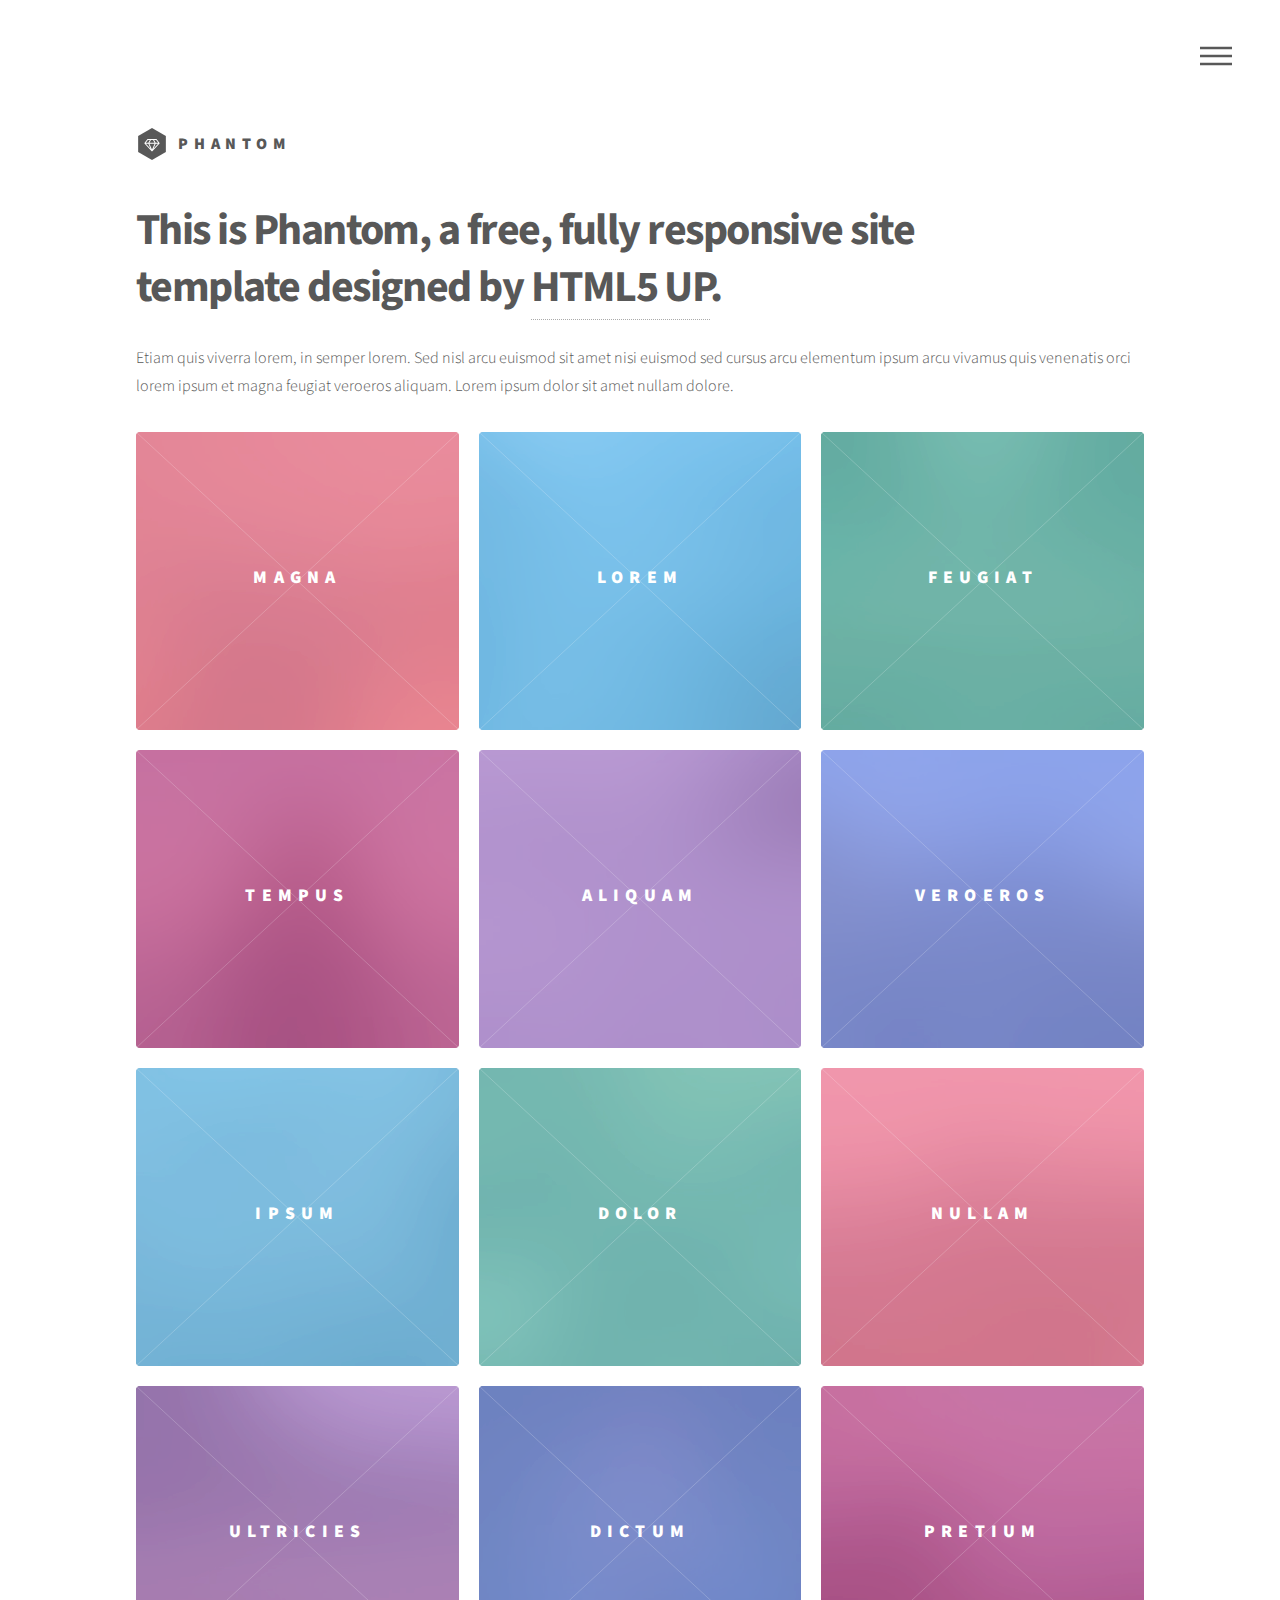
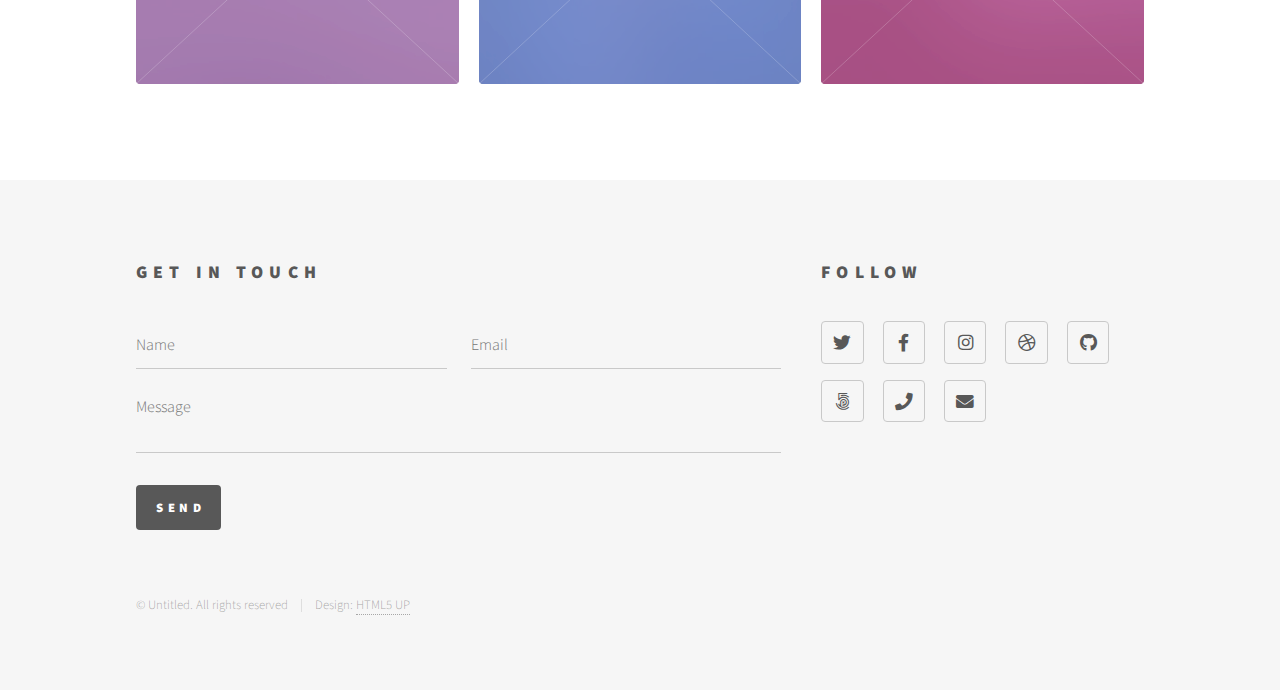
<file: index.html>
<!DOCTYPE HTML>
<!--
	Phantom by HTML5 UP
	html5up.net | @ajlkn
	Free for personal and commercial use under the CCA 3.0 license (html5up.net/license)
-->
<html>
	<head>
		<title>Phantom by HTML5 UP</title>
		<meta charset="utf-8" />
		<meta name="viewport" content="width=device-width, initial-scale=1, user-scalable=no" />
		<link rel="stylesheet" href="assets/css/main.css" />
		<noscript><link rel="stylesheet" href="assets/css/noscript.css" /></noscript>
	</head>
	<body class="is-preload">
		<!-- Wrapper -->
			<div id="wrapper">

				<!-- Header -->
					<header id="header">
						<div class="inner">

							<!-- Logo -->
								<a href="index.html" class="logo">
									<span class="symbol"><img src="images/logo.svg" alt="" /></span><span class="title">Phantom</span>
								</a>

							<!-- Nav -->
								<nav>
									<ul>
										<li><a href="#menu">Menu</a></li>
									</ul>
								</nav>

						</div>
					</header>

				<!-- Menu -->
					<nav id="menu">
						<h2>Menu</h2>
						<ul>
							<li><a href="index.html">Home</a></li>
							<li><a href="generic.html">Ipsum veroeros</a></li>
							<li><a href="generic.html">Tempus etiam</a></li>
							<li><a href="generic.html">Consequat dolor</a></li>
							<li><a href="elements.html">Elements</a></li>
						</ul>
					</nav>

				<!-- Main -->
					<div id="main">
						<div class="inner">
							<header>
								<h1>This is Phantom, a free, fully responsive site<br />
								template designed by <a href="http://html5up.net">HTML5 UP</a>.</h1>
								<p>Etiam quis viverra lorem, in semper lorem. Sed nisl arcu euismod sit amet nisi euismod sed cursus arcu elementum ipsum arcu vivamus quis venenatis orci lorem ipsum et magna feugiat veroeros aliquam. Lorem ipsum dolor sit amet nullam dolore.</p>
							</header>
							<section class="tiles">
								<article class="style1">
									<span class="image">
										<img src="images/pic01.jpg" alt="" />
									</span>
									<a href="generic.html">
										<h2>Magna</h2>
										<div class="content">
											<p>Sed nisl arcu euismod sit amet nisi lorem etiam dolor veroeros et feugiat.</p>
										</div>
									</a>
								</article>
								<article class="style2">
									<span class="image">
										<img src="images/pic02.jpg" alt="" />
									</span>
									<a href="generic.html">
										<h2>Lorem</h2>
										<div class="content">
											<p>Sed nisl arcu euismod sit amet nisi lorem etiam dolor veroeros et feugiat.</p>
										</div>
									</a>
								</article>
								<article class="style3">
									<span class="image">
										<img src="images/pic03.jpg" alt="" />
									</span>
									<a href="generic.html">
										<h2>Feugiat</h2>
										<div class="content">
											<p>Sed nisl arcu euismod sit amet nisi lorem etiam dolor veroeros et feugiat.</p>
										</div>
									</a>
								</article>
								<article class="style4">
									<span class="image">
										<img src="images/pic04.jpg" alt="" />
									</span>
									<a href="generic.html">
										<h2>Tempus</h2>
										<div class="content">
											<p>Sed nisl arcu euismod sit amet nisi lorem etiam dolor veroeros et feugiat.</p>
										</div>
									</a>
								</article>
								<article class="style5">
									<span class="image">
										<img src="images/pic05.jpg" alt="" />
									</span>
									<a href="generic.html">
										<h2>Aliquam</h2>
										<div class="content">
											<p>Sed nisl arcu euismod sit amet nisi lorem etiam dolor veroeros et feugiat.</p>
										</div>
									</a>
								</article>
								<article class="style6">
									<span class="image">
										<img src="images/pic06.jpg" alt="" />
									</span>
									<a href="generic.html">
										<h2>Veroeros</h2>
										<div class="content">
											<p>Sed nisl arcu euismod sit amet nisi lorem etiam dolor veroeros et feugiat.</p>
										</div>
									</a>
								</article>
								<article class="style2">
									<span class="image">
										<img src="images/pic07.jpg" alt="" />
									</span>
									<a href="generic.html">
										<h2>Ipsum</h2>
										<div class="content">
											<p>Sed nisl arcu euismod sit amet nisi lorem etiam dolor veroeros et feugiat.</p>
										</div>
									</a>
								</article>
								<article class="style3">
									<span class="image">
										<img src="images/pic08.jpg" alt="" />
									</span>
									<a href="generic.html">
										<h2>Dolor</h2>
										<div class="content">
											<p>Sed nisl arcu euismod sit amet nisi lorem etiam dolor veroeros et feugiat.</p>
										</div>
									</a>
								</article>
								<article class="style1">
									<span class="image">
										<img src="images/pic09.jpg" alt="" />
									</span>
									<a href="generic.html">
										<h2>Nullam</h2>
										<div class="content">
											<p>Sed nisl arcu euismod sit amet nisi lorem etiam dolor veroeros et feugiat.</p>
										</div>
									</a>
								</article>
								<article class="style5">
									<span class="image">
										<img src="images/pic10.jpg" alt="" />
									</span>
									<a href="generic.html">
										<h2>Ultricies</h2>
										<div class="content">
											<p>Sed nisl arcu euismod sit amet nisi lorem etiam dolor veroeros et feugiat.</p>
										</div>
									</a>
								</article>
								<article class="style6">
									<span class="image">
										<img src="images/pic11.jpg" alt="" />
									</span>
									<a href="generic.html">
										<h2>Dictum</h2>
										<div class="content">
											<p>Sed nisl arcu euismod sit amet nisi lorem etiam dolor veroeros et feugiat.</p>
										</div>
									</a>
								</article>
								<article class="style4">
									<span class="image">
										<img src="images/pic12.jpg" alt="" />
									</span>
									<a href="generic.html">
										<h2>Pretium</h2>
										<div class="content">
											<p>Sed nisl arcu euismod sit amet nisi lorem etiam dolor veroeros et feugiat.</p>
										</div>
									</a>
								</article>
							</section>
						</div>
					</div>

				<!-- Footer -->
					<footer id="footer">
						<div class="inner">
							<section>
								<h2>Get in touch</h2>
								<form method="post" action="#">
									<div class="fields">
										<div class="field half">
											<input type="text" name="name" id="name" placeholder="Name" />
										</div>
										<div class="field half">
											<input type="email" name="email" id="email" placeholder="Email" />
										</div>
										<div class="field">
											<textarea name="message" id="message" placeholder="Message"></textarea>
										</div>
									</div>
									<ul class="actions">
										<li><input type="submit" value="Send" class="primary" /></li>
									</ul>
								</form>
							</section>
							<section>
								<h2>Follow</h2>
								<ul class="icons">
									<li><a href="#" class="icon brands style2 fa-twitter"><span class="label">Twitter</span></a></li>
									<li><a href="#" class="icon brands style2 fa-facebook-f"><span class="label">Facebook</span></a></li>
									<li><a href="#" class="icon brands style2 fa-instagram"><span class="label">Instagram</span></a></li>
									<li><a href="#" class="icon brands style2 fa-dribbble"><span class="label">Dribbble</span></a></li>
									<li><a href="#" class="icon brands style2 fa-github"><span class="label">GitHub</span></a></li>
									<li><a href="#" class="icon brands style2 fa-500px"><span class="label">500px</span></a></li>
									<li><a href="#" class="icon solid style2 fa-phone"><span class="label">Phone</span></a></li>
									<li><a href="#" class="icon solid style2 fa-envelope"><span class="label">Email</span></a></li>
								</ul>
							</section>
							<ul class="copyright">
								<li>&copy; Untitled. All rights reserved</li><li>Design: <a href="http://html5up.net">HTML5 UP</a></li>
							</ul>
						</div>
					</footer>

			</div>

		<!-- Scripts -->
			<script src="assets/js/jquery.min.js"></script>
			<script src="assets/js/browser.min.js"></script>
			<script src="assets/js/breakpoints.min.js"></script>
			<script src="assets/js/util.js"></script>
			<script src="assets/js/main.js"></script>

	</body>
</html>
</file>
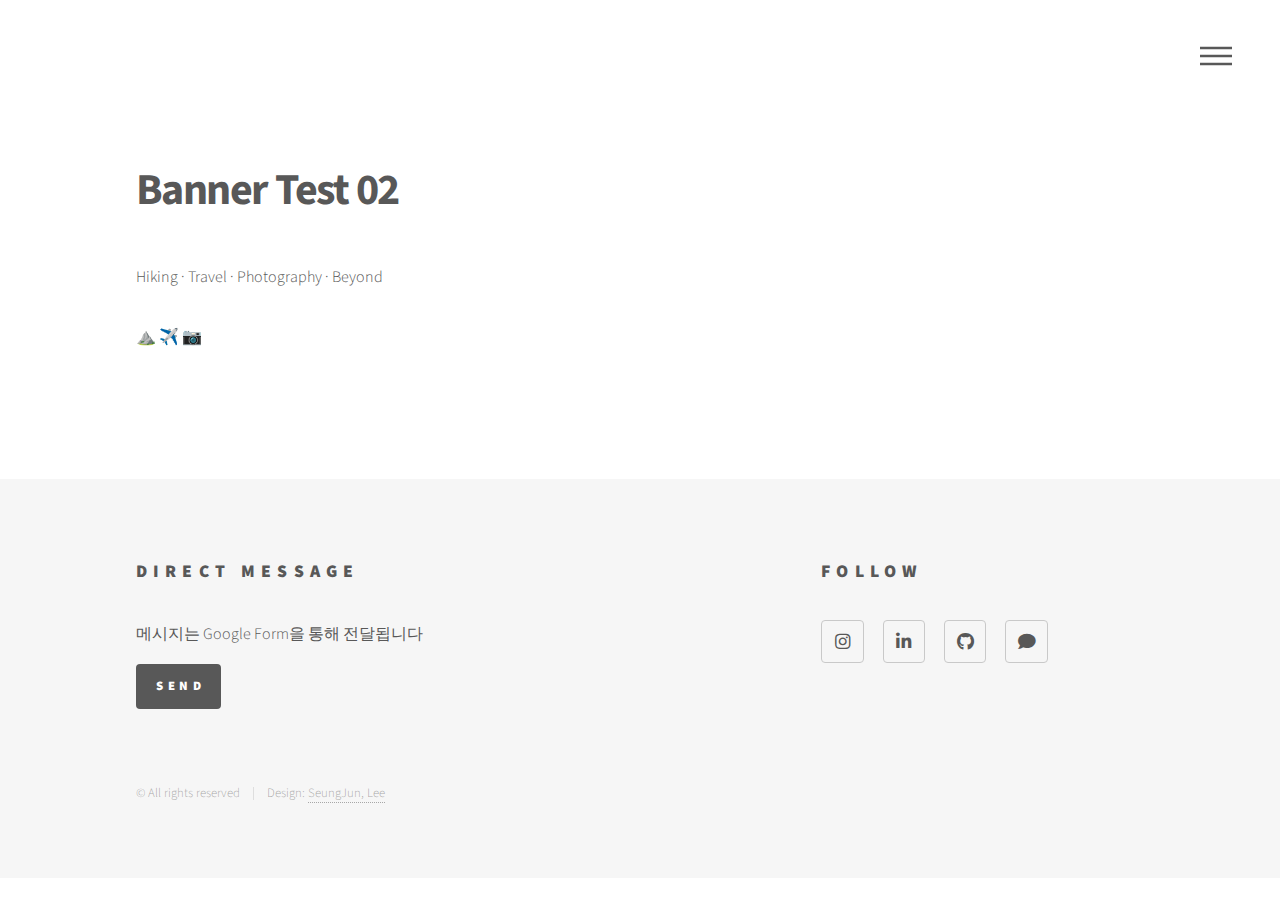
<file: 02.html>
<!DOCTYPE HTML>
<!--
	Created by. SeungJun Lee
-->
<html>
	<head>
		<title>Seungjun Notes & Archive</title>
		<meta property="og:description" content="개인 기록 · 사진 · 일상" />
		<meta charset="utf-8" />
		<meta name="viewport" content="width=device-width, initial-scale=1, user-scalable=no" />
		<link rel="stylesheet" href="assets/css/main.css" />
		<noscript><link rel="stylesheet" href="assets/css/noscript.css" /></noscript>
	</head>
	<body class="is-preload">
		<!-- Wrapper -->
			<div id="wrapper">

				<!-- Header -->
					<header id="header">
						<div class="inner">

							<!-- Nav -->
								<nav>
									<ul>
										<li><a href="#menu">Menu</a></li>
									</ul>
								</nav>

						</div>
					</header>

				<!-- Menu -->
				<nav id="menu">
					<h2>Menu</h2>
					<ul>
						<li><a href="index.html">Home</a></li>
						<li><a href="generic.html">사진관</a></li>
						<li><a href="elements.html">제작 과정</a></li>
					</ul>
				</nav>


				<!-- Main -->
					<div id="main">
						<div class="inner">
							<p></p>
							<h1>Banner Test 02</h1>
							<!-- <span class="image main"><img src="images/pic13.jpg" alt="" /></span> -->


							
							<!-- YouTube Shorts Embed
<div class="ytshorts-wrap">
	<iframe
	  src="https://www.youtube.com/embed/HM4TfnlJttU"
	  title="YouTube Shorts player"
	  frameborder="0"
	  allow="accelerometer; autoplay; clipboard-write; encrypted-media; gyroscope; picture-in-picture; web-share"
	  allowfullscreen>
	</iframe>
  </div> -->

							<p>Hiking · Travel · Photography · Beyond</p>
							<p>⛰️ ✈️ 📷</p>
						</div>
					</div>

								<!-- Footer -->
								<footer id="footer">
									<div class="inner">
										<section>
											<h2>Direct Message</h2>
										  
											<p style="margin: 0 0 1em 0;">
												메시지는 Google Form을 통해 전달됩니다
											</p>
										  
											<ul class="actions">
											  <li>
												<a class="button primary"
												   href="https://docs.google.com/forms/d/e/1FAIpQLSdHrK2CmoPkn7yE1XjXq_ISMcgC1-8AOyc9SgyMsTlmx_Phew/viewform?usp=dialog"
												   target="_blank"
												   rel="noopener">
												  Send
												</a>
											  </li>
											</ul>
										  </section>
										  
										<section>
											<h2>Follow</h2>
											<ul class="icons">
												<li>
													<a href="https://www.instagram.com/jjuuun_l/" 
													   class="icon brands style2 fa-instagram"
													   target="_blank"
													   rel="noopener noreferrer">
													  <span class="label">Instagram</span>
													</a>
												  </li>
												<li>
			
													<a href="https://www.linkedin.com/in/seung-jun-lee-504a942b9/?trk=opento_sprofile_topcard"
													   class="icon brands style2 fa-linkedin-in"
													   target="_blank"
													   rel="noopener">
													  <span class="label">LinkedIn</span>
													</a>
												  </li>
			
												<li>
													<a href="https://github.com/seungjun960/seungjun960.github.io/tree/main"
													   class="icon brands style2 fa-github"
													   target="_blank"
													   rel="noopener">
													  <span class="label">GitHub</span>
													</a>
												  </li>
			
												  <li>
													<a href="https://open.kakao.com/o/s7YCuF1h"
													   class="icon solid style2 fa-comment"
													   target="_blank">
													  <span class="label">KakaoTalk</span>
													</a>
												  </li>
			
											</ul>
										</section>
										<ul class="copyright">
											<li>&copy; All rights reserved</li><li>Design: <a href="">SeungJun, Lee</a></li>
										</ul>
									</div>
								</footer>
			
						</div>

		<!-- Scripts -->
			<script src="assets/js/jquery.min.js"></script>
			<script src="assets/js/browser.min.js"></script>
			<script src="assets/js/breakpoints.min.js"></script>
			<script src="assets/js/util.js"></script>
			<script src="assets/js/main.js"></script>

	</body>
</html>
</file>
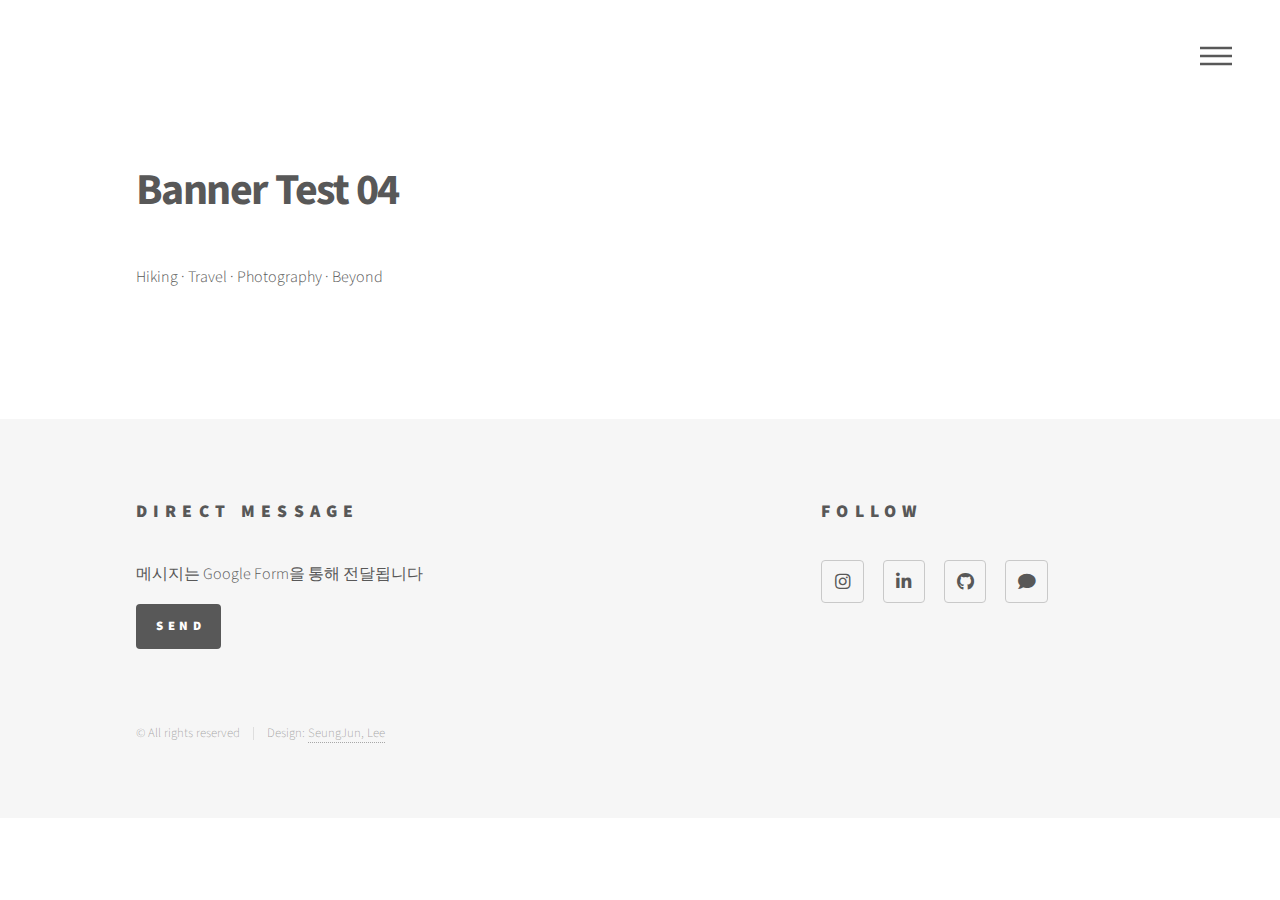
<file: 04.html>
<!DOCTYPE HTML>
<!--
	Created by. SeungJun Lee
-->
<html>
	<head>
		<title>Seungjun Notes & Archive</title>
		<meta property="og:description" content="개인 기록 · 사진 · 일상" />
		<meta charset="utf-8" />
		<meta name="viewport" content="width=device-width, initial-scale=1, user-scalable=no" />
		<link rel="stylesheet" href="assets/css/main.css" />
		<noscript><link rel="stylesheet" href="assets/css/noscript.css" /></noscript>
	</head>
	<body class="is-preload">
		<!-- Wrapper -->
			<div id="wrapper">

				<!-- Header -->
					<header id="header">
						<div class="inner">


							<!-- Nav -->
								<nav>
									<ul>
										<li><a href="#menu">Menu</a></li>
									</ul>
								</nav>

						</div>
					</header>

				<!-- Menu -->
				<nav id="menu">
					<h2>Menu</h2>
					<ul>
						<li><a href="index.html">Home</a></li>
						<li><a href="generic.html">사진관</a></li>
						<li><a href="elements.html">제작 과정</a></li>
					</ul>
				</nav>


				<!-- Main -->
					<div id="main">
						<div class="inner">
							<p></p>
							<h1>Banner Test 04</h1>
							<!-- <span class="image main"><img src="images/pic13.jpg" alt="" /></span> -->


							
							<!-- YouTube Shorts Embed
<div class="ytshorts-wrap">
	<iframe
	  src="https://www.youtube.com/embed/HM4TfnlJttU"
	  title="YouTube Shorts player"
	  frameborder="0"
	  allow="accelerometer; autoplay; clipboard-write; encrypted-media; gyroscope; picture-in-picture; web-share"
	  allowfullscreen>
	</iframe>
  </div>  -->

							<p>Hiking · Travel · Photography · Beyond</p>
							<p></p>
						</div>
					</div>

								<!-- Footer -->
								<footer id="footer">
									<div class="inner">
										<section>
											<h2>Direct Message</h2>
										  
											<p style="margin: 0 0 1em 0;">
												메시지는 Google Form을 통해 전달됩니다
											</p>
										  
											<ul class="actions">
											  <li>
												<a class="button primary"
												   href="https://docs.google.com/forms/d/e/1FAIpQLSdHrK2CmoPkn7yE1XjXq_ISMcgC1-8AOyc9SgyMsTlmx_Phew/viewform?usp=dialog"
												   target="_blank"
												   rel="noopener">
												  Send
												</a>
											  </li>
											</ul>
										  </section>
										  
										<section>
											<h2>Follow</h2>
											<ul class="icons">
												<li>
													<a href="https://www.instagram.com/jjuuun_l/" 
													   class="icon brands style2 fa-instagram"
													   target="_blank"
													   rel="noopener noreferrer">
													  <span class="label">Instagram</span>
													</a>
												  </li>
												<li>
			
													<a href="https://www.linkedin.com/in/seung-jun-lee-504a942b9/?trk=opento_sprofile_topcard"
													   class="icon brands style2 fa-linkedin-in"
													   target="_blank"
													   rel="noopener">
													  <span class="label">LinkedIn</span>
													</a>
												  </li>
			
												<li>
													<a href="https://github.com/seungjun960/seungjun960.github.io/tree/main"
													   class="icon brands style2 fa-github"
													   target="_blank"
													   rel="noopener">
													  <span class="label">GitHub</span>
													</a>
												  </li>
			
												  <li>
													<a href="https://open.kakao.com/o/s7YCuF1h"
													   class="icon solid style2 fa-comment"
													   target="_blank">
													  <span class="label">KakaoTalk</span>
													</a>
												  </li>
			
											</ul>
										</section>
										<ul class="copyright">
											<li>&copy; All rights reserved</li><li>Design: <a href="">SeungJun, Lee</a></li>
										</ul>
									</div>
								</footer>
			
						</div>

		<!-- Scripts -->
			<script src="assets/js/jquery.min.js"></script>
			<script src="assets/js/browser.min.js"></script>
			<script src="assets/js/breakpoints.min.js"></script>
			<script src="assets/js/util.js"></script>
			<script src="assets/js/main.js"></script>

	</body>
</html>
</file>
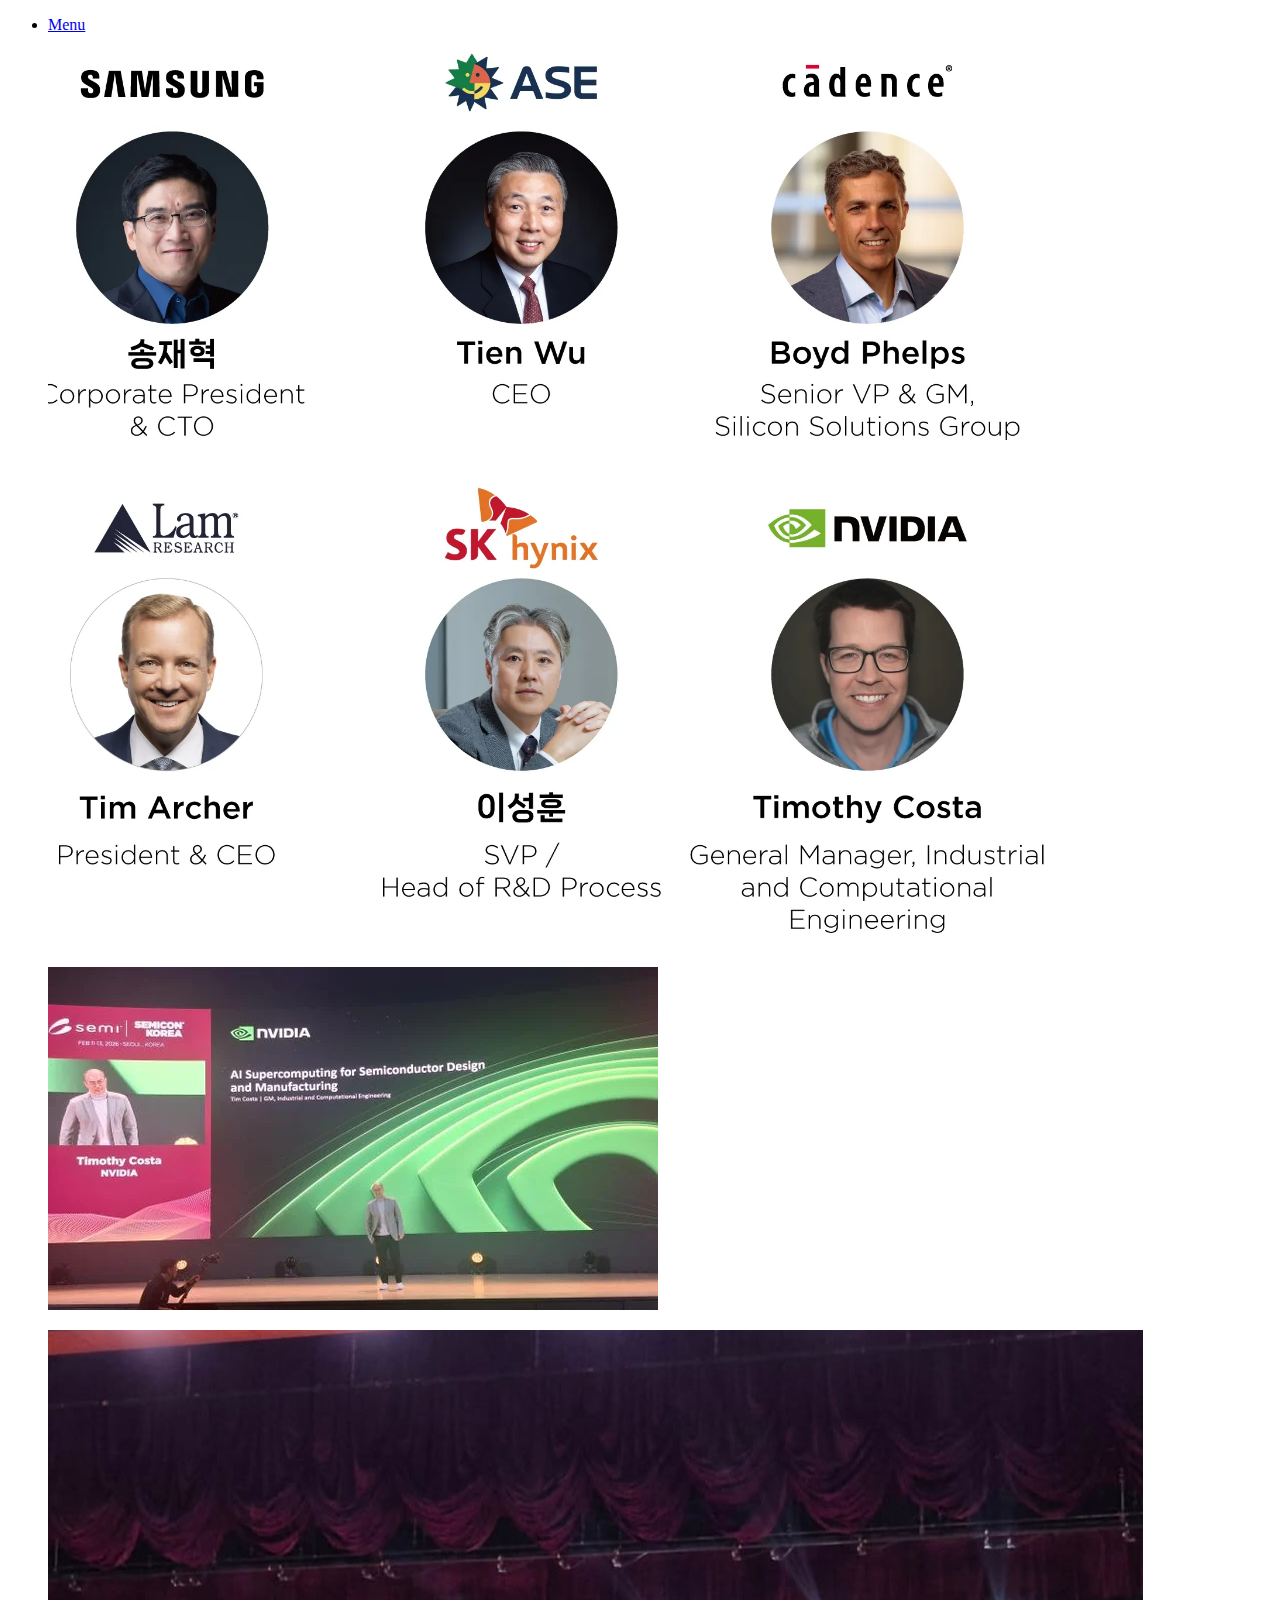
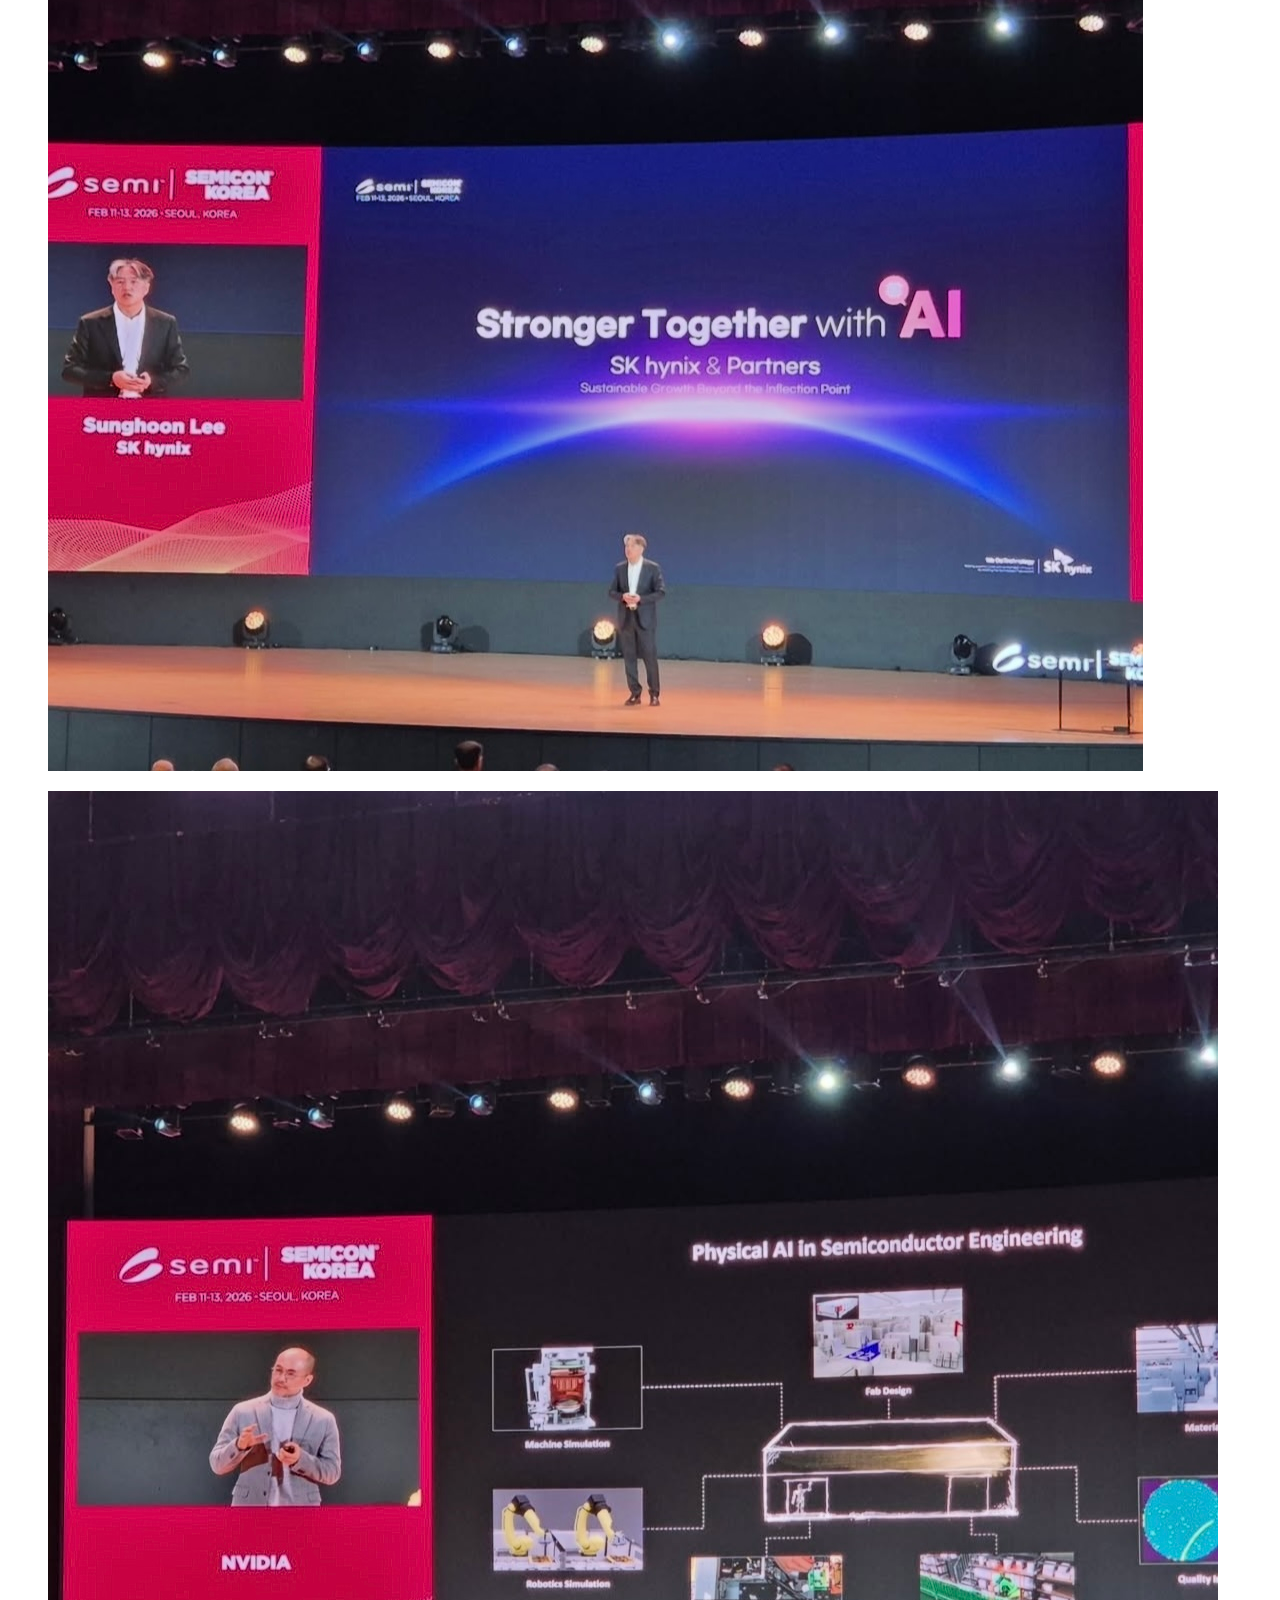
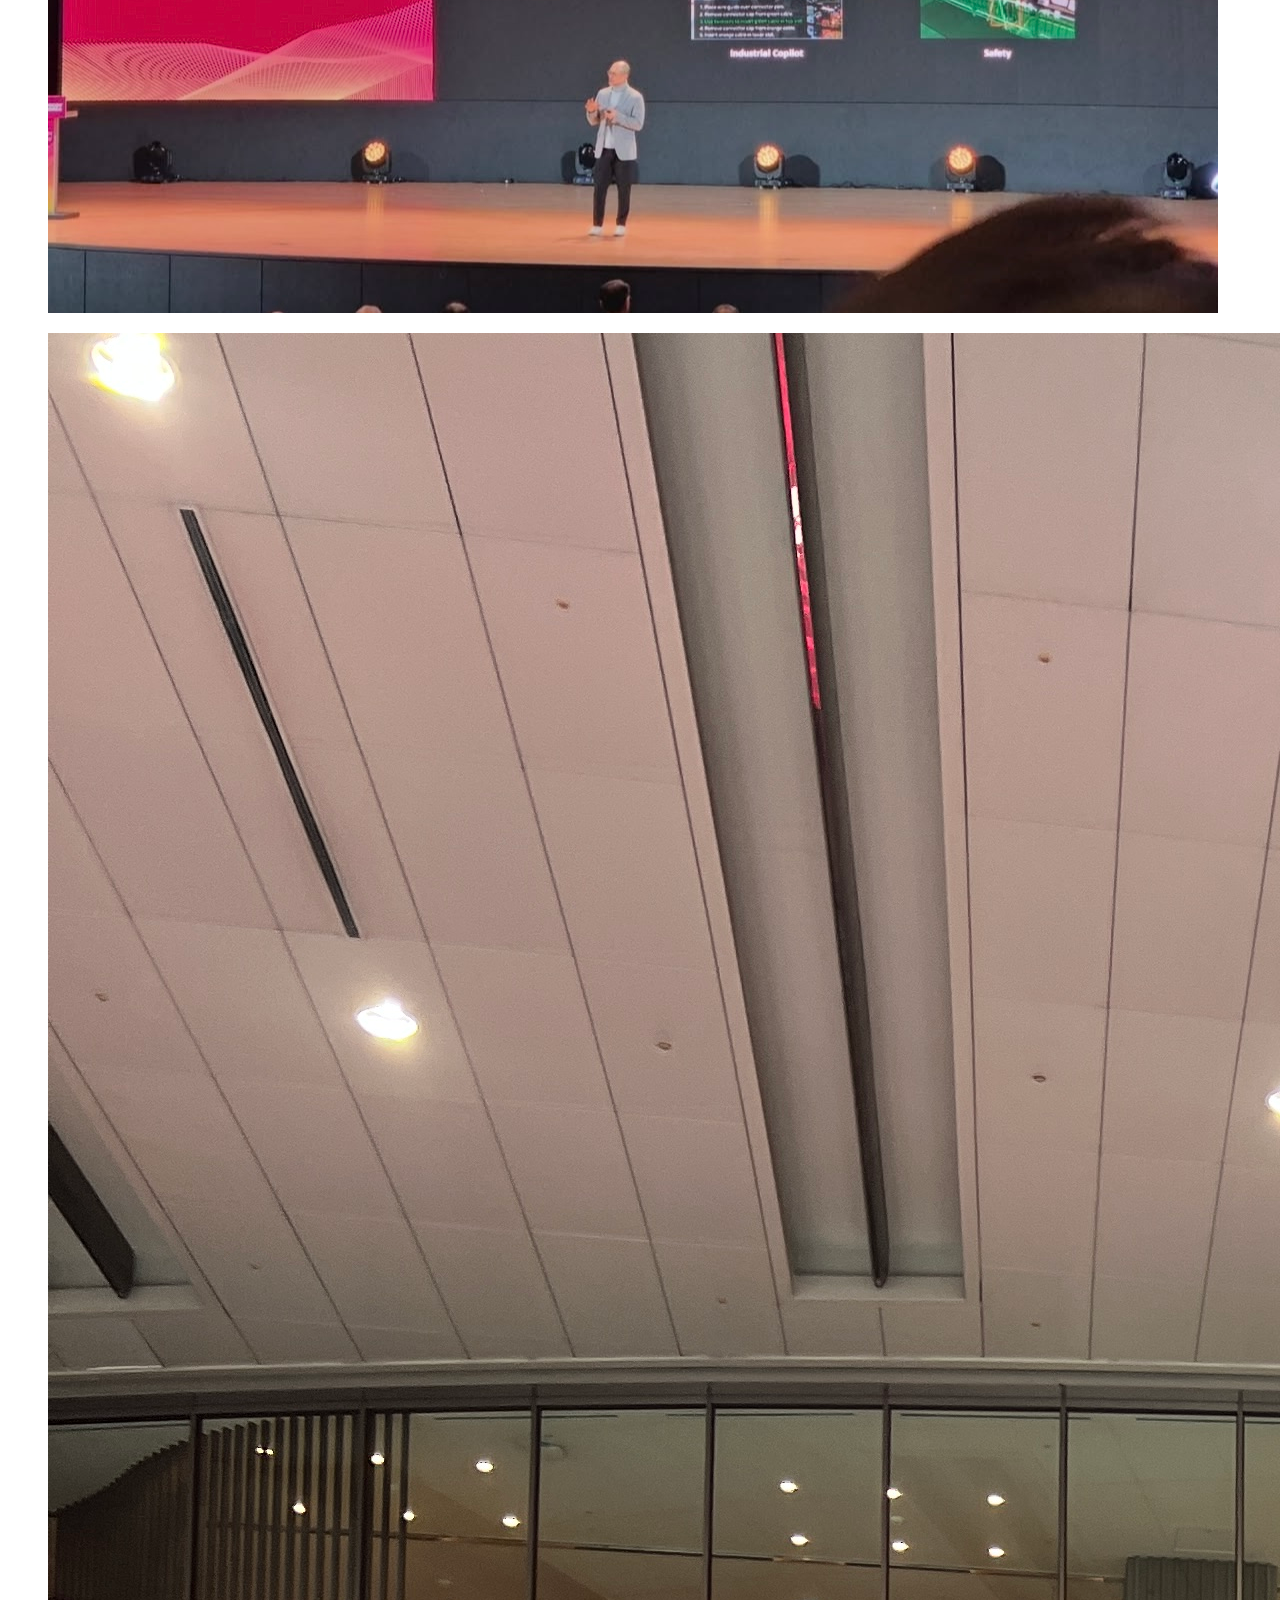
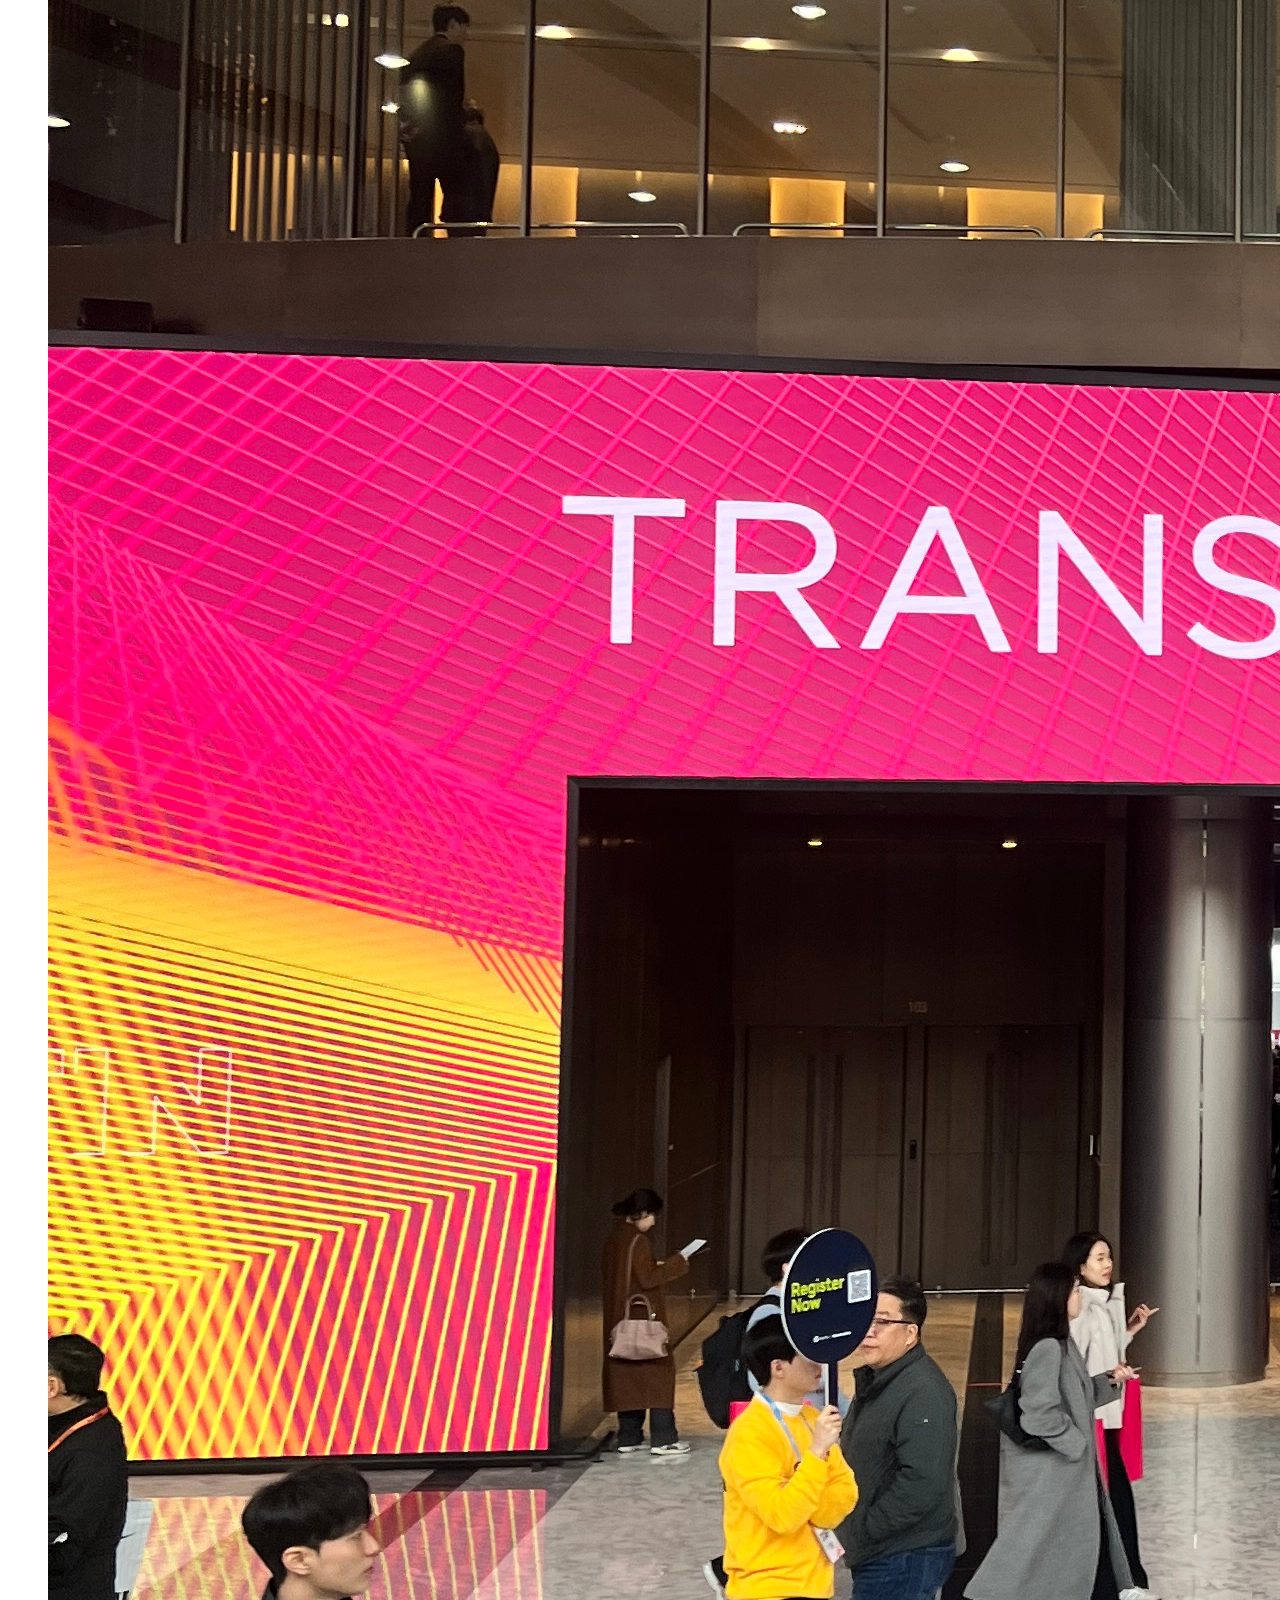
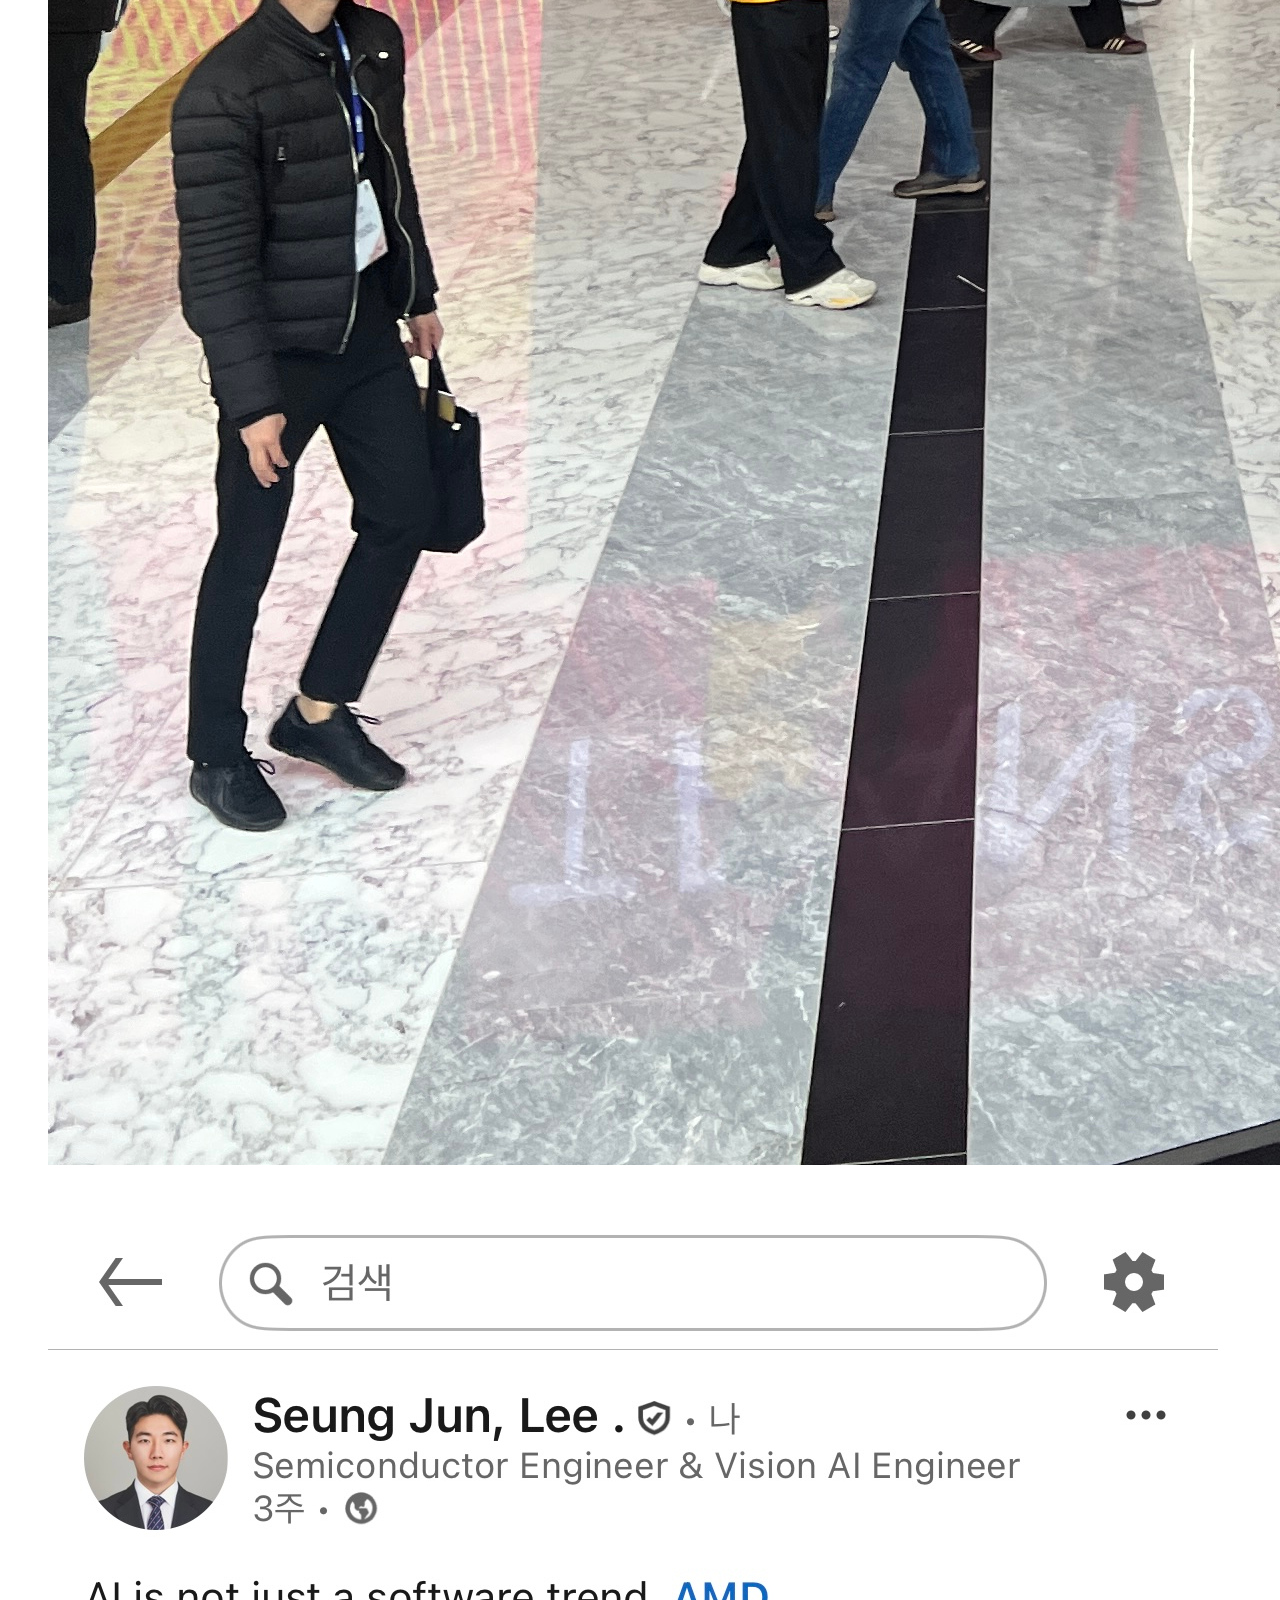
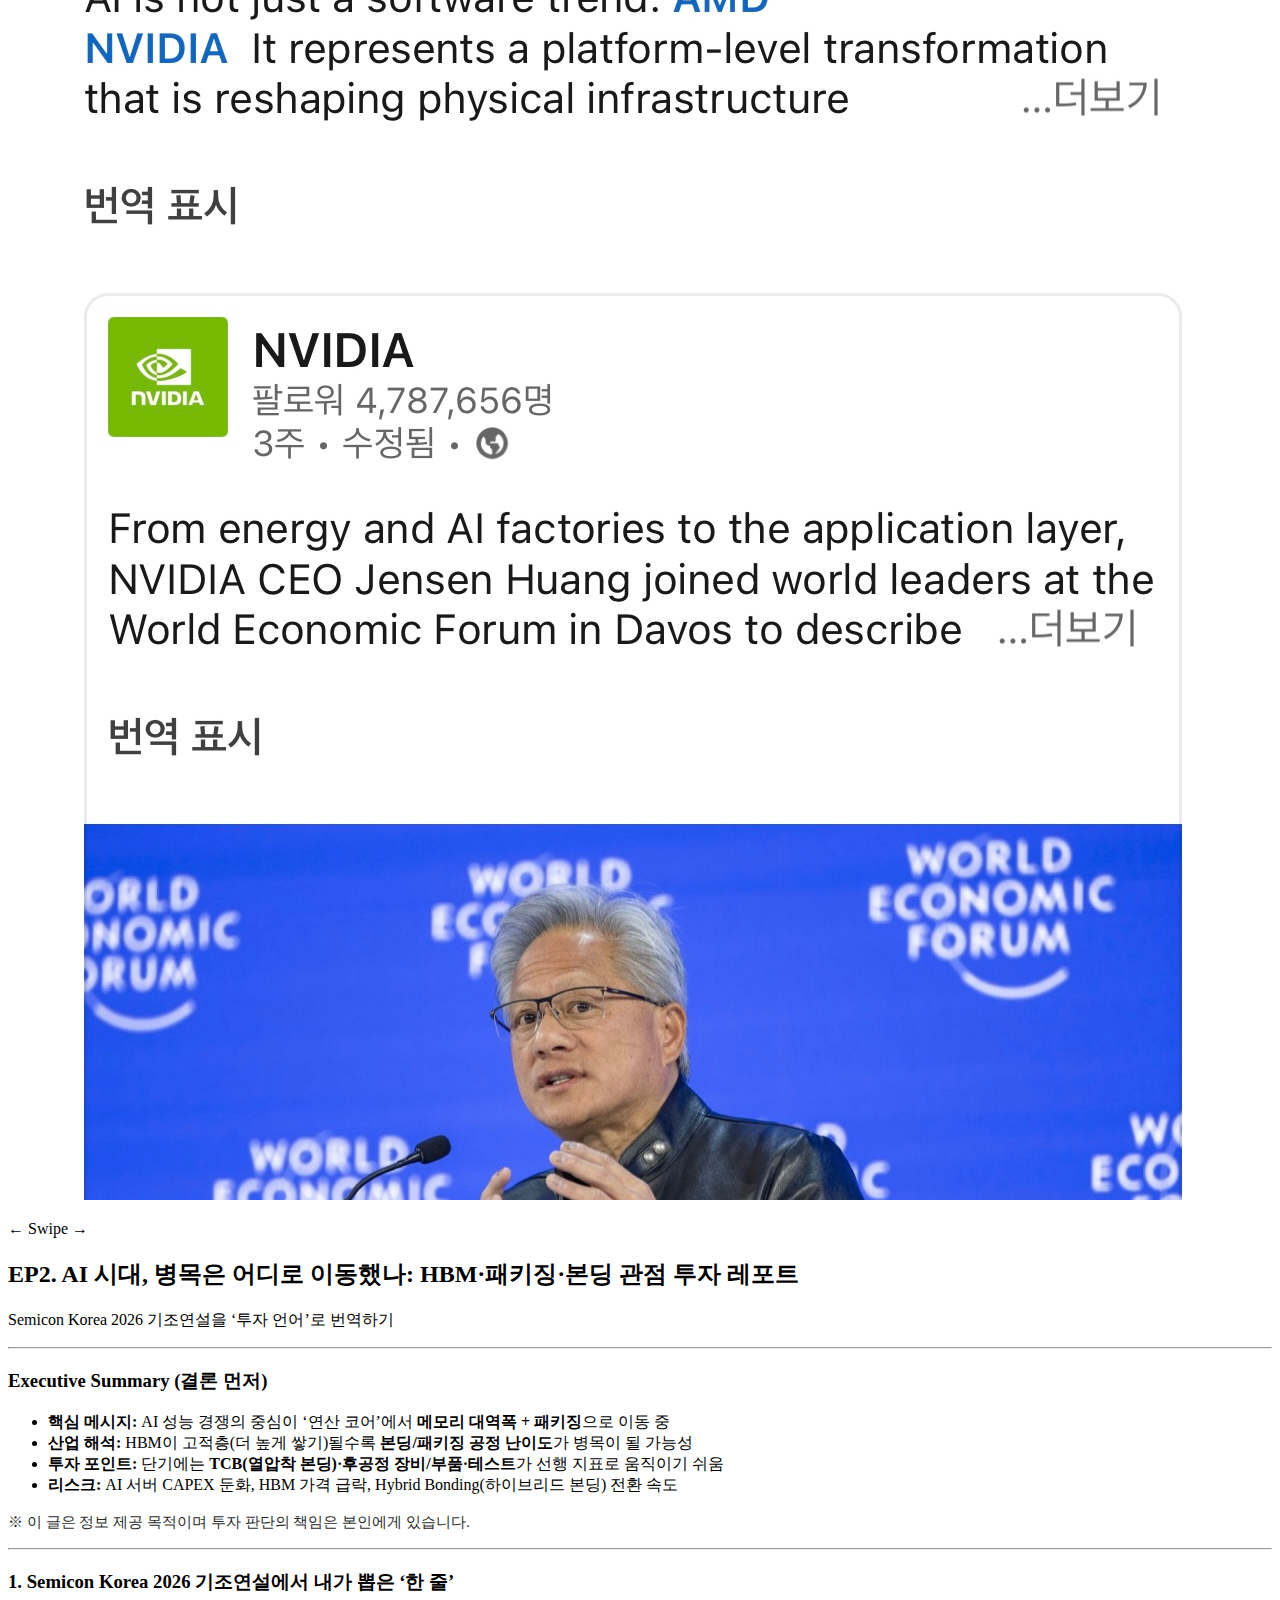
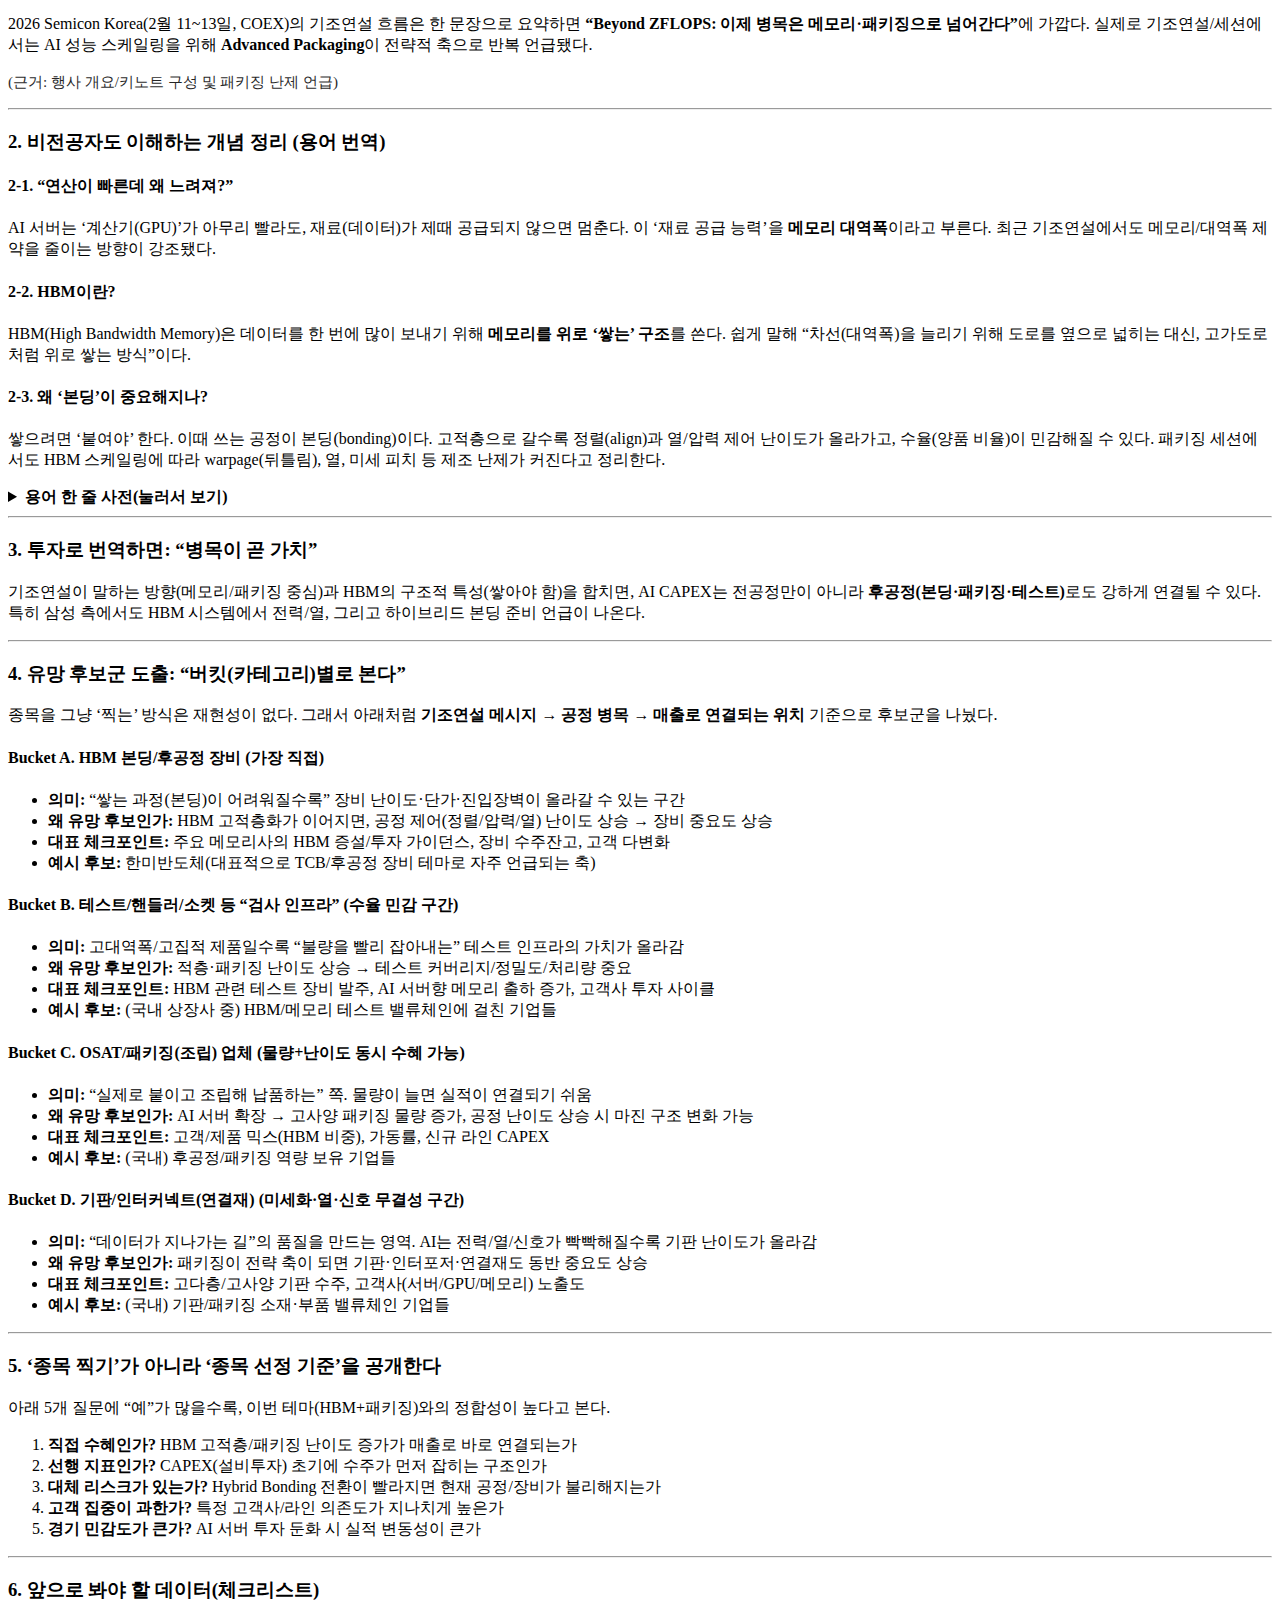
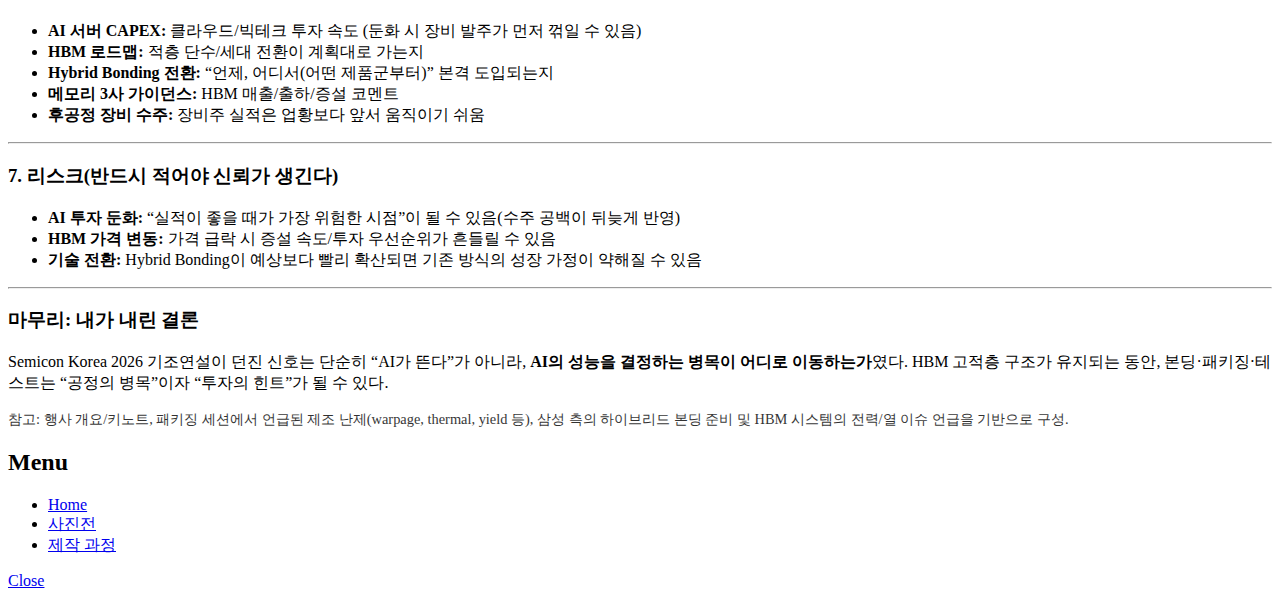
<file: 05.html>
<!DOCTYPE HTML>
  <html>

  <body class="is-preload">
    <div id="wrapper">

      <!-- 헤더는 "Menu 버튼만" (index에서 헤더 고정하고 싶다면 최소화가 안전) -->
      <header id="header">
        <div class="inner">
          <nav>
            <ul><li><a href="#menu">Menu</a></li></ul>
          </nav>
        </div>
      </header>

      <nav id="menu">
        <h2>Menu</h2>
        <ul>
          <li><a href="index.html">Home</a></li>
          <li><a href="generic.html">사진전</a></li>
          <li><a href="elements.html">제작 과정</a></li>
        </ul>
      </nav>

      <div id="main">
        <div class="inner">
      
          <div class="post">
            <div class="ig-slider" aria-label="post images">
              <div class="ig-track">
				<figure class="ig-slide"><img src="images/05.html/1.jpg" alt="post5-1" loading="lazy"></figure>
				<figure class="ig-slide"><img src="images/05.html/2.jpg" alt="post5-2" loading="lazy"></figure>
				<figure class="ig-slide"><img src="images/05.html/3.jpg" alt="post5-3" loading="lazy"></figure>
				<figure class="ig-slide"><img src="images/05.html/4.jpg" alt="post5-4" loading="lazy"></figure>
				<figure class="ig-slide"><img src="images/05.html/5.jpg" alt="post5-5" loading="lazy"></figure>
				<figure class="ig-slide"><img src="images/05.html/6.jpg" alt="post5-6" loading="lazy"></figure>
              </div>
            </div>

              
            <div class="ig-swipe-hint" aria-hidden="true">
              <span class="arrow">←</span>
              <span class="word">Swipe</span>
              <span class="arrow">→</span>
            </div>


            <div class="ig-dots" aria-hidden="true"></div>
      
            <div class="post-body">
              <h2 class="post-title">EP2. AI 시대, 병목은 어디로 이동했나: HBM·패키징·본딩 관점 투자 레포트</h2>
              <p class="sub-title">Semicon Korea 2026 기조연설을 ‘투자 언어’로 번역하기</p>
            
              <hr />
            
              <h3>Executive Summary (결론 먼저)</h3>
              <ul>
                <li><b>핵심 메시지:</b> AI 성능 경쟁의 중심이 ‘연산 코어’에서 <b>메모리 대역폭 + 패키징</b>으로 이동 중</li>
                <li><b>산업 해석:</b> HBM이 고적층(더 높게 쌓기)될수록 <b>본딩/패키징 공정 난이도</b>가 병목이 될 가능성</li>
                <li><b>투자 포인트:</b> 단기에는 <b>TCB(열압착 본딩)·후공정 장비/부품·테스트</b>가 선행 지표로 움직이기 쉬움</li>
                <li><b>리스크:</b> AI 서버 CAPEX 둔화, HBM 가격 급락, Hybrid Bonding(하이브리드 본딩) 전환 속도</li>
              </ul>
            
              <p style="font-size: 0.95em; opacity: 0.85;">
                ※ 이 글은 정보 제공 목적이며 투자 판단의 책임은 본인에게 있습니다.
              </p>
            
              <hr />
            
              <h3>1. Semicon Korea 2026 기조연설에서 내가 뽑은 ‘한 줄’</h3>
              <p>
                2026 Semicon Korea(2월 11~13일, COEX)의 기조연설 흐름은 한 문장으로 요약하면
                <b>“Beyond ZFLOPS: 이제 병목은 메모리·패키징으로 넘어간다”</b>에 가깝다.
                실제로 기조연설/세션에서는 AI 성능 스케일링을 위해 <b>Advanced Packaging</b>이 전략적 축으로 반복 언급됐다.
              </p>
              <p style="font-size:0.95em; opacity:0.85;">
                (근거: 행사 개요/키노트 구성 및 패키징 난제 언급) 
                </p>
            
              <hr />
            
              <h3>2. 비전공자도 이해하는 개념 정리 (용어 번역)</h3>
            
              <h4>2-1. “연산이 빠른데 왜 느려져?”</h4>
              <p>
                AI 서버는 ‘계산기(GPU)’가 아무리 빨라도, 재료(데이터)가 제때 공급되지 않으면 멈춘다.
                이 ‘재료 공급 능력’을 <b>메모리 대역폭</b>이라고 부른다.
                최근 기조연설에서도 메모리/대역폭 제약을 줄이는 방향이 강조됐다.
              </p>
            
              <h4>2-2. HBM이란?</h4>
              <p>
                HBM(High Bandwidth Memory)은 데이터를 한 번에 많이 보내기 위해
                <b>메모리를 위로 ‘쌓는’ 구조</b>를 쓴다.
                쉽게 말해 “차선(대역폭)을 늘리기 위해 도로를 옆으로 넓히는 대신, 고가도로처럼 위로 쌓는 방식”이다.
              </p>
            
              <h4>2-3. 왜 ‘본딩’이 중요해지나?</h4>
              <p>
                쌓으려면 ‘붙여야’ 한다. 이때 쓰는 공정이 본딩(bonding)이다.
                고적층으로 갈수록 정렬(align)과 열/압력 제어 난이도가 올라가고,
                수율(양품 비율)이 민감해질 수 있다.
                패키징 세션에서도 HBM 스케일링에 따라 warpage(뒤틀림), 열, 미세 피치 등 제조 난제가 커진다고 정리한다.
              </p>
            
              <details>
                <summary><b>용어 한 줄 사전(눌러서 보기)</b></summary>
                <ul>
                  <li><b>TCB(Thermo-Compression Bonding):</b> 열+압력으로 칩/다이를 붙이는 방식. “뜨겁게 눌러서 붙이는” 개념</li>
                  <li><b>Hybrid Bonding:</b> 범프를 줄이고(또는 없애고) 더 미세하게 직접 연결하는 차세대 본딩 접근</li>
                  <li><b>Warpage(뒤틀림):</b> 얇아진 웨이퍼/적층 구조가 열/응력으로 휘는 현상</li>
                  <li><b>CAPEX:</b> 설비투자(공장/장비에 돈 쓰는 것). 반도체는 CAPEX가 업황을 선행하는 경우가 많음</li>
                  <li><b>UPH:</b> 시간당 처리량(장비 생산성). “정밀도 vs 속도” 싸움의 대표 지표</li>
                </ul>
              </details>
            
              <hr />
            
              <h3>3. 투자로 번역하면: “병목이 곧 가치”</h3>
              <p>
                기조연설이 말하는 방향(메모리/패키징 중심)과 HBM의 구조적 특성(쌓아야 함)을 합치면,
                AI CAPEX는 전공정만이 아니라 <b>후공정(본딩·패키징·테스트)</b>로도 강하게 연결될 수 있다.
                특히 삼성 측에서도 HBM 시스템에서 전력/열, 그리고 하이브리드 본딩 준비 언급이 나온다.
              </p>
            
              <hr />
            
              <h3>4. 유망 후보군 도출: “버킷(카테고리)별로 본다”</h3>
              <p>
                종목을 그냥 ‘찍는’ 방식은 재현성이 없다.
                그래서 아래처럼 <b>기조연설 메시지 → 공정 병목 → 매출로 연결되는 위치</b> 기준으로 후보군을 나눴다.
              </p>
            
              <h4>Bucket A. HBM 본딩/후공정 장비 (가장 직접)</h4>
              <ul>
                <li><b>의미:</b> “쌓는 과정(본딩)이 어려워질수록” 장비 난이도·단가·진입장벽이 올라갈 수 있는 구간</li>
                <li><b>왜 유망 후보인가:</b> HBM 고적층화가 이어지면, 공정 제어(정렬/압력/열) 난이도 상승 → 장비 중요도 상승</li>
                <li><b>대표 체크포인트:</b> 주요 메모리사의 HBM 증설/투자 가이던스, 장비 수주잔고, 고객 다변화</li>
                <li><b>예시 후보:</b> 한미반도체(대표적으로 TCB/후공정 장비 테마로 자주 언급되는 축)</li>
              </ul>
            
              <h4>Bucket B. 테스트/핸들러/소켓 등 “검사 인프라” (수율 민감 구간)</h4>
              <ul>
                <li><b>의미:</b> 고대역폭/고집적 제품일수록 “불량을 빨리 잡아내는” 테스트 인프라의 가치가 올라감</li>
                <li><b>왜 유망 후보인가:</b> 적층·패키징 난이도 상승 → 테스트 커버리지/정밀도/처리량 중요</li>
                <li><b>대표 체크포인트:</b> HBM 관련 테스트 장비 발주, AI 서버향 메모리 출하 증가, 고객사 투자 사이클</li>
                <li><b>예시 후보:</b> (국내 상장사 중) HBM/메모리 테스트 밸류체인에 걸친 기업들</li>
              </ul>
            
              <h4>Bucket C. OSAT/패키징(조립) 업체 (물량+난이도 동시 수혜 가능)</h4>
              <ul>
                <li><b>의미:</b> “실제로 붙이고 조립해 납품하는” 쪽. 물량이 늘면 실적이 연결되기 쉬움</li>
                <li><b>왜 유망 후보인가:</b> AI 서버 확장 → 고사양 패키징 물량 증가, 공정 난이도 상승 시 마진 구조 변화 가능</li>
                <li><b>대표 체크포인트:</b> 고객/제품 믹스(HBM 비중), 가동률, 신규 라인 CAPEX</li>
                <li><b>예시 후보:</b> (국내) 후공정/패키징 역량 보유 기업들</li>
              </ul>
            
              <h4>Bucket D. 기판/인터커넥트(연결재) (미세화·열·신호 무결성 구간)</h4>
              <ul>
                <li><b>의미:</b> “데이터가 지나가는 길”의 품질을 만드는 영역. AI는 전력/열/신호가 빡빡해질수록 기판 난이도가 올라감</li>
                <li><b>왜 유망 후보인가:</b> 패키징이 전략 축이 되면 기판·인터포저·연결재도 동반 중요도 상승</li>
                <li><b>대표 체크포인트:</b> 고다층/고사양 기판 수주, 고객사(서버/GPU/메모리) 노출도</li>
                <li><b>예시 후보:</b> (국내) 기판/패키징 소재·부품 밸류체인 기업들</li>
              </ul>
            
              <hr />
            
              <h3>5. ‘종목 찍기’가 아니라 ‘종목 선정 기준’을 공개한다</h3>
              <p>아래 5개 질문에 “예”가 많을수록, 이번 테마(HBM+패키징)와의 정합성이 높다고 본다.</p>
              <ol>
                <li><b>직접 수혜인가?</b> HBM 고적층/패키징 난이도 증가가 매출로 바로 연결되는가</li>
                <li><b>선행 지표인가?</b> CAPEX(설비투자) 초기에 수주가 먼저 잡히는 구조인가</li>
                <li><b>대체 리스크가 있는가?</b> Hybrid Bonding 전환이 빨라지면 현재 공정/장비가 불리해지는가</li>
                <li><b>고객 집중이 과한가?</b> 특정 고객사/라인 의존도가 지나치게 높은가</li>
                <li><b>경기 민감도가 큰가?</b> AI 서버 투자 둔화 시 실적 변동성이 큰가</li>
              </ol>
            
              <hr />
            
              <h3>6. 앞으로 봐야 할 데이터(체크리스트)</h3>
              <ul>
                <li><b>AI 서버 CAPEX:</b> 클라우드/빅테크 투자 속도 (둔화 시 장비 발주가 먼저 꺾일 수 있음)</li>
                <li><b>HBM 로드맵:</b> 적층 단수/세대 전환이 계획대로 가는지</li>
                <li><b>Hybrid Bonding 전환:</b> “언제, 어디서(어떤 제품군부터)” 본격 도입되는지</li>
                <li><b>메모리 3사 가이던스:</b> HBM 매출/출하/증설 코멘트</li>
                <li><b>후공정 장비 수주:</b> 장비주 실적은 업황보다 앞서 움직이기 쉬움</li>
              </ul>
            
              <hr />
            
              <h3>7. 리스크(반드시 적어야 신뢰가 생긴다)</h3>
              <ul>
                <li><b>AI 투자 둔화:</b> “실적이 좋을 때가 가장 위험한 시점”이 될 수 있음(수주 공백이 뒤늦게 반영)</li>
                <li><b>HBM 가격 변동:</b> 가격 급락 시 증설 속도/투자 우선순위가 흔들릴 수 있음</li>
                <li><b>기술 전환:</b> Hybrid Bonding이 예상보다 빨리 확산되면 기존 방식의 성장 가정이 약해질 수 있음</li>
              </ul>
            
              <hr />
            
              <h3>마무리: 내가 내린 결론</h3>
              <p>
                Semicon Korea 2026 기조연설이 던진 신호는 단순히 “AI가 뜬다”가 아니라,
                <b>AI의 성능을 결정하는 병목이 어디로 이동하는가</b>였다.
                HBM 고적층 구조가 유지되는 동안,
                본딩·패키징·테스트는 “공정의 병목”이자 “투자의 힌트”가 될 수 있다.
              </p>
            
              <p style="font-size:0.9em; opacity:0.8;">
                참고: 행사 개요/키노트, 패키징 세션에서 언급된 제조 난제(warpage, thermal, yield 등), 
                삼성 측의 하이브리드 본딩 준비 및 HBM 시스템의 전력/열 이슈 언급을 기반으로 구성.
              </p>            
            </div>
          </div>
        </div>
      </div>

    <!-- scripts: footer는 index에만 있어도, 각 페이지도 main.js는 있어야 메뉴 동작 정상 -->
    <script src="assets/js/jquery.min.js"></script>
    <script src="assets/js/browser.min.js"></script>
    <script src="assets/js/breakpoints.min.js"></script>
    <script src="assets/js/util.js"></script>
    <script src="assets/js/main.js"></script>
  </body>
  </html>
</file>
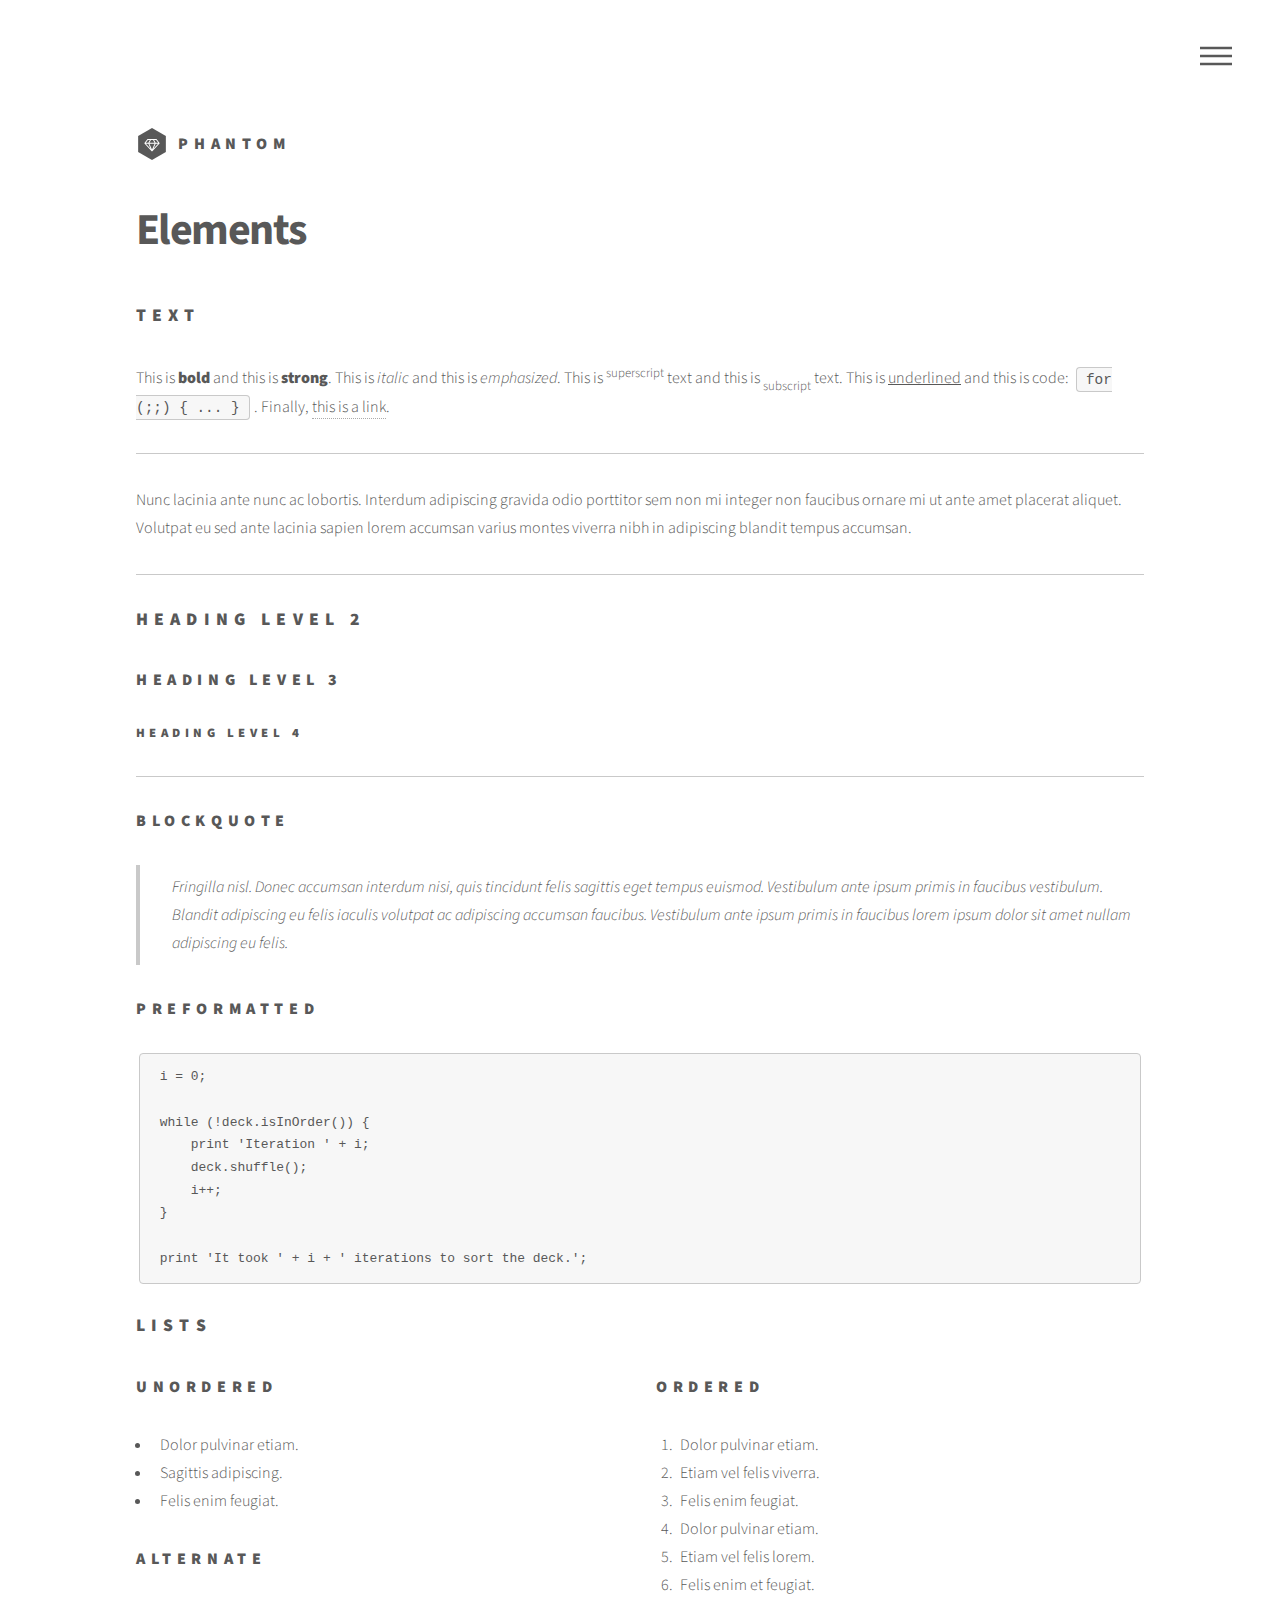
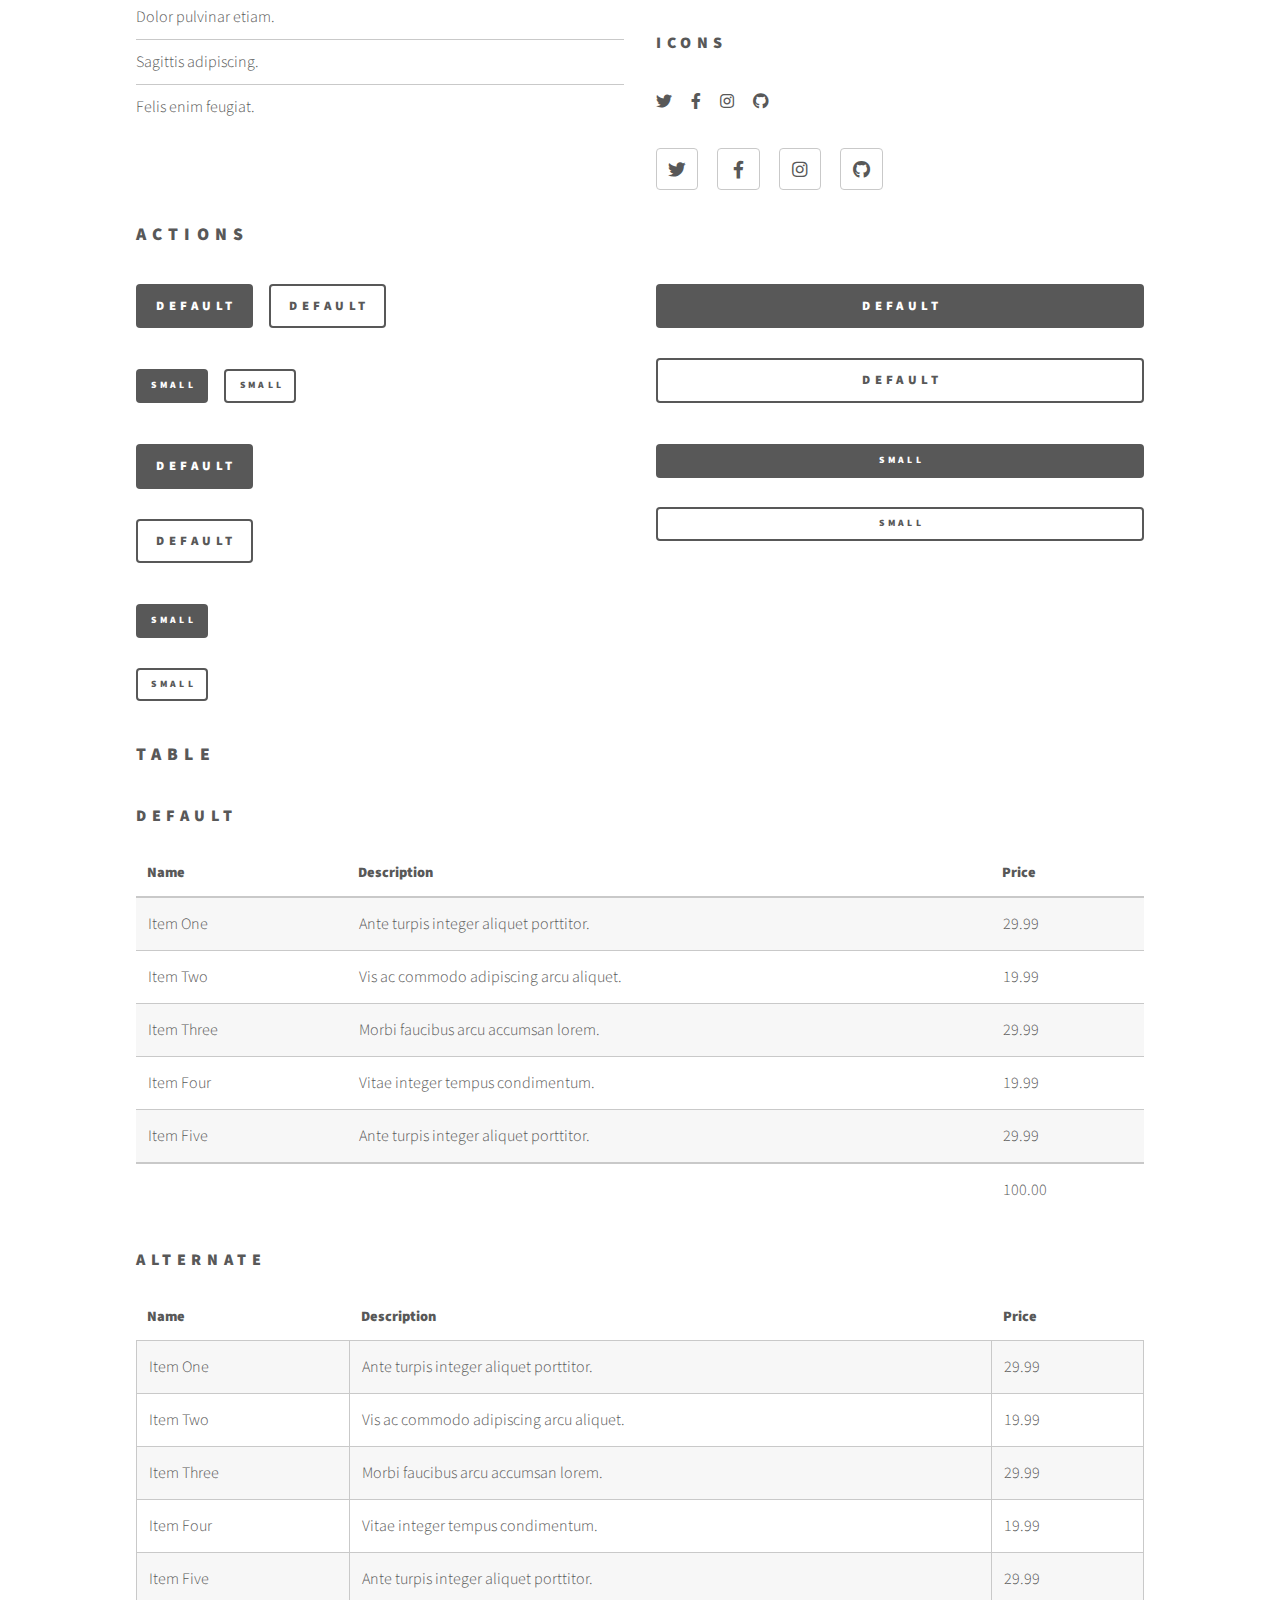
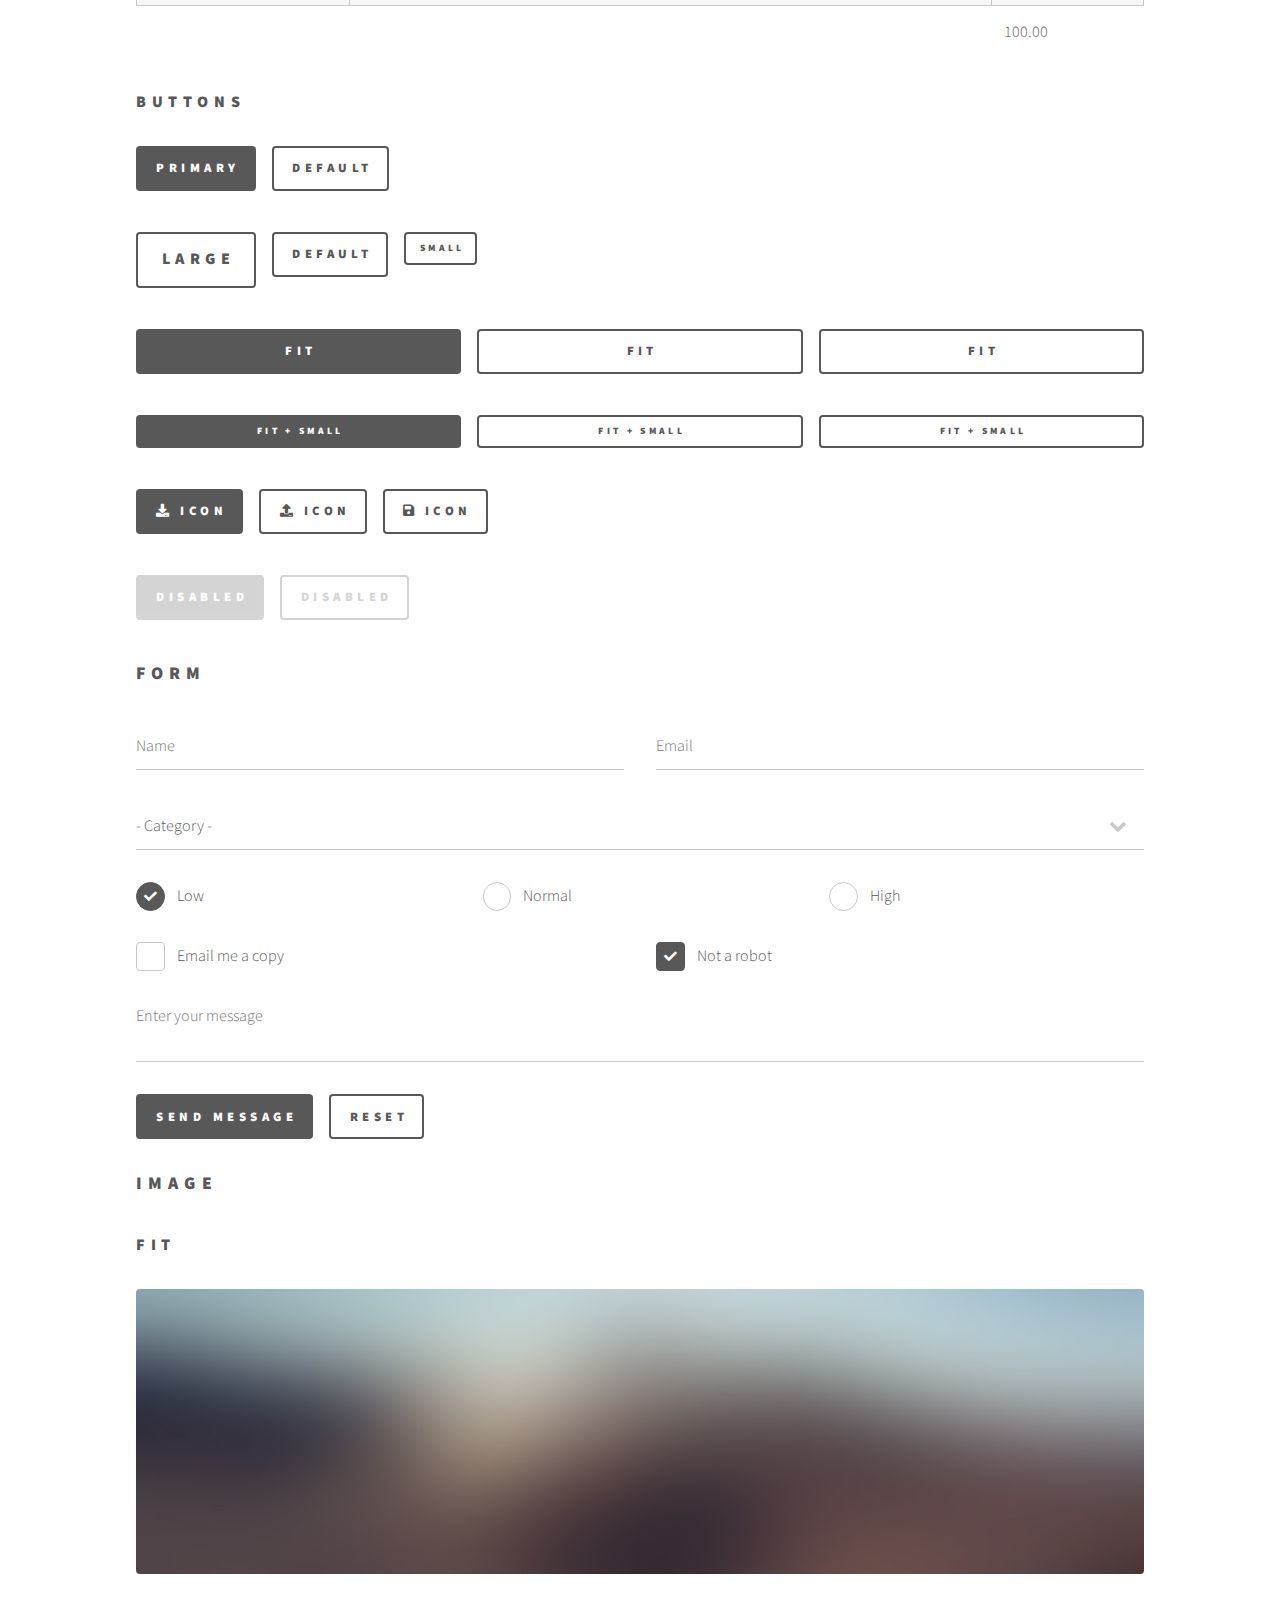
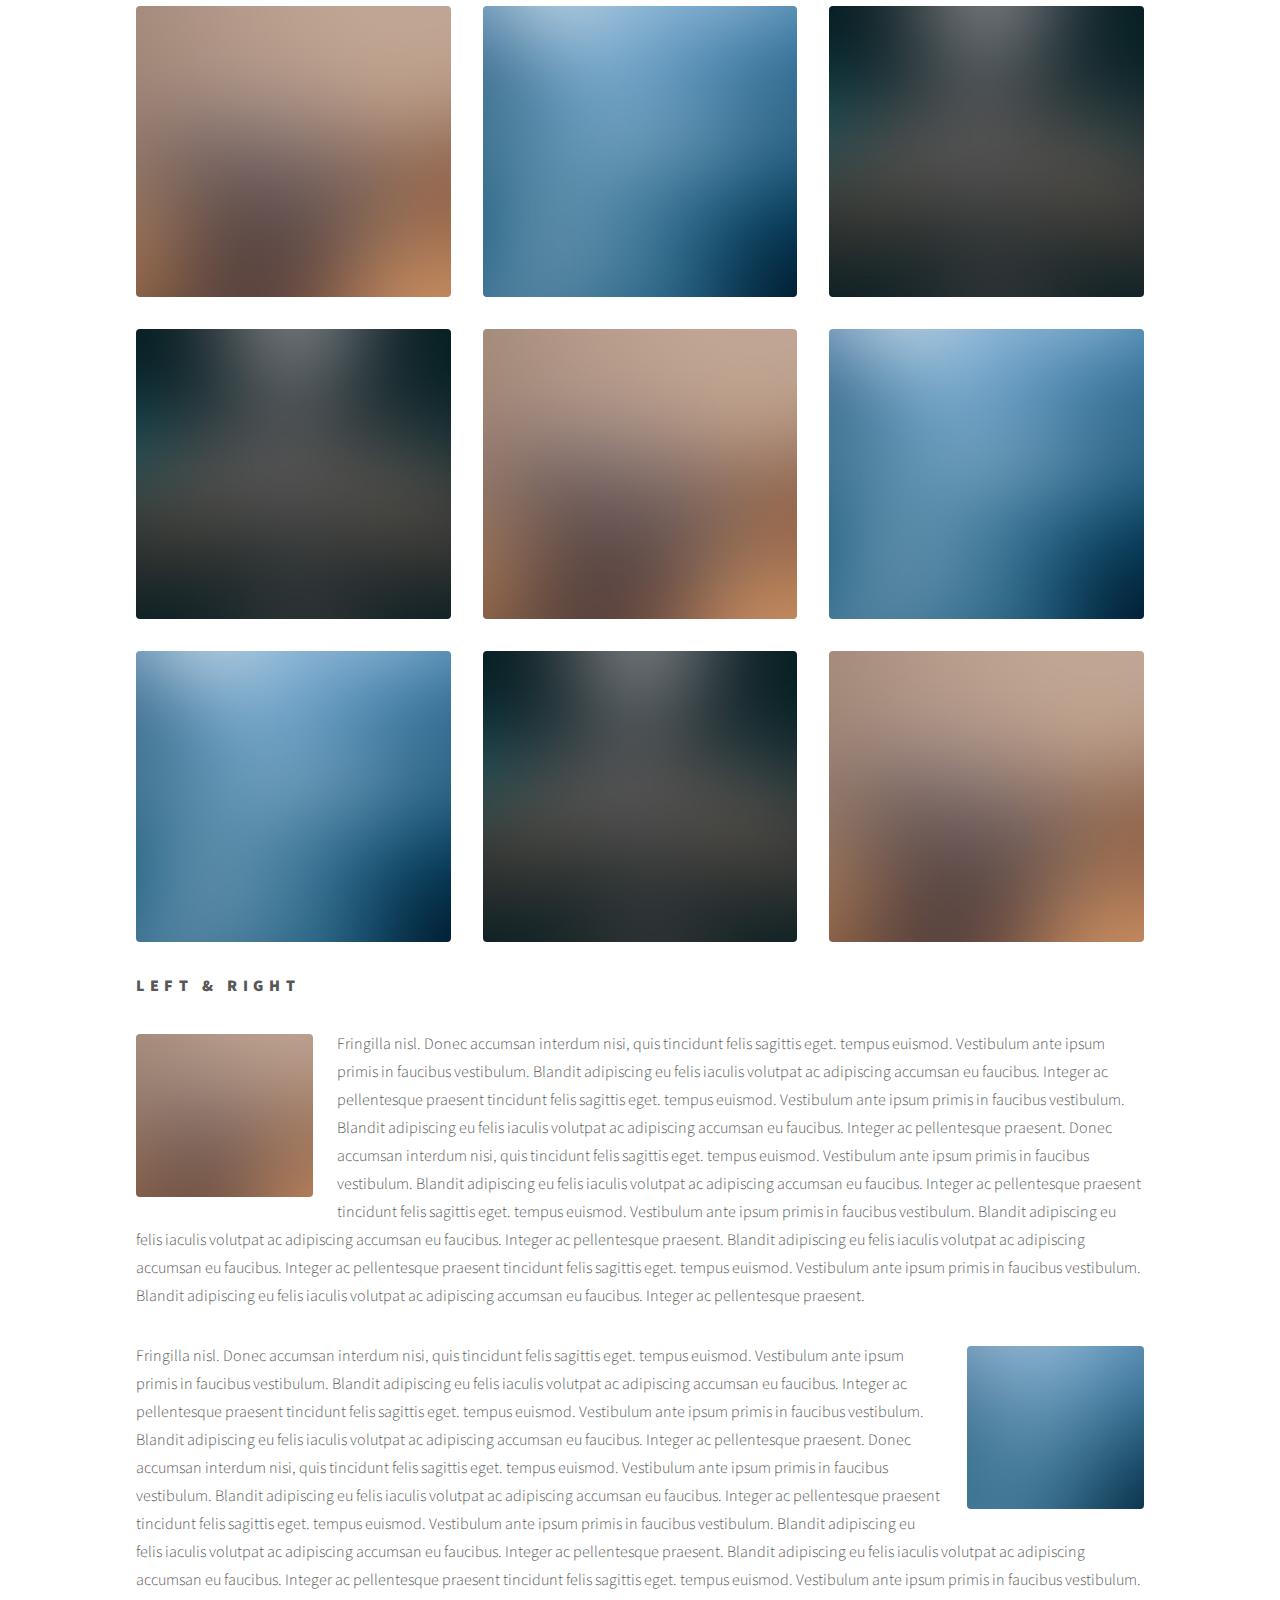
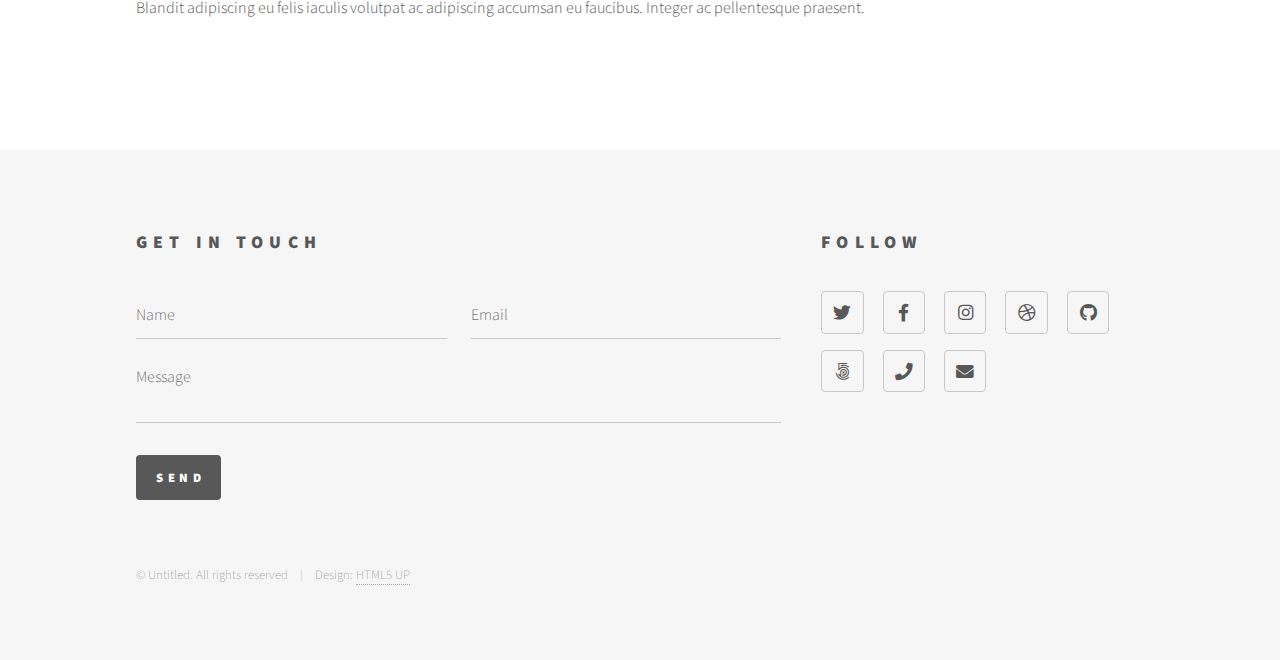
<file: elements.html>
<!DOCTYPE HTML>
<!--
	Phantom by HTML5 UP
	html5up.net | @ajlkn
	Free for personal and commercial use under the CCA 3.0 license (html5up.net/license)
-->
<html>
	<head>
		<title>Elements - Phantom by HTML5 UP</title>
		<meta charset="utf-8" />
		<meta name="viewport" content="width=device-width, initial-scale=1, user-scalable=no" />
		<link rel="stylesheet" href="assets/css/main.css" />
		<noscript><link rel="stylesheet" href="assets/css/noscript.css" /></noscript>
	</head>
	<body class="is-preload">
		<!-- Wrapper -->
			<div id="wrapper">

				<!-- Header -->
					<header id="header">
						<div class="inner">

							<!-- Logo -->
								<a href="index.html" class="logo">
									<span class="symbol"><img src="images/logo.svg" alt="" /></span><span class="title">Phantom</span>
								</a>

							<!-- Nav -->
								<nav>
									<ul>
										<li><a href="#menu">Menu</a></li>
									</ul>
								</nav>

						</div>
					</header>

				<!-- Menu -->
					<nav id="menu">
						<h2>Menu</h2>
						<ul>
							<li><a href="index.html">Home</a></li>
							<li><a href="generic.html">Ipsum veroeros</a></li>
							<li><a href="generic.html">Tempus etiam</a></li>
							<li><a href="generic.html">Consequat dolor</a></li>
							<li><a href="elements.html">Elements</a></li>
						</ul>
					</nav>

				<!-- Main -->
					<div id="main">
						<div class="inner">
							<h1>Elements</h1>

							<!-- Text -->
								<section>
									<h2>Text</h2>
									<p>This is <b>bold</b> and this is <strong>strong</strong>. This is <i>italic</i> and this is <em>emphasized</em>.
									This is <sup>superscript</sup> text and this is <sub>subscript</sub> text.
									This is <u>underlined</u> and this is code: <code>for (;;) { ... }</code>. Finally, <a href="#">this is a link</a>.</p>
									<hr />
									<p>Nunc lacinia ante nunc ac lobortis. Interdum adipiscing gravida odio porttitor sem non mi integer non faucibus ornare mi ut ante amet placerat aliquet. Volutpat eu sed ante lacinia sapien lorem accumsan varius montes viverra nibh in adipiscing blandit tempus accumsan.</p>
									<hr />
									<h2>Heading Level 2</h2>
									<h3>Heading Level 3</h3>
									<h4>Heading Level 4</h4>
									<hr />
									<h3>Blockquote</h3>
									<blockquote>Fringilla nisl. Donec accumsan interdum nisi, quis tincidunt felis sagittis eget tempus euismod. Vestibulum ante ipsum primis in faucibus vestibulum. Blandit adipiscing eu felis iaculis volutpat ac adipiscing accumsan faucibus. Vestibulum ante ipsum primis in faucibus lorem ipsum dolor sit amet nullam adipiscing eu felis.</blockquote>
									<h3>Preformatted</h3>
									<pre><code>i = 0;

while (!deck.isInOrder()) {
    print 'Iteration ' + i;
    deck.shuffle();
    i++;
}

print 'It took ' + i + ' iterations to sort the deck.';</code></pre>
								</section>

							<!-- Lists -->
								<section>
									<h2>Lists</h2>
									<div class="row">
										<div class="col-6 col-12-medium">
											<h3>Unordered</h3>
											<ul>
												<li>Dolor pulvinar etiam.</li>
												<li>Sagittis adipiscing.</li>
												<li>Felis enim feugiat.</li>
											</ul>
											<h3>Alternate</h3>
											<ul class="alt">
												<li>Dolor pulvinar etiam.</li>
												<li>Sagittis adipiscing.</li>
												<li>Felis enim feugiat.</li>
											</ul>
										</div>
										<div class="col-6 col-12-medium">
											<h3>Ordered</h3>
											<ol>
												<li>Dolor pulvinar etiam.</li>
												<li>Etiam vel felis viverra.</li>
												<li>Felis enim feugiat.</li>
												<li>Dolor pulvinar etiam.</li>
												<li>Etiam vel felis lorem.</li>
												<li>Felis enim et feugiat.</li>
											</ol>
											<h3>Icons</h3>
											<ul class="icons">
												<li><a href="#" class="icon brands style1 fa-twitter"><span class="label">Twitter</span></a></li>
												<li><a href="#" class="icon brands style1 fa-facebook-f"><span class="label">Facebook</span></a></li>
												<li><a href="#" class="icon brands style1 fa-instagram"><span class="label">Instagram</span></a></li>
												<li><a href="#" class="icon brands style1 fa-github"><span class="label">Github</span></a></li>
											</ul>
											<ul class="icons">
												<li><a href="#" class="icon brands style2 fa-twitter"><span class="label">Twitter</span></a></li>
												<li><a href="#" class="icon brands style2 fa-facebook-f"><span class="label">Facebook</span></a></li>
												<li><a href="#" class="icon brands style2 fa-instagram"><span class="label">Instagram</span></a></li>
												<li><a href="#" class="icon brands style2 fa-github"><span class="label">Github</span></a></li>
											</ul>
										</div>
									</div>
									<h2>Actions</h2>
									<div class="row">
										<div class="col-6 col-12-medium">
											<ul class="actions">
												<li><a href="#" class="button primary">Default</a></li>
												<li><a href="#" class="button">Default</a></li>
											</ul>
											<ul class="actions small">
												<li><a href="#" class="button primary small">Small</a></li>
												<li><a href="#" class="button small">Small</a></li>
											</ul>
											<ul class="actions stacked">
												<li><a href="#" class="button primary">Default</a></li>
												<li><a href="#" class="button">Default</a></li>
											</ul>
											<ul class="actions stacked">
												<li><a href="#" class="button primary small">Small</a></li>
												<li><a href="#" class="button small">Small</a></li>
											</ul>
										</div>
										<div class="col-6 col-12-medium">
											<ul class="actions stacked">
												<li><a href="#" class="button primary fit">Default</a></li>
												<li><a href="#" class="button fit">Default</a></li>
											</ul>
											<ul class="actions stacked">
												<li><a href="#" class="button primary small fit">Small</a></li>
												<li><a href="#" class="button small fit">Small</a></li>
											</ul>
										</div>
									</div>
								</section>

							<!-- Table -->
								<section>
									<h2>Table</h2>
									<h3>Default</h3>
									<div class="table-wrapper">
										<table>
											<thead>
												<tr>
													<th>Name</th>
													<th>Description</th>
													<th>Price</th>
												</tr>
											</thead>
											<tbody>
												<tr>
													<td>Item One</td>
													<td>Ante turpis integer aliquet porttitor.</td>
													<td>29.99</td>
												</tr>
												<tr>
													<td>Item Two</td>
													<td>Vis ac commodo adipiscing arcu aliquet.</td>
													<td>19.99</td>
												</tr>
												<tr>
													<td>Item Three</td>
													<td> Morbi faucibus arcu accumsan lorem.</td>
													<td>29.99</td>
												</tr>
												<tr>
													<td>Item Four</td>
													<td>Vitae integer tempus condimentum.</td>
													<td>19.99</td>
												</tr>
												<tr>
													<td>Item Five</td>
													<td>Ante turpis integer aliquet porttitor.</td>
													<td>29.99</td>
												</tr>
											</tbody>
											<tfoot>
												<tr>
													<td colspan="2"></td>
													<td>100.00</td>
												</tr>
											</tfoot>
										</table>
									</div>

									<h3>Alternate</h3>
									<div class="table-wrapper">
										<table class="alt">
											<thead>
												<tr>
													<th>Name</th>
													<th>Description</th>
													<th>Price</th>
												</tr>
											</thead>
											<tbody>
												<tr>
													<td>Item One</td>
													<td>Ante turpis integer aliquet porttitor.</td>
													<td>29.99</td>
												</tr>
												<tr>
													<td>Item Two</td>
													<td>Vis ac commodo adipiscing arcu aliquet.</td>
													<td>19.99</td>
												</tr>
												<tr>
													<td>Item Three</td>
													<td> Morbi faucibus arcu accumsan lorem.</td>
													<td>29.99</td>
												</tr>
												<tr>
													<td>Item Four</td>
													<td>Vitae integer tempus condimentum.</td>
													<td>19.99</td>
												</tr>
												<tr>
													<td>Item Five</td>
													<td>Ante turpis integer aliquet porttitor.</td>
													<td>29.99</td>
												</tr>
											</tbody>
											<tfoot>
												<tr>
													<td colspan="2"></td>
													<td>100.00</td>
												</tr>
											</tfoot>
										</table>
									</div>
								</section>

							<!-- Buttons -->
								<section>
									<h3>Buttons</h3>
									<ul class="actions">
										<li><a href="#" class="button primary">Primary</a></li>
										<li><a href="#" class="button">Default</a></li>
									</ul>
									<ul class="actions">
										<li><a href="#" class="button large">Large</a></li>
										<li><a href="#" class="button">Default</a></li>
										<li><a href="#" class="button small">Small</a></li>
									</ul>
									<ul class="actions fit">
										<li><a href="#" class="button primary fit">Fit</a></li>
										<li><a href="#" class="button fit">Fit</a></li>
										<li><a href="#" class="button fit">Fit</a></li>
									</ul>
									<ul class="actions fit small">
										<li><a href="#" class="button primary fit small">Fit + Small</a></li>
										<li><a href="#" class="button fit small">Fit + Small</a></li>
										<li><a href="#" class="button fit small">Fit + Small</a></li>
									</ul>
									<ul class="actions">
										<li><a href="#" class="button primary icon solid fa-download">Icon</a></li>
										<li><a href="#" class="button icon solid fa-upload">Icon</a></li>
										<li><a href="#" class="button icon solid fa-save">Icon</a></li>
									</ul>
									<ul class="actions">
										<li><span class="button primary disabled">Disabled</span></li>
										<li><span class="button disabled">Disabled</span></li>
									</ul>
								</section>

							<!-- Form -->
								<section>
									<h2>Form</h2>
									<form method="post" action="#">
										<div class="row gtr-uniform">
											<div class="col-6 col-12-xsmall">
												<input type="text" name="demo-name" id="demo-name" value="" placeholder="Name" />
											</div>
											<div class="col-6 col-12-xsmall">
												<input type="email" name="demo-email" id="demo-email" value="" placeholder="Email" />
											</div>
											<div class="col-12">
												<select name="demo-category" id="demo-category">
													<option value="">- Category -</option>
													<option value="1">Manufacturing</option>
													<option value="1">Shipping</option>
													<option value="1">Administration</option>
													<option value="1">Human Resources</option>
												</select>
											</div>
											<div class="col-4 col-12-small">
												<input type="radio" id="demo-priority-low" name="demo-priority" checked>
												<label for="demo-priority-low">Low</label>
											</div>
											<div class="col-4 col-12-small">
												<input type="radio" id="demo-priority-normal" name="demo-priority">
												<label for="demo-priority-normal">Normal</label>
											</div>
											<div class="col-4 col-12-small">
												<input type="radio" id="demo-priority-high" name="demo-priority">
												<label for="demo-priority-high">High</label>
											</div>
											<div class="col-6 col-12-small">
												<input type="checkbox" id="demo-copy" name="demo-copy">
												<label for="demo-copy">Email me a copy</label>
											</div>
											<div class="col-6 col-12-small">
												<input type="checkbox" id="demo-human" name="demo-human" checked>
												<label for="demo-human">Not a robot</label>
											</div>
											<div class="col-12">
												<textarea name="demo-message" id="demo-message" placeholder="Enter your message" rows="6"></textarea>
											</div>
											<div class="col-12">
												<ul class="actions">
													<li><input type="submit" value="Send Message" class="primary" /></li>
													<li><input type="reset" value="Reset" /></li>
												</ul>
											</div>
										</div>
									</form>
								</section>

							<!-- Image -->
								<section>
									<h2>Image</h2>
									<h3>Fit</h3>
									<div class="box alt">
										<div class="row gtr-uniform">
											<div class="col-12"><span class="image fit"><img src="images/pic13.jpg" alt="" /></span></div>
											<div class="col-4"><span class="image fit"><img src="images/pic01.jpg" alt="" /></span></div>
											<div class="col-4"><span class="image fit"><img src="images/pic02.jpg" alt="" /></span></div>
											<div class="col-4"><span class="image fit"><img src="images/pic03.jpg" alt="" /></span></div>
											<div class="col-4"><span class="image fit"><img src="images/pic03.jpg" alt="" /></span></div>
											<div class="col-4"><span class="image fit"><img src="images/pic01.jpg" alt="" /></span></div>
											<div class="col-4"><span class="image fit"><img src="images/pic02.jpg" alt="" /></span></div>
											<div class="col-4"><span class="image fit"><img src="images/pic02.jpg" alt="" /></span></div>
											<div class="col-4"><span class="image fit"><img src="images/pic03.jpg" alt="" /></span></div>
											<div class="col-4"><span class="image fit"><img src="images/pic01.jpg" alt="" /></span></div>
										</div>
									</div>
									<h3>Left &amp; Right</h3>
									<p><span class="image left"><img src="images/pic14.jpg" alt="" /></span>Fringilla nisl. Donec accumsan interdum nisi, quis tincidunt felis sagittis eget. tempus euismod. Vestibulum ante ipsum primis in faucibus vestibulum. Blandit adipiscing eu felis iaculis volutpat ac adipiscing accumsan eu faucibus. Integer ac pellentesque praesent tincidunt felis sagittis eget. tempus euismod. Vestibulum ante ipsum primis in faucibus vestibulum. Blandit adipiscing eu felis iaculis volutpat ac adipiscing accumsan eu faucibus. Integer ac pellentesque praesent. Donec accumsan interdum nisi, quis tincidunt felis sagittis eget. tempus euismod. Vestibulum ante ipsum primis in faucibus vestibulum. Blandit adipiscing eu felis iaculis volutpat ac adipiscing accumsan eu faucibus. Integer ac pellentesque praesent tincidunt felis sagittis eget. tempus euismod. Vestibulum ante ipsum primis in faucibus vestibulum. Blandit adipiscing eu felis iaculis volutpat ac adipiscing accumsan eu faucibus. Integer ac pellentesque praesent. Blandit adipiscing eu felis iaculis volutpat ac adipiscing accumsan eu faucibus. Integer ac pellentesque praesent tincidunt felis sagittis eget. tempus euismod. Vestibulum ante ipsum primis in faucibus vestibulum. Blandit adipiscing eu felis iaculis volutpat ac adipiscing accumsan eu faucibus. Integer ac pellentesque praesent.</p>
									<p><span class="image right"><img src="images/pic15.jpg" alt="" /></span>Fringilla nisl. Donec accumsan interdum nisi, quis tincidunt felis sagittis eget. tempus euismod. Vestibulum ante ipsum primis in faucibus vestibulum. Blandit adipiscing eu felis iaculis volutpat ac adipiscing accumsan eu faucibus. Integer ac pellentesque praesent tincidunt felis sagittis eget. tempus euismod. Vestibulum ante ipsum primis in faucibus vestibulum. Blandit adipiscing eu felis iaculis volutpat ac adipiscing accumsan eu faucibus. Integer ac pellentesque praesent. Donec accumsan interdum nisi, quis tincidunt felis sagittis eget. tempus euismod. Vestibulum ante ipsum primis in faucibus vestibulum. Blandit adipiscing eu felis iaculis volutpat ac adipiscing accumsan eu faucibus. Integer ac pellentesque praesent tincidunt felis sagittis eget. tempus euismod. Vestibulum ante ipsum primis in faucibus vestibulum. Blandit adipiscing eu felis iaculis volutpat ac adipiscing accumsan eu faucibus. Integer ac pellentesque praesent. Blandit adipiscing eu felis iaculis volutpat ac adipiscing accumsan eu faucibus. Integer ac pellentesque praesent tincidunt felis sagittis eget. tempus euismod. Vestibulum ante ipsum primis in faucibus vestibulum. Blandit adipiscing eu felis iaculis volutpat ac adipiscing accumsan eu faucibus. Integer ac pellentesque praesent.</p>
								</section>

						</div>
					</div>

				<!-- Footer -->
					<footer id="footer">
						<div class="inner">
							<section>
								<h2>Get in touch</h2>
								<form method="post" action="#">
									<div class="fields">
										<div class="field half">
											<input type="text" name="name" id="name" placeholder="Name" />
										</div>
										<div class="field half">
											<input type="email" name="email" id="email" placeholder="Email" />
										</div>
										<div class="field">
											<textarea name="message" id="message" placeholder="Message"></textarea>
										</div>
									</div>
									<ul class="actions">
										<li><input type="submit" value="Send" class="primary" /></li>
									</ul>
								</form>
							</section>
							<section>
								<h2>Follow</h2>
								<ul class="icons">
									<li><a href="#" class="icon brands style2 fa-twitter"><span class="label">Twitter</span></a></li>
									<li><a href="#" class="icon brands style2 fa-facebook-f"><span class="label">Facebook</span></a></li>
									<li><a href="#" class="icon brands style2 fa-instagram"><span class="label">Instagram</span></a></li>
									<li><a href="#" class="icon brands style2 fa-dribbble"><span class="label">Dribbble</span></a></li>
									<li><a href="#" class="icon brands style2 fa-github"><span class="label">GitHub</span></a></li>
									<li><a href="#" class="icon brands style2 fa-500px"><span class="label">500px</span></a></li>
									<li><a href="#" class="icon solid style2 fa-phone"><span class="label">Phone</span></a></li>
									<li><a href="#" class="icon solid style2 fa-envelope"><span class="label">Email</span></a></li>
								</ul>
							</section>
							<ul class="copyright">
								<li>&copy; Untitled. All rights reserved</li><li>Design: <a href="http://html5up.net">HTML5 UP</a></li>
							</ul>
						</div>
					</footer>

			</div>

		<!-- Scripts -->
			<script src="assets/js/jquery.min.js"></script>
			<script src="assets/js/browser.min.js"></script>
			<script src="assets/js/breakpoints.min.js"></script>
			<script src="assets/js/util.js"></script>
			<script src="assets/js/main.js"></script>

	</body>
</html>
</file>
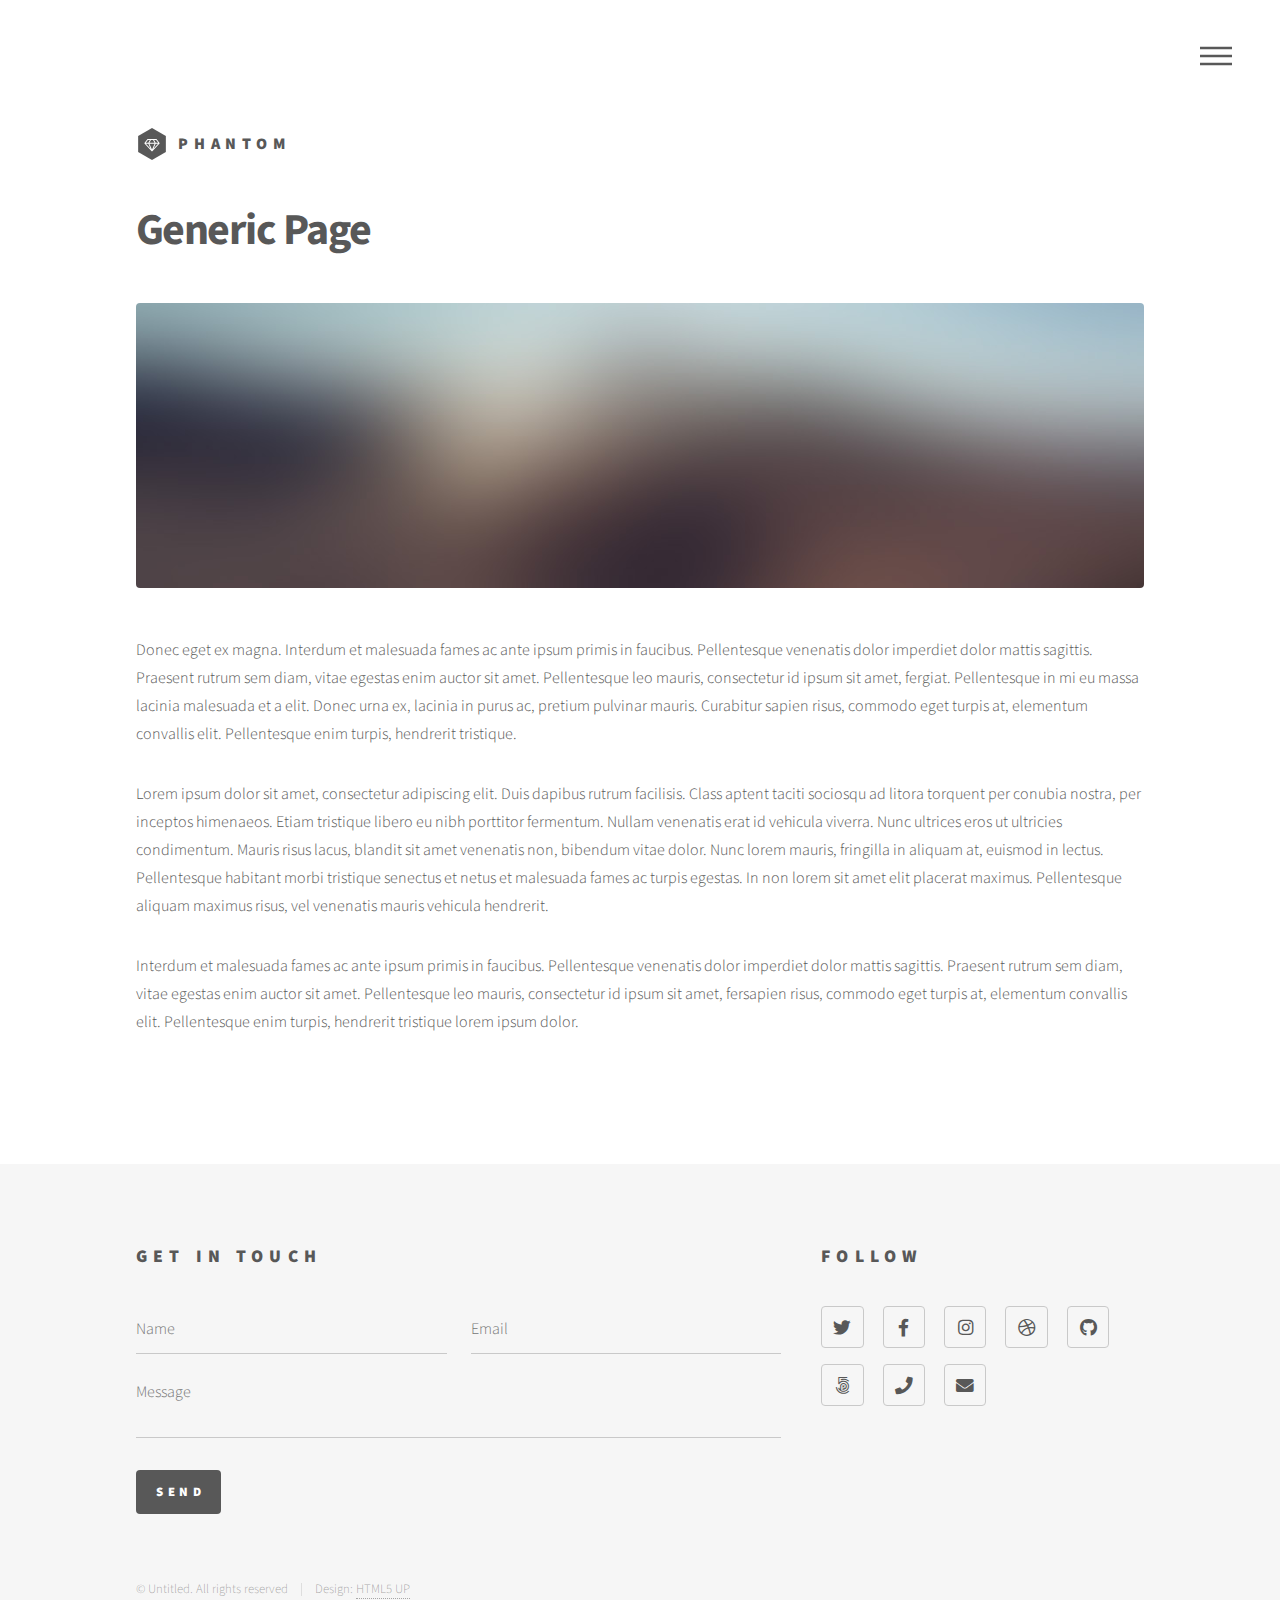
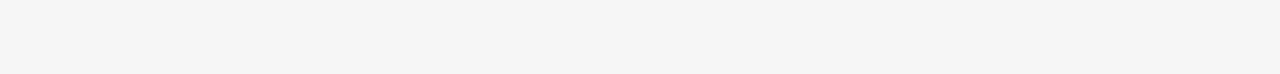
<file: generic.html>
<!DOCTYPE HTML>
<!--
	Phantom by HTML5 UP
	html5up.net | @ajlkn
	Free for personal and commercial use under the CCA 3.0 license (html5up.net/license)
-->
<html>
	<head>
		<title>Generic - Phantom by HTML5 UP</title>
		<meta charset="utf-8" />
		<meta name="viewport" content="width=device-width, initial-scale=1, user-scalable=no" />
		<link rel="stylesheet" href="assets/css/main.css" />
		<noscript><link rel="stylesheet" href="assets/css/noscript.css" /></noscript>
	</head>
	<body class="is-preload">
		<!-- Wrapper -->
			<div id="wrapper">

				<!-- Header -->
					<header id="header">
						<div class="inner">

							<!-- Logo -->
								<a href="index.html" class="logo">
									<span class="symbol"><img src="images/logo.svg" alt="" /></span><span class="title">Phantom</span>
								</a>

							<!-- Nav -->
								<nav>
									<ul>
										<li><a href="#menu">Menu</a></li>
									</ul>
								</nav>

						</div>
					</header>

				<!-- Menu -->
					<nav id="menu">
						<h2>Menu</h2>
						<ul>
							<li><a href="index.html">Home</a></li>
							<li><a href="generic.html">Ipsum veroeros</a></li>
							<li><a href="generic.html">Tempus etiam</a></li>
							<li><a href="generic.html">Consequat dolor</a></li>
							<li><a href="elements.html">Elements</a></li>
						</ul>
					</nav>

				<!-- Main -->
					<div id="main">
						<div class="inner">
							<h1>Generic Page</h1>
							<span class="image main"><img src="images/pic13.jpg" alt="" /></span>
							<p>Donec eget ex magna. Interdum et malesuada fames ac ante ipsum primis in faucibus. Pellentesque venenatis dolor imperdiet dolor mattis sagittis. Praesent rutrum sem diam, vitae egestas enim auctor sit amet. Pellentesque leo mauris, consectetur id ipsum sit amet, fergiat. Pellentesque in mi eu massa lacinia malesuada et a elit. Donec urna ex, lacinia in purus ac, pretium pulvinar mauris. Curabitur sapien risus, commodo eget turpis at, elementum convallis elit. Pellentesque enim turpis, hendrerit tristique.</p>
							<p>Lorem ipsum dolor sit amet, consectetur adipiscing elit. Duis dapibus rutrum facilisis. Class aptent taciti sociosqu ad litora torquent per conubia nostra, per inceptos himenaeos. Etiam tristique libero eu nibh porttitor fermentum. Nullam venenatis erat id vehicula viverra. Nunc ultrices eros ut ultricies condimentum. Mauris risus lacus, blandit sit amet venenatis non, bibendum vitae dolor. Nunc lorem mauris, fringilla in aliquam at, euismod in lectus. Pellentesque habitant morbi tristique senectus et netus et malesuada fames ac turpis egestas. In non lorem sit amet elit placerat maximus. Pellentesque aliquam maximus risus, vel venenatis mauris vehicula hendrerit.</p>
							<p>Interdum et malesuada fames ac ante ipsum primis in faucibus. Pellentesque venenatis dolor imperdiet dolor mattis sagittis. Praesent rutrum sem diam, vitae egestas enim auctor sit amet. Pellentesque leo mauris, consectetur id ipsum sit amet, fersapien risus, commodo eget turpis at, elementum convallis elit. Pellentesque enim turpis, hendrerit tristique lorem ipsum dolor.</p>
						</div>
					</div>

				<!-- Footer -->
					<footer id="footer">
						<div class="inner">
							<section>
								<h2>Get in touch</h2>
								<form method="post" action="#">
									<div class="fields">
										<div class="field half">
											<input type="text" name="name" id="name" placeholder="Name" />
										</div>
										<div class="field half">
											<input type="email" name="email" id="email" placeholder="Email" />
										</div>
										<div class="field">
											<textarea name="message" id="message" placeholder="Message"></textarea>
										</div>
									</div>
									<ul class="actions">
										<li><input type="submit" value="Send" class="primary" /></li>
									</ul>
								</form>
							</section>
							<section>
								<h2>Follow</h2>
								<ul class="icons">
									<li><a href="#" class="icon brands style2 fa-twitter"><span class="label">Twitter</span></a></li>
									<li><a href="#" class="icon brands style2 fa-facebook-f"><span class="label">Facebook</span></a></li>
									<li><a href="#" class="icon brands style2 fa-instagram"><span class="label">Instagram</span></a></li>
									<li><a href="#" class="icon brands style2 fa-dribbble"><span class="label">Dribbble</span></a></li>
									<li><a href="#" class="icon brands style2 fa-github"><span class="label">GitHub</span></a></li>
									<li><a href="#" class="icon brands style2 fa-500px"><span class="label">500px</span></a></li>
									<li><a href="#" class="icon solid style2 fa-phone"><span class="label">Phone</span></a></li>
									<li><a href="#" class="icon solid style2 fa-envelope"><span class="label">Email</span></a></li>
								</ul>
							</section>
							<ul class="copyright">
								<li>&copy; Untitled. All rights reserved</li><li>Design: <a href="http://html5up.net">HTML5 UP</a></li>
							</ul>
						</div>
					</footer>

			</div>

		<!-- Scripts -->
			<script src="assets/js/jquery.min.js"></script>
			<script src="assets/js/browser.min.js"></script>
			<script src="assets/js/breakpoints.min.js"></script>
			<script src="assets/js/util.js"></script>
			<script src="assets/js/main.js"></script>

	</body>
</html>
</file>
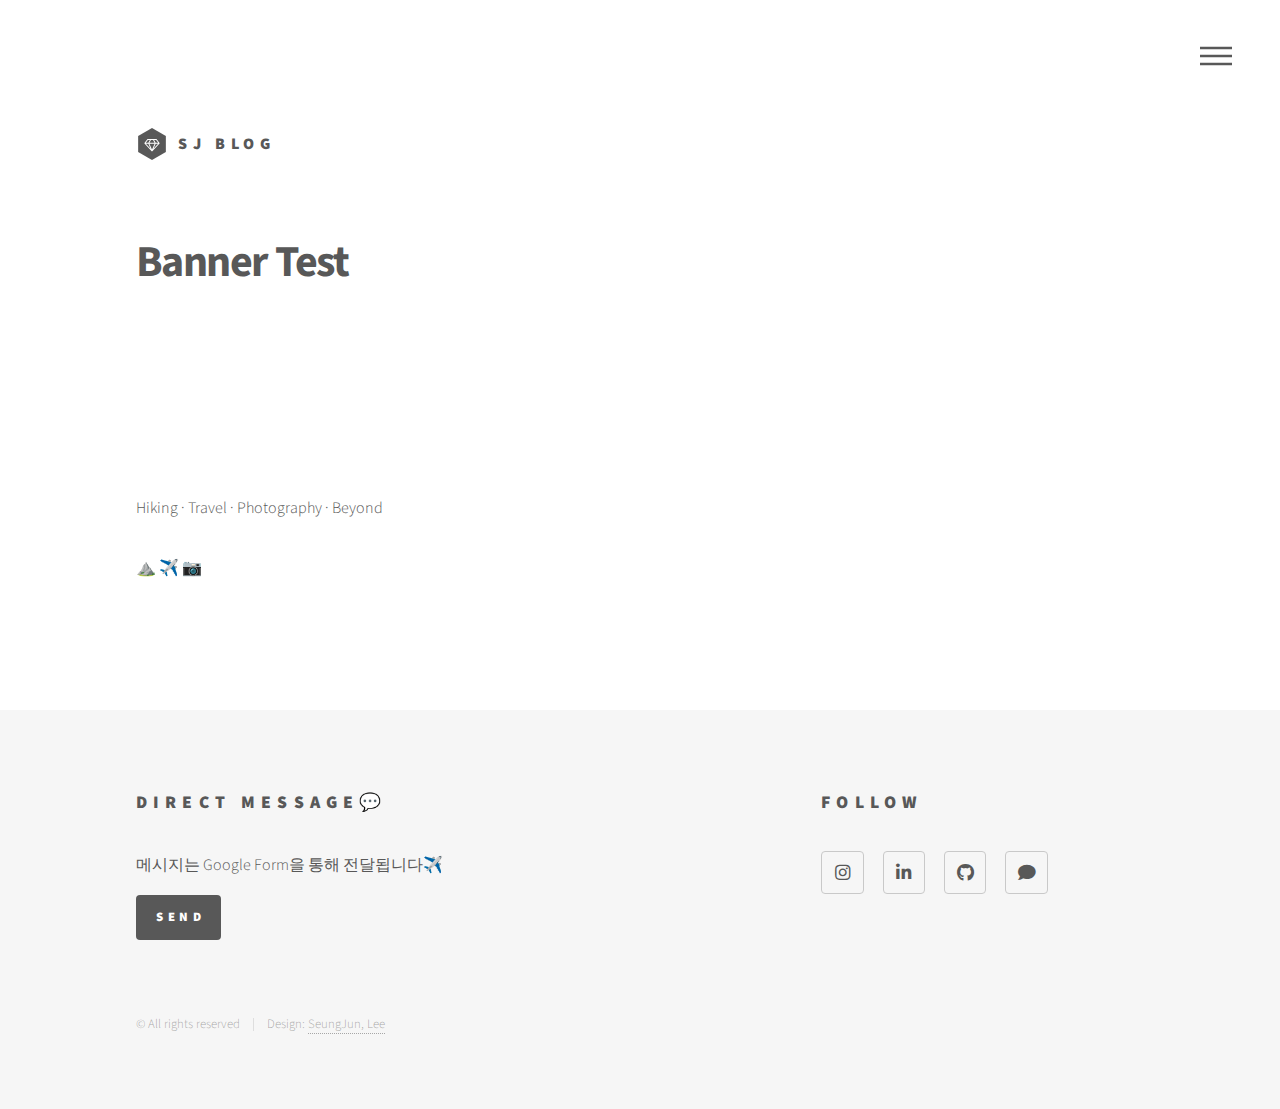
<file: generic1.html>
<!DOCTYPE HTML>
<!--
	Created by. SeungJun Lee
-->
<html>
	<head>
		<title>Seungjun Notes & Archive</title>
		<meta property="og:description" content="개인 기록 · 사진 · 일상" />
		<meta charset="utf-8" />
		<meta name="viewport" content="width=device-width, initial-scale=1, user-scalable=no" />
		<link rel="stylesheet" href="assets/css/main.css" />
		<noscript><link rel="stylesheet" href="assets/css/noscript.css" /></noscript>
	</head>
	<body class="is-preload">
		<!-- Wrapper -->
			<div id="wrapper">

				<!-- Header -->
					<header id="header">
						<div class="inner">

							<!-- Logo -->
								<a href="index.html" class="logo">
									<span class="symbol"><img src="images/logo.svg" alt="" /></span><span class="title">SJ Blog</span>
								</a>

							<!-- Nav -->
								<nav>
									<ul>
										<li><a href="#menu">Menu</a></li>
									</ul>
								</nav>

						</div>
					</header>

				<!-- Menu -->
				<nav id="menu">
					<h2>Menu</h2>
					<ul>
						<li><a href="index.html">Home</a></li>
						<li><a href="generic.html">Contents</a></li>
						<li><a href="generic1.html">기록</a></li>
						<li><a href="generic2.html">기록1</a></li>
						<li><a href="elements.html">Web Build Process</a></li>
					</ul>
				</nav>


				<!-- Main -->
					<div id="main">
						<div class="inner">
							<p></p>
							<h1>Banner Test</h1>
							<!-- <span class="image main"><img src="images/pic13.jpg" alt="" /></span> -->


							
							<!-- YouTube Shorts Embed -->
<div class="ytshorts-wrap">
	<iframe
	  src="https://www.youtube.com/embed/HM4TfnlJttU"
	  title="YouTube Shorts player"
	  frameborder="0"
	  allow="accelerometer; autoplay; clipboard-write; encrypted-media; gyroscope; picture-in-picture; web-share"
	  allowfullscreen>
	</iframe>
  </div>

							<p>Hiking · Travel · Photography · Beyond</p>
							<p>⛰️ ✈️ 📷</p>
						</div>
					</div>

								<!-- Footer -->
								<footer id="footer">
									<div class="inner">
										<section>
											<h2>Direct Message💬</h2>
										  
											<p style="margin: 0 0 1em 0;">
												메시지는 Google Form을 통해 전달됩니다✈️
											</p>
										  
											<ul class="actions">
											  <li>
												<a class="button primary"
												   href="https://docs.google.com/forms/d/e/1FAIpQLSdHrK2CmoPkn7yE1XjXq_ISMcgC1-8AOyc9SgyMsTlmx_Phew/viewform?usp=dialog"
												   target="_blank"
												   rel="noopener">
												  Send
												</a>
											  </li>
											</ul>
										  </section>
										  
										<section>
											<h2>Follow</h2>
											<ul class="icons">
												<li>
													<a href="https://www.instagram.com/jjuuun_l/" 
													   class="icon brands style2 fa-instagram"
													   target="_blank"
													   rel="noopener noreferrer">
													  <span class="label">Instagram</span>
													</a>
												  </li>
												<li>
			
													<a href="https://www.linkedin.com/in/seung-jun-lee-504a942b9/?trk=opento_sprofile_topcard"
													   class="icon brands style2 fa-linkedin-in"
													   target="_blank"
													   rel="noopener">
													  <span class="label">LinkedIn</span>
													</a>
												  </li>
			
												<li>
													<a href="https://github.com/seungjun960/seungjun960.github.io/tree/main"
													   class="icon brands style2 fa-github"
													   target="_blank"
													   rel="noopener">
													  <span class="label">GitHub</span>
													</a>
												  </li>
			
												  <li>
													<a href="https://open.kakao.com/o/s7YCuF1h"
													   class="icon solid style2 fa-comment"
													   target="_blank">
													  <span class="label">KakaoTalk</span>
													</a>
												  </li>
			
											</ul>
										</section>
										<ul class="copyright">
											<li>&copy; All rights reserved</li><li>Design: <a href="">SeungJun, Lee</a></li>
										</ul>
									</div>
								</footer>
			
						</div>

		<!-- Scripts -->
			<script src="assets/js/jquery.min.js"></script>
			<script src="assets/js/browser.min.js"></script>
			<script src="assets/js/breakpoints.min.js"></script>
			<script src="assets/js/util.js"></script>
			<script src="assets/js/main.js"></script>

	</body>
</html>
</file>
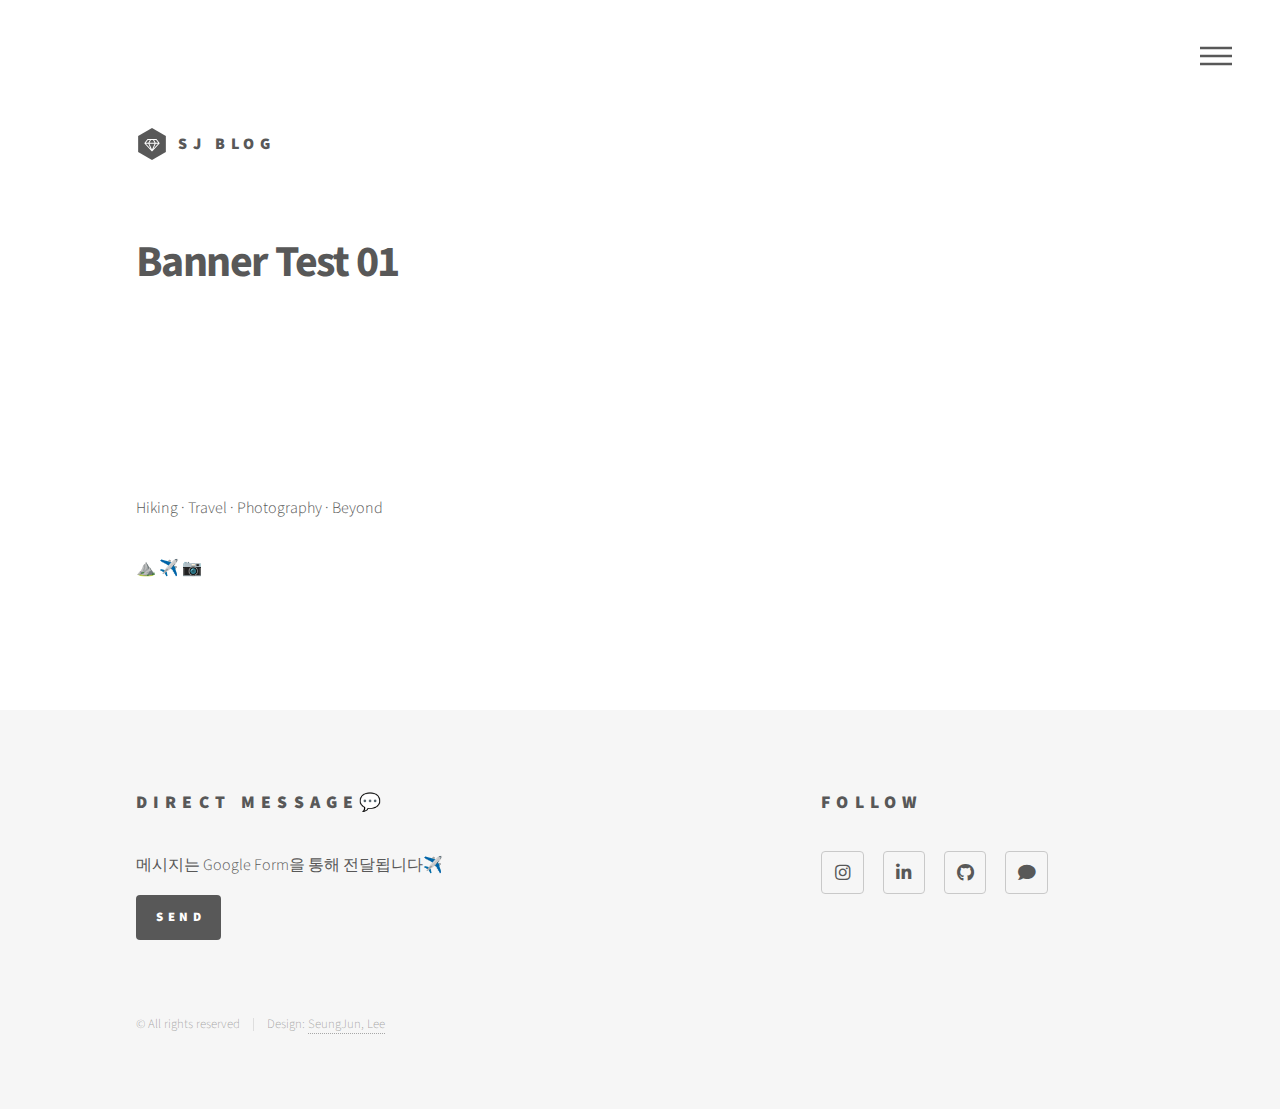
<file: generic2.html>
<!DOCTYPE HTML>
<!--
	Created by. SeungJun Lee
-->
<html>
	<head>
		<title>Seungjun Notes & Archive</title>
		<meta property="og:description" content="개인 기록 · 사진 · 일상" />
		<meta charset="utf-8" />
		<meta name="viewport" content="width=device-width, initial-scale=1, user-scalable=no" />
		<link rel="stylesheet" href="assets/css/main.css" />
		<noscript><link rel="stylesheet" href="assets/css/noscript.css" /></noscript>
	</head>
	<body class="is-preload">
		<!-- Wrapper -->
			<div id="wrapper">

				<!-- Header -->
					<header id="header">
						<div class="inner">

							<!-- Logo -->
								<a href="index.html" class="logo">
									<span class="symbol"><img src="images/logo.svg" alt="" /></span><span class="title">SJ Blog</span>
								</a>

							<!-- Nav -->
								<nav>
									<ul>
										<li><a href="#menu">Menu</a></li>
									</ul>
								</nav>

						</div>
					</header>

				<!-- Menu -->
				<nav id="menu">
					<h2>Menu</h2>
					<ul>
						<li><a href="index.html">Home</a></li>
						<li><a href="generic.html">Contents</a></li>
						<li><a href="generic1.html">기록</a></li>
						<li><a href="generic2.html">기록1</a></li>
						<li><a href="elements.html">제작 과정</a></li>
					</ul>
				</nav>


				<!-- Main -->
					<div id="main">
						<div class="inner">
							<p></p>
							<h1>Banner Test 01</h1>
							<!-- <span class="image main"><img src="images/pic13.jpg" alt="" /></span> -->


							
							<!-- YouTube Shorts Embed -->
<div class="ytshorts-wrap">
	<iframe
	  src="https://www.youtube.com/embed/HM4TfnlJttU"
	  title="YouTube Shorts player"
	  frameborder="0"
	  allow="accelerometer; autoplay; clipboard-write; encrypted-media; gyroscope; picture-in-picture; web-share"
	  allowfullscreen>
	</iframe>
  </div>

							<p>Hiking · Travel · Photography · Beyond</p>
							<p>⛰️ ✈️ 📷</p>
						</div>
					</div>

								<!-- Footer -->
								<footer id="footer">
									<div class="inner">
										<section>
											<h2>Direct Message💬</h2>
										  
											<p style="margin: 0 0 1em 0;">
												메시지는 Google Form을 통해 전달됩니다✈️
											</p>
										  
											<ul class="actions">
											  <li>
												<a class="button primary"
												   href="https://docs.google.com/forms/d/e/1FAIpQLSdHrK2CmoPkn7yE1XjXq_ISMcgC1-8AOyc9SgyMsTlmx_Phew/viewform?usp=dialog"
												   target="_blank"
												   rel="noopener">
												  Send
												</a>
											  </li>
											</ul>
										  </section>
										  
										<section>
											<h2>Follow</h2>
											<ul class="icons">
												<li>
													<a href="https://www.instagram.com/jjuuun_l/" 
													   class="icon brands style2 fa-instagram"
													   target="_blank"
													   rel="noopener noreferrer">
													  <span class="label">Instagram</span>
													</a>
												  </li>
												<li>
			
													<a href="https://www.linkedin.com/in/seung-jun-lee-504a942b9/?trk=opento_sprofile_topcard"
													   class="icon brands style2 fa-linkedin-in"
													   target="_blank"
													   rel="noopener">
													  <span class="label">LinkedIn</span>
													</a>
												  </li>
			
												<li>
													<a href="https://github.com/seungjun960/seungjun960.github.io/tree/main"
													   class="icon brands style2 fa-github"
													   target="_blank"
													   rel="noopener">
													  <span class="label">GitHub</span>
													</a>
												  </li>
			
												  <li>
													<a href="https://open.kakao.com/o/s7YCuF1h"
													   class="icon solid style2 fa-comment"
													   target="_blank">
													  <span class="label">KakaoTalk</span>
													</a>
												  </li>
			
											</ul>
										</section>
										<ul class="copyright">
											<li>&copy; All rights reserved</li><li>Design: <a href="">SeungJun, Lee</a></li>
										</ul>
									</div>
								</footer>
			
						</div>

		<!-- Scripts -->
			<script src="assets/js/jquery.min.js"></script>
			<script src="assets/js/browser.min.js"></script>
			<script src="assets/js/breakpoints.min.js"></script>
			<script src="assets/js/util.js"></script>
			<script src="assets/js/main.js"></script>

	</body>
</html>
</file>
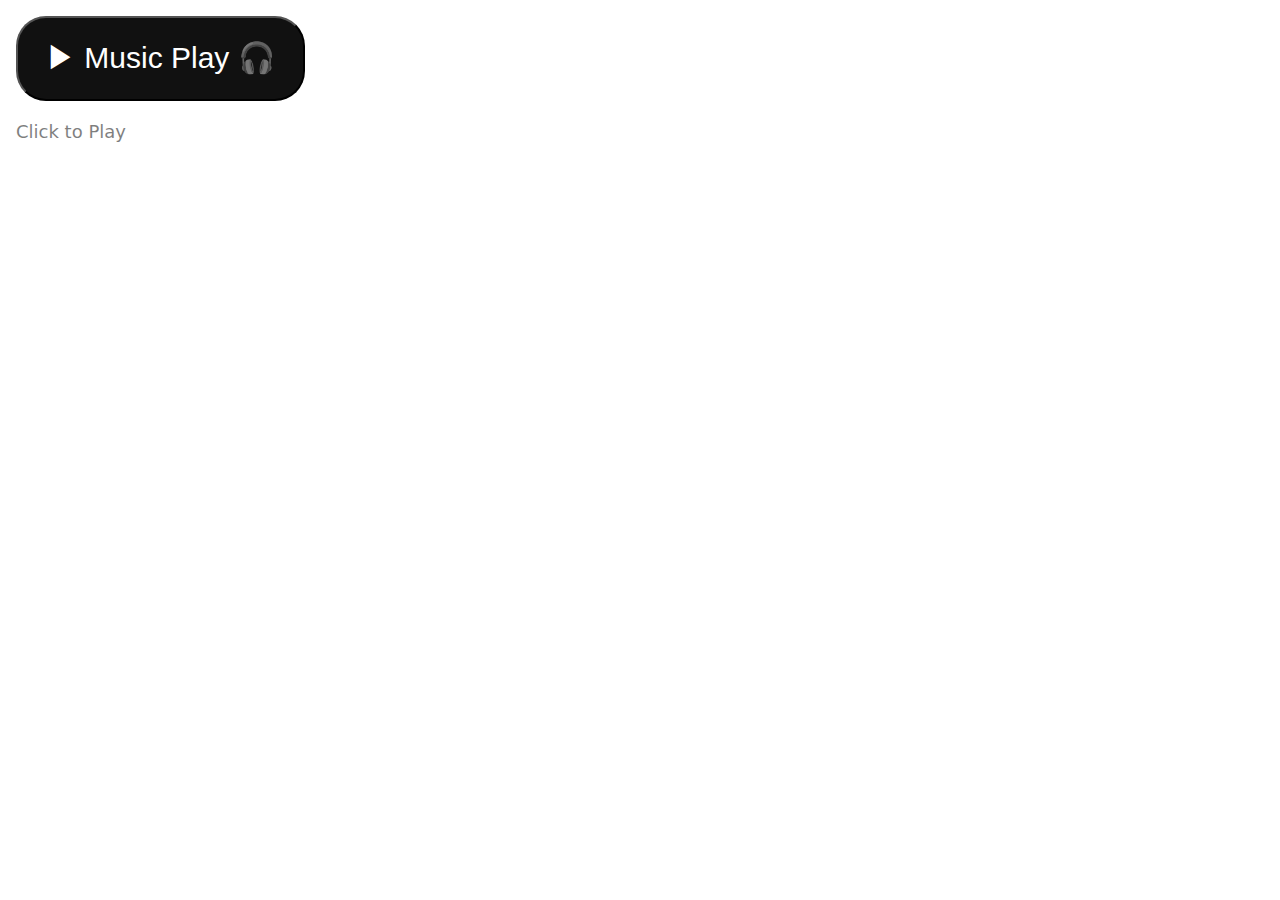
<file: player.html>
<!doctype html>
<html lang="ko">
<head>
  <meta charset="utf-8" />
  <meta name="viewport" content="width=device-width,initial-scale=1" />
  <title>BGM Player</title>
  <style>
    body { font-family: system-ui, -apple-system, sans-serif; margin: 16px; }
    #toggle {
      font-size: 30px;           /* 글자 크기 */
      padding: 20px 28px;        /* 버튼 안쪽 여백(세로, 가로) */
      border-radius: 30px;       /* 모서리 둥글기 */
      border: 50;
      background: #111;
      color: #fff;
      cursor: pointer;
    }
    .hint { margin-top: 20px; opacity: .5; font-size: 18px; }
  </style>
</head>
<body>

  <button id="toggle">▶︎ Music Play 🎧</button>
  <div class="hint">Click to Play</div>

  <audio id="bgm" loop preload="none">
    <source src="assets/audio/bgm.mp3" type="audio/mpeg">
  </audio>

  <script>
  (function () {
    // =========================
    // 1) 단일 인스턴스 락(중복 창 자동 종료)
    // =========================
    const TAB_ID = sessionStorage.getItem('BGM_TAB_ID') || (Math.random().toString(36).slice(2));
    sessionStorage.setItem('BGM_TAB_ID', TAB_ID);

    const LOCK_KEY = 'BGM_PLAYER_LOCK';
    const HEARTBEAT_MS = 800;
    const STALE_MS = 2500;

    function now() { return Date.now(); }

    function readLock() {
      try { return JSON.parse(localStorage.getItem(LOCK_KEY) || 'null'); }
      catch { return null; }
    }

    function writeLock(obj) {
      localStorage.setItem(LOCK_KEY, JSON.stringify(obj));
    }

    // 기존 락이 살아있으면(최근 heartbeat) -> 이 창은 중복이므로 닫는다.
    const lock = readLock();
    if (lock && lock.id && lock.id !== TAB_ID && (now() - lock.ts) < STALE_MS) {
      // 중복 창: 자동 종료
      window.close();
      // window.close가 막히는 환경이면, 사용자에게 안내 문구라도 보여주고 재생 안 하게 막는다.
      document.body.innerHTML = '<p style="font-family:system-ui; padding:16px;">이미 플레이어가 열려 있어 이 창은 중복입니다. 이 탭을 닫아주세요.</p>';
      return;
    }

    // 내가 리더가 됨
    writeLock({ id: TAB_ID, ts: now() });

    // heartbeat로 락 갱신
    const hb = setInterval(() => {
      const cur = readLock();
      // 다른 탭이 락을 가져갔으면(내가 리더 아님) -> 재생 멈추고 종료
      if (cur && cur.id && cur.id !== TAB_ID && (now() - cur.ts) < STALE_MS) {
        clearInterval(hb);
        try { audio.pause(); } catch {}
        window.close();
        return;
      }
      writeLock({ id: TAB_ID, ts: now() });
    }, HEARTBEAT_MS);

    window.addEventListener('beforeunload', () => {
      const cur = readLock();
      if (cur && cur.id === TAB_ID) localStorage.removeItem(LOCK_KEY);
    });

    // =========================
    // 2) 재생 로직
    // =========================
    const btn = document.getElementById('toggle');
    const audio = document.getElementById('bgm');
    let playing = false;

    async function playMusic() {
      if (playing) return; // 이미 재생 중이면 무시 (중복 방지)
      await audio.play();
      playing = true;
      btn.textContent = '❚❚';
    }

    function pauseMusic() {
      if (!playing) return;
      audio.pause();
      playing = false;
      btn.textContent = '▶︎';
    }

    btn.addEventListener('click', async () => {
      try {
        if (!playing) await playMusic();
        else pauseMusic();
      } catch (e) {
        console.log(e);
      }
    });

    // =========================
    // 3) 다른 페이지에서 오는 명령 수신(postMessage)
    // =========================
    window.addEventListener('message', async (e) => {
      try {
        if (e.data === 'PLAY') await playMusic();
        if (e.data === 'PAUSE') pauseMusic();
      } catch (err) {
        console.log(err);
      }
    });

  })();
  </script>
</body>
</html>
</file>
<file: assets/css/noscript.css>
/*
	Phantom by HTML5 UP
	html5up.net | @ajlkn
	Free for personal and commercial use under the CCA 3.0 license (html5up.net/license)
*/

/* Tiles */

	body.is-preload .tiles article {
		-moz-transform: none;
		-webkit-transform: none;
		-ms-transform: none;
		transform: none;
		opacity: 1;
	}
</file>
<file: assets/css/main.css>
@import url(fontawesome-all.min.css);
@import url("https://fonts.googleapis.com/css?family=Source+Sans+Pro:300,700,900");

/*
	Phantom by HTML5 UP
	html5up.net | @ajlkn
	Free for personal and commercial use under the CCA 3.0 license (html5up.net/license)
*/

html, body, div, span, applet, object,
iframe, h1, h2, h3, h4, h5, h6, p, blockquote,
pre, a, abbr, acronym, address, big, cite,
code, del, dfn, em, img, ins, kbd, q, s, samp,
small, strike, strong, sub, sup, tt, var, b,
u, i, center, dl, dt, dd, ol, ul, li, fieldset,
form, label, legend, table, caption, tbody,
tfoot, thead, tr, th, td, article, aside,
canvas, details, embed, figure, figcaption,
footer, header, hgroup, menu, nav, output, ruby,
section, summary, time, mark, audio, video {
	margin: 0;
	padding: 0;
	border: 0;
	font-size: 100%;
	font: inherit;
	vertical-align: baseline;}

article, aside, details, figcaption, figure,
footer, header, hgroup, menu, nav, section {
	display: block;}

body {
	line-height: 1;
}

ol, ul {
	list-style: none;
}

blockquote, q {
	quotes: none;
}

	blockquote:before, blockquote:after, q:before, q:after {
		content: '';
		content: none;
	}

table {
	border-collapse: collapse;
	border-spacing: 0;
}

body {
	-webkit-text-size-adjust: none;
}

mark {
	background-color: transparent;
	color: inherit;
}

input::-moz-focus-inner {
	border: 0;
	padding: 0;
}

input, select, textarea {
	-moz-appearance: none;
	-webkit-appearance: none;
	-ms-appearance: none;
	appearance: none;
}

/* Basic */

	@-ms-viewport {
		width: device-width;
	}

	body {
		-ms-overflow-style: scrollbar;
	}

	@media screen and (max-width: 480px) {

		html, body {
			min-width: 320px;
		}

	}

	html {
		box-sizing: border-box;
	}

	*, *:before, *:after {
		box-sizing: inherit;
	}

	body {
		background: #ffffff;
	}

		body.is-preload *, body.is-preload *:before, body.is-preload *:after {
			-moz-animation: none !important;
			-webkit-animation: none !important;
			-ms-animation: none !important;
			animation: none !important;
			-moz-transition: none !important;
			-webkit-transition: none !important;
			-ms-transition: none !important;
			transition: none !important;
		}

/* Type */

	body, input, select, textarea {
		color: #585858;
		font-family: "Source Sans Pro", Helvetica, sans-serif;
		font-size: 16pt;
		font-weight: 300;
		line-height: 1.75;
	}

		@media screen and (max-width: 1680px) {

			body, input, select, textarea {
				font-size: 14pt;
			}

		}

		@media screen and (max-width: 1280px) {

			body, input, select, textarea {
				font-size: 12pt;
			}

		}

	a {
		-moz-transition: border-bottom-color 0.2s ease, color 0.2s ease;
		-webkit-transition: border-bottom-color 0.2s ease, color 0.2s ease;
		-ms-transition: border-bottom-color 0.2s ease, color 0.2s ease;
		transition: border-bottom-color 0.2s ease, color 0.2s ease;
		text-decoration: none;
		color: #585858;
		border-bottom: dotted 1px rgba(88, 88, 88, 0.5);
	}

		a:hover {
			border-bottom-color: transparent;
			color: #f2849e !important;
		}

	strong, b {
		font-weight: 900;
	}

	em, i {
		font-style: italic;
	}

	p {
		margin: 0 0 2em 0;
	}

	h1 {
		font-size: 2.75em;
		font-weight: 700;
		line-height: 1.3;
		margin: 0 0 1em 0;
		letter-spacing: -0.035em;
	}

		h1 a {
			color: inherit;
		}

		@media screen and (max-width: 736px) {

			h1 {
				font-size: 2em;
				margin: 0 0 1em 0;
			}

		}

		@media screen and (max-width: 360px) {

			h1 {
				font-size: 1.75em;
			}

		}

	h2, h3, h4, h5, h6 {
		font-weight: 900;
		line-height: 1.5;
		margin: 0 0 2em 0;
		text-transform: uppercase;
		letter-spacing: 0.35em;
	}

		h2 a, h3 a, h4 a, h5 a, h6 a {
			color: inherit;
		}

	h2 {
		font-size: 1.1em;
	}

	h3 {
		font-size: 1em;
	}

	h4 {
		font-size: 0.8em;
	}

	h5 {
		font-size: 0.8em;
	}

	h6 {
		font-size: 0.8em;
	}

	@media screen and (max-width: 980px) {

		h1 br, h2 br, h3 br, h4 br, h5 br, h6 br {
			display: none;
		}

	}

	@media screen and (max-width: 736px) {

		h2 {
			font-size: 1em;
		}

		h3 {
			font-size: 0.8em;
		}

	}

	sub {
		font-size: 0.8em;
		position: relative;
		top: 0.5em;
	}

	sup {
		font-size: 0.8em;
		position: relative;
		top: -0.5em;
	}

	blockquote {
		border-left: solid 4px #c9c9c9;
		font-style: italic;
		margin: 0 0 2em 0;
		padding: 0.5em 0 0.5em 2em;
	}

	code {
		background: rgba(144, 144, 144, 0.075);
		border-radius: 4px;
		border: solid 1px #c9c9c9;
		font-family: "Courier New", monospace;
		font-size: 0.9em;
		margin: 0 0.25em;
		padding: 0.25em 0.65em;
	}

	pre {
		-webkit-overflow-scrolling: touch;
		font-family: "Courier New", monospace;
		font-size: 0.9em;
		margin: 0 0 2em 0;
	}

		pre code {
			display: block;
			line-height: 1.75;
			padding: 1em 1.5em;
			overflow-x: auto;
		}

	hr {
		border: 0;
		border-bottom: solid 1px #c9c9c9;
		margin: 2em 0;
	}

		hr.major {
			margin: 3em 0;
		}

	.align-left {
		text-align: left;
	}

	.align-center {
		text-align: center;
	}

	.align-right {
		text-align: right;
	}

/* Row */

	.row {
		display: flex;
		flex-wrap: wrap;
		box-sizing: border-box;
		align-items: stretch;
	}

		.row > * {
			box-sizing: border-box;
		}

		.row.gtr-uniform > * > :last-child {
			margin-bottom: 0;
		}

		.row.aln-left {
			justify-content: flex-start;
		}

		.row.aln-center {
			justify-content: center;
		}

		.row.aln-right {
			justify-content: flex-end;
		}

		.row.aln-top {
			align-items: flex-start;
		}

		.row.aln-middle {
			align-items: center;
		}

		.row.aln-bottom {
			align-items: flex-end;
		}

		.row > .imp {
			order: -1;
		}

		.row > .col-1 {
			width: 8.33333%;
		}

		.row > .off-1 {
			margin-left: 8.33333%;
		}

		.row > .col-2 {
			width: 16.66667%;
		}

		.row > .off-2 {
			margin-left: 16.66667%;
		}

		.row > .col-3 {
			width: 25%;
		}

		.row > .off-3 {
			margin-left: 25%;
		}

		.row > .col-4 {
			width: 33.33333%;
		}

		.row > .off-4 {
			margin-left: 33.33333%;
		}

		.row > .col-5 {
			width: 41.66667%;
		}

		.row > .off-5 {
			margin-left: 41.66667%;
		}

		.row > .col-6 {
			width: 50%;
		}

		.row > .off-6 {
			margin-left: 50%;
		}

		.row > .col-7 {
			width: 58.33333%;
		}

		.row > .off-7 {
			margin-left: 58.33333%;
		}

		.row > .col-8 {
			width: 66.66667%;
		}

		.row > .off-8 {
			margin-left: 66.66667%;
		}

		.row > .col-9 {
			width: 75%;
		}

		.row > .off-9 {
			margin-left: 75%;
		}

		.row > .col-10 {
			width: 83.33333%;
		}

		.row > .off-10 {
			margin-left: 83.33333%;
		}

		.row > .col-11 {
			width: 91.66667%;
		}

		.row > .off-11 {
			margin-left: 91.66667%;
		}

		.row > .col-12 {
			width: 100%;
		}

		.row > .off-12 {
			margin-left: 100%;
		}

		.row.gtr-0 {
			margin-top: 0;
			margin-left: 0em;
		}

			.row.gtr-0 > * {
				padding: 0 0 0 0em;
			}

			.row.gtr-0.gtr-uniform {
				margin-top: 0em;
			}

				.row.gtr-0.gtr-uniform > * {
					padding-top: 0em;
				}

		.row.gtr-25 {
			margin-top: 0;
			margin-left: -0.5em;
		}

			.row.gtr-25 > * {
				padding: 0 0 0 0.5em;
			}

			.row.gtr-25.gtr-uniform {
				margin-top: -0.5em;
			}

				.row.gtr-25.gtr-uniform > * {
					padding-top: 0.5em;
				}

		.row.gtr-50 {
			margin-top: 0;
			margin-left: -1em;
		}

			.row.gtr-50 > * {
				padding: 0 0 0 1em;
			}

			.row.gtr-50.gtr-uniform {
				margin-top: -1em;
			}

				.row.gtr-50.gtr-uniform > * {
					padding-top: 1em;
				}

		.row {
			margin-top: 0;
			margin-left: -2em;
		}

			.row > * {
				padding: 0 0 0 2em;
			}

			.row.gtr-uniform {
				margin-top: -2em;
			}

				.row.gtr-uniform > * {
					padding-top: 2em;
				}

		.row.gtr-150 {
			margin-top: 0;
			margin-left: -3em;
		}

			.row.gtr-150 > * {
				padding: 0 0 0 3em;
			}

			.row.gtr-150.gtr-uniform {
				margin-top: -3em;
			}

				.row.gtr-150.gtr-uniform > * {
					padding-top: 3em;
				}

		.row.gtr-200 {
			margin-top: 0;
			margin-left: -4em;
		}

			.row.gtr-200 > * {
				padding: 0 0 0 4em;
			}

			.row.gtr-200.gtr-uniform {
				margin-top: -4em;
			}

				.row.gtr-200.gtr-uniform > * {
					padding-top: 4em;
				}

		@media screen and (max-width: 1680px) {

			.row {
				display: flex;
				flex-wrap: wrap;
				box-sizing: border-box;
				align-items: stretch;
			}

				.row > * {
					box-sizing: border-box;
				}

				.row.gtr-uniform > * > :last-child {
					margin-bottom: 0;
				}

				.row.aln-left {
					justify-content: flex-start;
				}

				.row.aln-center {
					justify-content: center;
				}

				.row.aln-right {
					justify-content: flex-end;
				}

				.row.aln-top {
					align-items: flex-start;
				}

				.row.aln-middle {
					align-items: center;
				}

				.row.aln-bottom {
					align-items: flex-end;
				}

				.row > .imp-xlarge {
					order: -1;
				}

				.row > .col-1-xlarge {
					width: 8.33333%;
				}

				.row > .off-1-xlarge {
					margin-left: 8.33333%;
				}

				.row > .col-2-xlarge {
					width: 16.66667%;
				}

				.row > .off-2-xlarge {
					margin-left: 16.66667%;
				}

				.row > .col-3-xlarge {
					width: 25%;
				}

				.row > .off-3-xlarge {
					margin-left: 25%;
				}

				.row > .col-4-xlarge {
					width: 33.33333%;
				}

				.row > .off-4-xlarge {
					margin-left: 33.33333%;
				}

				.row > .col-5-xlarge {
					width: 41.66667%;
				}

				.row > .off-5-xlarge {
					margin-left: 41.66667%;
				}

				.row > .col-6-xlarge {
					width: 50%;
				}

				.row > .off-6-xlarge {
					margin-left: 50%;
				}

				.row > .col-7-xlarge {
					width: 58.33333%;
				}

				.row > .off-7-xlarge {
					margin-left: 58.33333%;
				}

				.row > .col-8-xlarge {
					width: 66.66667%;
				}

				.row > .off-8-xlarge {
					margin-left: 66.66667%;
				}

				.row > .col-9-xlarge {
					width: 75%;
				}

				.row > .off-9-xlarge {
					margin-left: 75%;
				}

				.row > .col-10-xlarge {
					width: 83.33333%;
				}

				.row > .off-10-xlarge {
					margin-left: 83.33333%;
				}

				.row > .col-11-xlarge {
					width: 91.66667%;
				}

				.row > .off-11-xlarge {
					margin-left: 91.66667%;
				}

				.row > .col-12-xlarge {
					width: 100%;
				}

				.row > .off-12-xlarge {
					margin-left: 100%;
				}

				.row.gtr-0 {
					margin-top: 0;
					margin-left: 0em;
				}

					.row.gtr-0 > * {
						padding: 0 0 0 0em;
					}

					.row.gtr-0.gtr-uniform {
						margin-top: 0em;
					}

						.row.gtr-0.gtr-uniform > * {
							padding-top: 0em;
						}

				.row.gtr-25 {
					margin-top: 0;
					margin-left: -0.5em;
				}

					.row.gtr-25 > * {
						padding: 0 0 0 0.5em;
					}

					.row.gtr-25.gtr-uniform {
						margin-top: -0.5em;
					}

						.row.gtr-25.gtr-uniform > * {
							padding-top: 0.5em;
						}

				.row.gtr-50 {
					margin-top: 0;
					margin-left: -1em;
				}

					.row.gtr-50 > * {
						padding: 0 0 0 1em;
					}

					.row.gtr-50.gtr-uniform {
						margin-top: -1em;
					}

						.row.gtr-50.gtr-uniform > * {
							padding-top: 1em;
						}

				.row {
					margin-top: 0;
					margin-left: -2em;
				}

					.row > * {
						padding: 0 0 0 2em;
					}

					.row.gtr-uniform {
						margin-top: -2em;
					}

						.row.gtr-uniform > * {
							padding-top: 2em;
						}

				.row.gtr-150 {
					margin-top: 0;
					margin-left: -3em;
				}

					.row.gtr-150 > * {
						padding: 0 0 0 3em;
					}

					.row.gtr-150.gtr-uniform {
						margin-top: -3em;
					}

						.row.gtr-150.gtr-uniform > * {
							padding-top: 3em;
						}

				.row.gtr-200 {
					margin-top: 0;
					margin-left: -4em;
				}

					.row.gtr-200 > * {
						padding: 0 0 0 4em;
					}

					.row.gtr-200.gtr-uniform {
						margin-top: -4em;
					}

						.row.gtr-200.gtr-uniform > * {
							padding-top: 4em;
						}

		}

		@media screen and (max-width: 1280px) {

			.row {
				display: flex;
				flex-wrap: wrap;
				box-sizing: border-box;
				align-items: stretch;
			}

				.row > * {
					box-sizing: border-box;
				}

				.row.gtr-uniform > * > :last-child {
					margin-bottom: 0;
				}

				.row.aln-left {
					justify-content: flex-start;
				}

				.row.aln-center {
					justify-content: center;
				}

				.row.aln-right {
					justify-content: flex-end;
				}

				.row.aln-top {
					align-items: flex-start;
				}

				.row.aln-middle {
					align-items: center;
				}

				.row.aln-bottom {
					align-items: flex-end;
				}

				.row > .imp-large {
					order: -1;
				}

				.row > .col-1-large {
					width: 8.33333%;
				}

				.row > .off-1-large {
					margin-left: 8.33333%;
				}

				.row > .col-2-large {
					width: 16.66667%;
				}

				.row > .off-2-large {
					margin-left: 16.66667%;
				}

				.row > .col-3-large {
					width: 25%;
				}

				.row > .off-3-large {
					margin-left: 25%;
				}

				.row > .col-4-large {
					width: 33.33333%;
				}

				.row > .off-4-large {
					margin-left: 33.33333%;
				}

				.row > .col-5-large {
					width: 41.66667%;
				}

				.row > .off-5-large {
					margin-left: 41.66667%;
				}

				.row > .col-6-large {
					width: 50%;
				}

				.row > .off-6-large {
					margin-left: 50%;
				}

				.row > .col-7-large {
					width: 58.33333%;
				}

				.row > .off-7-large {
					margin-left: 58.33333%;
				}

				.row > .col-8-large {
					width: 66.66667%;
				}

				.row > .off-8-large {
					margin-left: 66.66667%;
				}

				.row > .col-9-large {
					width: 75%;
				}

				.row > .off-9-large {
					margin-left: 75%;
				}

				.row > .col-10-large {
					width: 83.33333%;
				}

				.row > .off-10-large {
					margin-left: 83.33333%;
				}

				.row > .col-11-large {
					width: 91.66667%;
				}

				.row > .off-11-large {
					margin-left: 91.66667%;
				}

				.row > .col-12-large {
					width: 100%;
				}

				.row > .off-12-large {
					margin-left: 100%;
				}

				.row.gtr-0 {
					margin-top: 0;
					margin-left: 0em;
				}

					.row.gtr-0 > * {
						padding: 0 0 0 0em;
					}

					.row.gtr-0.gtr-uniform {
						margin-top: 0em;
					}

						.row.gtr-0.gtr-uniform > * {
							padding-top: 0em;
						}

				.row.gtr-25 {
					margin-top: 0;
					margin-left: -0.5em;
				}

					.row.gtr-25 > * {
						padding: 0 0 0 0.5em;
					}

					.row.gtr-25.gtr-uniform {
						margin-top: -0.5em;
					}

						.row.gtr-25.gtr-uniform > * {
							padding-top: 0.5em;
						}

				.row.gtr-50 {
					margin-top: 0;
					margin-left: -1em;
				}

					.row.gtr-50 > * {
						padding: 0 0 0 1em;
					}

					.row.gtr-50.gtr-uniform {
						margin-top: -1em;
					}

						.row.gtr-50.gtr-uniform > * {
							padding-top: 1em;
						}

				.row {
					margin-top: 0;
					margin-left: -2em;
				}

					.row > * {
						padding: 0 0 0 2em;
					}

					.row.gtr-uniform {
						margin-top: -2em;
					}

						.row.gtr-uniform > * {
							padding-top: 2em;
						}

				.row.gtr-150 {
					margin-top: 0;
					margin-left: -3em;
				}

					.row.gtr-150 > * {
						padding: 0 0 0 3em;
					}

					.row.gtr-150.gtr-uniform {
						margin-top: -3em;
					}

						.row.gtr-150.gtr-uniform > * {
							padding-top: 3em;
						}

				.row.gtr-200 {
					margin-top: 0;
					margin-left: -4em;
				}

					.row.gtr-200 > * {
						padding: 0 0 0 4em;
					}

					.row.gtr-200.gtr-uniform {
						margin-top: -4em;
					}

						.row.gtr-200.gtr-uniform > * {
							padding-top: 4em;
						}

		}

		@media screen and (max-width: 980px) {

			.row {
				display: flex;
				flex-wrap: wrap;
				box-sizing: border-box;
				align-items: stretch;
			}

				.row > * {
					box-sizing: border-box;
				}

				.row.gtr-uniform > * > :last-child {
					margin-bottom: 0;
				}

				.row.aln-left {
					justify-content: flex-start;
				}

				.row.aln-center {
					justify-content: center;
				}

				.row.aln-right {
					justify-content: flex-end;
				}

				.row.aln-top {
					align-items: flex-start;
				}

				.row.aln-middle {
					align-items: center;
				}

				.row.aln-bottom {
					align-items: flex-end;
				}

				.row > .imp-medium {
					order: -1;
				}

				.row > .col-1-medium {
					width: 8.33333%;
				}

				.row > .off-1-medium {
					margin-left: 8.33333%;
				}

				.row > .col-2-medium {
					width: 16.66667%;
				}

				.row > .off-2-medium {
					margin-left: 16.66667%;
				}

				.row > .col-3-medium {
					width: 25%;
				}

				.row > .off-3-medium {
					margin-left: 25%;
				}

				.row > .col-4-medium {
					width: 33.33333%;
				}

				.row > .off-4-medium {
					margin-left: 33.33333%;
				}

				.row > .col-5-medium {
					width: 41.66667%;
				}

				.row > .off-5-medium {
					margin-left: 41.66667%;
				}

				.row > .col-6-medium {
					width: 50%;
				}

				.row > .off-6-medium {
					margin-left: 50%;
				}

				.row > .col-7-medium {
					width: 58.33333%;
				}

				.row > .off-7-medium {
					margin-left: 58.33333%;
				}

				.row > .col-8-medium {
					width: 66.66667%;
				}

				.row > .off-8-medium {
					margin-left: 66.66667%;
				}

				.row > .col-9-medium {
					width: 75%;
				}

				.row > .off-9-medium {
					margin-left: 75%;
				}

				.row > .col-10-medium {
					width: 83.33333%;
				}

				.row > .off-10-medium {
					margin-left: 83.33333%;
				}

				.row > .col-11-medium {
					width: 91.66667%;
				}

				.row > .off-11-medium {
					margin-left: 91.66667%;
				}

				.row > .col-12-medium {
					width: 100%;
				}

				.row > .off-12-medium {
					margin-left: 100%;
				}

				.row.gtr-0 {
					margin-top: 0;
					margin-left: 0em;
				}

					.row.gtr-0 > * {
						padding: 0 0 0 0em;
					}

					.row.gtr-0.gtr-uniform {
						margin-top: 0em;
					}

						.row.gtr-0.gtr-uniform > * {
							padding-top: 0em;
						}

				.row.gtr-25 {
					margin-top: 0;
					margin-left: -0.375em;
				}

					.row.gtr-25 > * {
						padding: 0 0 0 0.375em;
					}

					.row.gtr-25.gtr-uniform {
						margin-top: -0.375em;
					}

						.row.gtr-25.gtr-uniform > * {
							padding-top: 0.375em;
						}

				.row.gtr-50 {
					margin-top: 0;
					margin-left: -0.75em;
				}

					.row.gtr-50 > * {
						padding: 0 0 0 0.75em;
					}

					.row.gtr-50.gtr-uniform {
						margin-top: -0.75em;
					}

						.row.gtr-50.gtr-uniform > * {
							padding-top: 0.75em;
						}

				.row {
					margin-top: 0;
					margin-left: -1.5em;
				}

					.row > * {
						padding: 0 0 0 1.5em;
					}

					.row.gtr-uniform {
						margin-top: -1.5em;
					}

						.row.gtr-uniform > * {
							padding-top: 1.5em;
						}

				.row.gtr-150 {
					margin-top: 0;
					margin-left: -2.25em;
				}

					.row.gtr-150 > * {
						padding: 0 0 0 2.25em;
					}

					.row.gtr-150.gtr-uniform {
						margin-top: -2.25em;
					}

						.row.gtr-150.gtr-uniform > * {
							padding-top: 2.25em;
						}

				.row.gtr-200 {
					margin-top: 0;
					margin-left: -3em;
				}

					.row.gtr-200 > * {
						padding: 0 0 0 3em;
					}

					.row.gtr-200.gtr-uniform {
						margin-top: -3em;
					}

						.row.gtr-200.gtr-uniform > * {
							padding-top: 3em;
						}

		}

		@media screen and (max-width: 736px) {

			.row {
				display: flex;
				flex-wrap: wrap;
				box-sizing: border-box;
				align-items: stretch;
			}

				.row > * {
					box-sizing: border-box;
				}

				.row.gtr-uniform > * > :last-child {
					margin-bottom: 0;
				}

				.row.aln-left {
					justify-content: flex-start;
				}

				.row.aln-center {
					justify-content: center;
				}

				.row.aln-right {
					justify-content: flex-end;
				}

				.row.aln-top {
					align-items: flex-start;
				}

				.row.aln-middle {
					align-items: center;
				}

				.row.aln-bottom {
					align-items: flex-end;
				}

				.row > .imp-small {
					order: -1;
				}

				.row > .col-1-small {
					width: 8.33333%;
				}

				.row > .off-1-small {
					margin-left: 8.33333%;
				}

				.row > .col-2-small {
					width: 16.66667%;
				}

				.row > .off-2-small {
					margin-left: 16.66667%;
				}

				.row > .col-3-small {
					width: 25%;
				}

				.row > .off-3-small {
					margin-left: 25%;
				}

				.row > .col-4-small {
					width: 33.33333%;
				}

				.row > .off-4-small {
					margin-left: 33.33333%;
				}

				.row > .col-5-small {
					width: 41.66667%;
				}

				.row > .off-5-small {
					margin-left: 41.66667%;
				}

				.row > .col-6-small {
					width: 50%;
				}

				.row > .off-6-small {
					margin-left: 50%;
				}

				.row > .col-7-small {
					width: 58.33333%;
				}

				.row > .off-7-small {
					margin-left: 58.33333%;
				}

				.row > .col-8-small {
					width: 66.66667%;
				}

				.row > .off-8-small {
					margin-left: 66.66667%;
				}

				.row > .col-9-small {
					width: 75%;
				}

				.row > .off-9-small {
					margin-left: 75%;
				}

				.row > .col-10-small {
					width: 83.33333%;
				}

				.row > .off-10-small {
					margin-left: 83.33333%;
				}

				.row > .col-11-small {
					width: 91.66667%;
				}

				.row > .off-11-small {
					margin-left: 91.66667%;
				}

				.row > .col-12-small {
					width: 100%;
				}

				.row > .off-12-small {
					margin-left: 100%;
				}

				.row.gtr-0 {
					margin-top: 0;
					margin-left: 0em;
				}

					.row.gtr-0 > * {
						padding: 0 0 0 0em;
					}

					.row.gtr-0.gtr-uniform {
						margin-top: 0em;
					}

						.row.gtr-0.gtr-uniform > * {
							padding-top: 0em;
						}

				.row.gtr-25 {
					margin-top: 0;
					margin-left: -0.25em;
				}

					.row.gtr-25 > * {
						padding: 0 0 0 0.25em;
					}

					.row.gtr-25.gtr-uniform {
						margin-top: -0.25em;
					}

						.row.gtr-25.gtr-uniform > * {
							padding-top: 0.25em;
						}

				.row.gtr-50 {
					margin-top: 0;
					margin-left: -0.5em;
				}

					.row.gtr-50 > * {
						padding: 0 0 0 0.5em;
					}

					.row.gtr-50.gtr-uniform {
						margin-top: -0.5em;
					}

						.row.gtr-50.gtr-uniform > * {
							padding-top: 0.5em;
						}

				.row {
					margin-top: 0;
					margin-left: -1em;
				}

					.row > * {
						padding: 0 0 0 1em;
					}

					.row.gtr-uniform {
						margin-top: -1em;
					}

						.row.gtr-uniform > * {
							padding-top: 1em;
						}

				.row.gtr-150 {
					margin-top: 0;
					margin-left: -1.5em;
				}

					.row.gtr-150 > * {
						padding: 0 0 0 1.5em;
					}

					.row.gtr-150.gtr-uniform {
						margin-top: -1.5em;
					}

						.row.gtr-150.gtr-uniform > * {
							padding-top: 1.5em;
						}

				.row.gtr-200 {
					margin-top: 0;
					margin-left: -2em;
				}

					.row.gtr-200 > * {
						padding: 0 0 0 2em;
					}

					.row.gtr-200.gtr-uniform {
						margin-top: -2em;
					}

						.row.gtr-200.gtr-uniform > * {
							padding-top: 2em;
						}

		}

		@media screen and (max-width: 480px) {

			.row {
				display: flex;
				flex-wrap: wrap;
				box-sizing: border-box;
				align-items: stretch;
			}

				.row > * {
					box-sizing: border-box;
				}

				.row.gtr-uniform > * > :last-child {
					margin-bottom: 0;
				}

				.row.aln-left {
					justify-content: flex-start;
				}

				.row.aln-center {
					justify-content: center;
				}

				.row.aln-right {
					justify-content: flex-end;
				}

				.row.aln-top {
					align-items: flex-start;
				}

				.row.aln-middle {
					align-items: center;
				}

				.row.aln-bottom {
					align-items: flex-end;
				}

				.row > .imp-xsmall {
					order: -1;
				}

				.row > .col-1-xsmall {
					width: 8.33333%;
				}

				.row > .off-1-xsmall {
					margin-left: 8.33333%;
				}

				.row > .col-2-xsmall {
					width: 16.66667%;
				}

				.row > .off-2-xsmall {
					margin-left: 16.66667%;
				}

				.row > .col-3-xsmall {
					width: 25%;
				}

				.row > .off-3-xsmall {
					margin-left: 25%;
				}

				.row > .col-4-xsmall {
					width: 33.33333%;
				}

				.row > .off-4-xsmall {
					margin-left: 33.33333%;
				}

				.row > .col-5-xsmall {
					width: 41.66667%;
				}

				.row > .off-5-xsmall {
					margin-left: 41.66667%;
				}

				.row > .col-6-xsmall {
					width: 50%;
				}

				.row > .off-6-xsmall {
					margin-left: 50%;
				}

				.row > .col-7-xsmall {
					width: 58.33333%;
				}

				.row > .off-7-xsmall {
					margin-left: 58.33333%;
				}

				.row > .col-8-xsmall {
					width: 66.66667%;
				}

				.row > .off-8-xsmall {
					margin-left: 66.66667%;
				}

				.row > .col-9-xsmall {
					width: 75%;
				}

				.row > .off-9-xsmall {
					margin-left: 75%;
				}

				.row > .col-10-xsmall {
					width: 83.33333%;
				}

				.row > .off-10-xsmall {
					margin-left: 83.33333%;
				}

				.row > .col-11-xsmall {
					width: 91.66667%;
				}

				.row > .off-11-xsmall {
					margin-left: 91.66667%;
				}

				.row > .col-12-xsmall {
					width: 100%;
				}

				.row > .off-12-xsmall {
					margin-left: 100%;
				}

				.row.gtr-0 {
					margin-top: 0;
					margin-left: 0em;
				}

					.row.gtr-0 > * {
						padding: 0 0 0 0em;
					}

					.row.gtr-0.gtr-uniform {
						margin-top: 0em;
					}

						.row.gtr-0.gtr-uniform > * {
							padding-top: 0em;
						}

				.row.gtr-25 {
					margin-top: 0;
					margin-left: -0.25em;
				}

					.row.gtr-25 > * {
						padding: 0 0 0 0.25em;
					}

					.row.gtr-25.gtr-uniform {
						margin-top: -0.25em;
					}

						.row.gtr-25.gtr-uniform > * {
							padding-top: 0.25em;
						}

				.row.gtr-50 {
					margin-top: 0;
					margin-left: -0.5em;
				}

					.row.gtr-50 > * {
						padding: 0 0 0 0.5em;
					}

					.row.gtr-50.gtr-uniform {
						margin-top: -0.5em;
					}

						.row.gtr-50.gtr-uniform > * {
							padding-top: 0.5em;
						}

				.row {
					margin-top: 0;
					margin-left: -1em;
				}

					.row > * {
						padding: 0 0 0 1em;
					}

					.row.gtr-uniform {
						margin-top: -1em;
					}

						.row.gtr-uniform > * {
							padding-top: 1em;
						}

				.row.gtr-150 {
					margin-top: 0;
					margin-left: -1.5em;
				}

					.row.gtr-150 > * {
						padding: 0 0 0 1.5em;
					}

					.row.gtr-150.gtr-uniform {
						margin-top: -1.5em;
					}

						.row.gtr-150.gtr-uniform > * {
							padding-top: 1.5em;
						}

				.row.gtr-200 {
					margin-top: 0;
					margin-left: -2em;
				}

					.row.gtr-200 > * {
						padding: 0 0 0 2em;
					}

					.row.gtr-200.gtr-uniform {
						margin-top: -2em;
					}

						.row.gtr-200.gtr-uniform > * {
							padding-top: 2em;
						}

		}

/* Section/Article */

	section.special, article.special {
		text-align: center;
	}

	header p {
		margin-top: -1em;
	}

	@media screen and (max-width: 736px) {

		header p {
			margin-top: 0;
		}

	}

/* Icon */

	.icon {
		text-decoration: none;
		border-bottom: none;
		position: relative;
	}

		.icon:before {
			-moz-osx-font-smoothing: grayscale;
			-webkit-font-smoothing: antialiased;
			display: inline-block;
			font-style: normal;
			font-variant: normal;
			text-rendering: auto;
			line-height: 1;
			text-transform: none !important;
			font-family: 'Font Awesome 5 Free';
			font-weight: 400;
		}

		.icon > .label {
			display: none;
		}

		.icon:before {
			line-height: inherit;
		}

		.icon.solid:before {
			font-weight: 900;
		}

		.icon.brands:before {
			font-family: 'Font Awesome 5 Brands';
		}

		.icon.style2 {
			-moz-transition: background-color 0.2s ease-in-out, color 0.2s ease-in-out, border-color 0.2s ease-in-out;
			-webkit-transition: background-color 0.2s ease-in-out, color 0.2s ease-in-out, border-color 0.2s ease-in-out;
			-ms-transition: background-color 0.2s ease-in-out, color 0.2s ease-in-out, border-color 0.2s ease-in-out;
			transition: background-color 0.2s ease-in-out, color 0.2s ease-in-out, border-color 0.2s ease-in-out;
			background-color: transparent;
			border: solid 1px #c9c9c9;
			border-radius: 4px;
			width: 2.65em;
			height: 2.65em;
			display: inline-block;
			text-align: center;
			line-height: 2.65em;
			color: inherit;
		}

			.icon.style2:before {
				font-size: 1.1em;
			}

			.icon.style2:hover {
				color: #f2849e;
				border-color: #f2849e;
			}

			.icon.style2:active {
				background-color: rgba(242, 132, 158, 0.1);
			}

/* List */

	ol {
		list-style: decimal;
		margin: 0 0 2em 0;
		padding-left: 1.25em;
	}

		ol li {
			padding-left: 0.25em;
		}

	ul {
		list-style: disc;
		margin: 0 0 2em 0;
		padding-left: 1em;
	}

		ul li {
			padding-left: 0.5em;
		}

		ul.alt {
			list-style: none;
			padding-left: 0;
		}

			ul.alt li {
				border-top: solid 1px #c9c9c9;
				padding: 0.5em 0;
			}

				ul.alt li:first-child {
					border-top: 0;
					padding-top: 0;
				}

	dl {
		margin: 0 0 2em 0;
	}

		dl dt {
			display: block;
			font-weight: 900;
			margin: 0 0 1em 0;
		}

		dl dd {
			margin-left: 2em;
		}

/* Actions */

	ul.actions {
		display: -moz-flex;
		display: -webkit-flex;
		display: -ms-flex;
		display: flex;
		cursor: default;
		list-style: none;
		margin-left: -1em;
		padding-left: 0;
	}

		ul.actions li {
			padding: 0 0 0 1em;
			vertical-align: middle;
		}

		ul.actions.special {
			-moz-justify-content: center;
			-webkit-justify-content: center;
			-ms-justify-content: center;
			justify-content: center;
			width: 100%;
			margin-left: 0;
		}

			ul.actions.special li:first-child {
				padding-left: 0;
			}

		ul.actions.stacked {
			-moz-flex-direction: column;
			-webkit-flex-direction: column;
			-ms-flex-direction: column;
			flex-direction: column;
			margin-left: 0;
		}

			ul.actions.stacked li {
				padding: 1.3em 0 0 0;
			}

				ul.actions.stacked li:first-child {
					padding-top: 0;
				}

		ul.actions.fit {
			width: calc(100% + 1em);
		}

			ul.actions.fit li {
				-moz-flex-grow: 1;
				-webkit-flex-grow: 1;
				-ms-flex-grow: 1;
				flex-grow: 1;
				-moz-flex-shrink: 1;
				-webkit-flex-shrink: 1;
				-ms-flex-shrink: 1;
				flex-shrink: 1;
				width: 100%;
			}

				ul.actions.fit li > * {
					width: 100%;
				}

			ul.actions.fit.stacked {
				width: 100%;
			}

		@media screen and (max-width: 480px) {

			ul.actions:not(.fixed) {
				-moz-flex-direction: column;
				-webkit-flex-direction: column;
				-ms-flex-direction: column;
				flex-direction: column;
				margin-left: 0;
				width: 100% !important;
			}

				ul.actions:not(.fixed) li {
					-moz-flex-grow: 1;
					-webkit-flex-grow: 1;
					-ms-flex-grow: 1;
					flex-grow: 1;
					-moz-flex-shrink: 1;
					-webkit-flex-shrink: 1;
					-ms-flex-shrink: 1;
					flex-shrink: 1;
					padding: 1em 0 0 0;
					text-align: center;
					width: 100%;
				}

					ul.actions:not(.fixed) li > * {
						width: 100%;
					}

					ul.actions:not(.fixed) li:first-child {
						padding-top: 0;
					}

					ul.actions:not(.fixed) li input[type="submit"],
					ul.actions:not(.fixed) li input[type="reset"],
					ul.actions:not(.fixed) li input[type="button"],
					ul.actions:not(.fixed) li button,
					ul.actions:not(.fixed) li .button {
						width: 100%;
					}

						ul.actions:not(.fixed) li input[type="submit"].icon:before,
						ul.actions:not(.fixed) li input[type="reset"].icon:before,
						ul.actions:not(.fixed) li input[type="button"].icon:before,
						ul.actions:not(.fixed) li button.icon:before,
						ul.actions:not(.fixed) li .button.icon:before {
							margin-left: -0.5rem;
						}

		}

/* Icons */

	ul.icons {
		cursor: default;
		list-style: none;
		padding-left: 0;
		margin: -1em 0 2em -1em;
	}

		ul.icons li {
			display: inline-block;
			padding: 1em 0 0 1em;
		}

/* Form */

	form {
		margin: 0 0 2em 0;
		overflow-x: hidden;
	}

		form > :last-child {
			margin-bottom: 0;
		}

		form > .fields {
			display: -moz-flex;
			display: -webkit-flex;
			display: -ms-flex;
			display: flex;
			-moz-flex-wrap: wrap;
			-webkit-flex-wrap: wrap;
			-ms-flex-wrap: wrap;
			flex-wrap: wrap;
			width: calc(100% + 3em);
			margin: -1.5em 0 2em -1.5em;
		}

			form > .fields > .field {
				-moz-flex-grow: 0;
				-webkit-flex-grow: 0;
				-ms-flex-grow: 0;
				flex-grow: 0;
				-moz-flex-shrink: 0;
				-webkit-flex-shrink: 0;
				-ms-flex-shrink: 0;
				flex-shrink: 0;
				padding: 1.5em 0 0 1.5em;
				width: calc(100% - 1.5em);
			}

				form > .fields > .field.half {
					width: calc(50% - 0.75em);
				}

				form > .fields > .field.third {
					width: calc(100%/3 - 0.5em);
				}

				form > .fields > .field.quarter {
					width: calc(25% - 0.375em);
				}

		@media screen and (max-width: 480px) {

			form > .fields {
				width: calc(100% + 3em);
				margin: -1.5em 0 2em -1.5em;
			}

				form > .fields > .field {
					padding: 1.5em 0 0 1.5em;
					width: calc(100% - 1.5em);
				}

					form > .fields > .field.half {
						width: calc(100% - 1.5em);
					}

					form > .fields > .field.third {
						width: calc(100% - 1.5em);
					}

					form > .fields > .field.quarter {
						width: calc(100% - 1.5em);
					}

		}

	label {
		display: block;
		font-size: 0.9em;
		font-weight: 900;
		margin: 0 0 1em 0;
	}

	input[type="text"],
	input[type="password"],
	input[type="email"],
	input[type="tel"],
	select,
	textarea {
		-moz-appearance: none;
		-webkit-appearance: none;
		-ms-appearance: none;
		appearance: none;
		background-color: transparent;
		border: none;
		border-radius: 0;
		border-bottom: solid 1px #c9c9c9;
		color: inherit;
		display: block;
		outline: 0;
		padding: 0;
		text-decoration: none;
		width: 100%;
	}

		input[type="text"]:invalid,
		input[type="password"]:invalid,
		input[type="email"]:invalid,
		input[type="tel"]:invalid,
		select:invalid,
		textarea:invalid {
			box-shadow: none;
		}

		input[type="text"]:focus,
		input[type="password"]:focus,
		input[type="email"]:focus,
		input[type="tel"]:focus,
		select:focus,
		textarea:focus {
			border-bottom-color: #f2849e;
			box-shadow: inset 0 -1px 0 0 #f2849e;
		}

	select {
		background-image: url("data:image/svg+xml;charset=utf8,%3Csvg xmlns='http://www.w3.org/2000/svg' width='40' height='40' preserveAspectRatio='none' viewBox='0 0 40 40'%3E%3Cpath d='M9.4,12.3l10.4,10.4l10.4-10.4c0.2-0.2,0.5-0.4,0.9-0.4c0.3,0,0.6,0.1,0.9,0.4l3.3,3.3c0.2,0.2,0.4,0.5,0.4,0.9 c0,0.4-0.1,0.6-0.4,0.9L20.7,31.9c-0.2,0.2-0.5,0.4-0.9,0.4c-0.3,0-0.6-0.1-0.9-0.4L4.3,17.3c-0.2-0.2-0.4-0.5-0.4-0.9 c0-0.4,0.1-0.6,0.4-0.9l3.3-3.3c0.2-0.2,0.5-0.4,0.9-0.4S9.1,12.1,9.4,12.3z' fill='%23c9c9c9' /%3E%3C/svg%3E");
		background-size: 1.25rem;
		background-repeat: no-repeat;
		background-position: calc(100% - 1rem) center;
		height: 3em;
		padding-right: 3em;
		text-overflow: ellipsis;
	}

		select option {
			background: #ffffff;
		}

		select:focus::-ms-value {
			background-color: transparent;
		}

		select::-ms-expand {
			display: none;
		}

	input[type="text"],
	input[type="password"],
	input[type="email"],
	select {
		height: 3em;
	}

	textarea {
		padding: 0;
		min-height: 3.75em;
	}

	input[type="checkbox"],
	input[type="radio"] {
		-moz-appearance: none;
		-webkit-appearance: none;
		-ms-appearance: none;
		appearance: none;
		display: block;
		float: left;
		margin-right: -2em;
		opacity: 0;
		width: 1em;
		z-index: -1;
	}

		input[type="checkbox"] + label,
		input[type="radio"] + label {
			text-decoration: none;
			color: #585858;
			cursor: pointer;
			display: inline-block;
			font-size: 1em;
			font-weight: 300;
			padding-left: 2.55em;
			padding-right: 0.75em;
			position: relative;
		}

			input[type="checkbox"] + label:before,
			input[type="radio"] + label:before {
				-moz-osx-font-smoothing: grayscale;
				-webkit-font-smoothing: antialiased;
				display: inline-block;
				font-style: normal;
				font-variant: normal;
				text-rendering: auto;
				line-height: 1;
				text-transform: none !important;
				font-family: 'Font Awesome 5 Free';
				font-weight: 900;
			}

			input[type="checkbox"] + label:before,
			input[type="radio"] + label:before {
				border-radius: 4px;
				border: solid 1px #c9c9c9;
				content: '';
				display: inline-block;
				font-size: 0.8em;
				height: 2.25em;
				left: 0;
				line-height: 2.25em;
				position: absolute;
				text-align: center;
				top: 0;
				width: 2.25em;
			}

		input[type="checkbox"]:checked + label:before,
		input[type="radio"]:checked + label:before {
			background: #585858;
			border-color: #585858;
			color: #ffffff;
			content: '\f00c';
		}

		input[type="checkbox"]:focus + label:before,
		input[type="radio"]:focus + label:before {
			border-color: #f2849e;
			box-shadow: 0 0 0 1px #f2849e;
		}

	input[type="checkbox"] + label:before {
		border-radius: 4px;
	}

	input[type="radio"] + label:before {
		border-radius: 100%;
	}

/* Box */

	.box {
		border-radius: 4px;
		border: solid 1px #c9c9c9;
		margin-bottom: 2em;
		padding: 1.5em;
	}

		.box > :last-child,
		.box > :last-child > :last-child,
		.box > :last-child > :last-child > :last-child {
			margin-bottom: 0;
		}

		.box.alt {
			border: 0;
			border-radius: 0;
			padding: 0;
		}

/* Image */

	.image {
		border-radius: 4px;
		border: 0;
		display: inline-block;
		position: relative;
	}

		.image img {
			border-radius: 4px;
			display: block;
		}

		.image.left, .image.right {
			max-width: 40%;
		}

			.image.left img, .image.right img {
				width: 100%;
			}

		.image.left {
			float: left;
			padding: 0 1.5em 1em 0;
			top: 0.25em;
		}

		.image.right {
			float: right;
			padding: 0 0 1em 1.5em;
			top: 0.25em;
		}

		.image.fit {
			display: block;
			margin: 0 0 2em 0;
			width: 100%;
		}

			.image.fit img {
				width: 100%;
			}

		.image.main {
			display: block;
			margin: 0 0 3em 0;
			width: 100%;
		}

			.image.main img {
				width: 100%;
			}

			@media screen and (max-width: 736px) {

				.image.main {
					margin: 0 0 2em 0;
				}

			}

/* Table */

	.table-wrapper {
		-webkit-overflow-scrolling: touch;
		overflow-x: auto;
	}

	table {
		margin: 0 0 2em 0;
		width: 100%;
	}

		table tbody tr {
			border: solid 1px #c9c9c9;
			border-left: 0;
			border-right: 0;
		}

			table tbody tr:nth-child(2n + 1) {
				background-color: rgba(144, 144, 144, 0.075);
			}

		table td {
			padding: 0.75em 0.75em;
		}

		table th {
			font-size: 0.9em;
			font-weight: 900;
			padding: 0 0.75em 0.75em 0.75em;
			text-align: left;
		}

		table thead {
			border-bottom: solid 2px #c9c9c9;
		}

		table tfoot {
			border-top: solid 2px #c9c9c9;
		}

		table.alt {
			border-collapse: separate;
		}

			table.alt tbody tr td {
				border: solid 1px #c9c9c9;
				border-left-width: 0;
				border-top-width: 0;
			}

				table.alt tbody tr td:first-child {
					border-left-width: 1px;
				}

			table.alt tbody tr:first-child td {
				border-top-width: 1px;
			}

			table.alt thead {
				border-bottom: 0;
			}

			table.alt tfoot {
				border-top: 0;
			}

/* Button */

	input[type="submit"],
	input[type="reset"],
	input[type="button"],
	button,
	.button {
		-moz-appearance: none;
		-webkit-appearance: none;
		-ms-appearance: none;
		appearance: none;
		-moz-transition: background-color 0.2s ease-in-out, color 0.2s ease-in-out, box-shadow 0.2s ease-in-out;
		-webkit-transition: background-color 0.2s ease-in-out, color 0.2s ease-in-out, box-shadow 0.2s ease-in-out;
		-ms-transition: background-color 0.2s ease-in-out, color 0.2s ease-in-out, box-shadow 0.2s ease-in-out;
		transition: background-color 0.2s ease-in-out, color 0.2s ease-in-out, box-shadow 0.2s ease-in-out;
		background-color: transparent;
		border-radius: 4px;
		border: 0;
		box-shadow: inset 0 0 0 2px #585858;
		color: #585858 !important;
		cursor: pointer;
		display: inline-block;
		font-size: 0.8em;
		font-weight: 900;
		height: 3.5em;
		letter-spacing: 0.35em;
		line-height: 3.45em;
		overflow: hidden;
		padding: 0 1.25em 0 1.6em;
		text-align: center;
		text-decoration: none;
		text-overflow: ellipsis;
		text-transform: uppercase;
		white-space: nowrap;
	}

		input[type="submit"].icon:before,
		input[type="reset"].icon:before,
		input[type="button"].icon:before,
		button.icon:before,
		.button.icon:before {
			margin-right: 0.5em;
		}

		input[type="submit"].fit,
		input[type="reset"].fit,
		input[type="button"].fit,
		button.fit,
		.button.fit {
			width: 100%;
		}

		input[type="submit"]:hover,
		input[type="reset"]:hover,
		input[type="button"]:hover,
		button:hover,
		.button:hover {
			color: #f2849e !important;
			box-shadow: inset 0 0 0 2px #f2849e;
		}

		input[type="submit"]:active,
		input[type="reset"]:active,
		input[type="button"]:active,
		button:active,
		.button:active {
			background-color: rgba(242, 132, 158, 0.1);
		}

		input[type="submit"].small,
		input[type="reset"].small,
		input[type="button"].small,
		button.small,
		.button.small {
			font-size: 0.6em;
		}

		input[type="submit"].large,
		input[type="reset"].large,
		input[type="button"].large,
		button.large,
		.button.large {
			font-size: 1em;
		}

		input[type="submit"].primary,
		input[type="reset"].primary,
		input[type="button"].primary,
		button.primary,
		.button.primary {
			box-shadow: none;
			background-color: #585858;
			color: #ffffff !important;
		}

			input[type="submit"].primary:hover,
			input[type="reset"].primary:hover,
			input[type="button"].primary:hover,
			button.primary:hover,
			.button.primary:hover {
				background-color: #f2849e;
			}

			input[type="submit"].primary:active,
			input[type="reset"].primary:active,
			input[type="button"].primary:active,
			button.primary:active,
			.button.primary:active {
				background-color: #ee5f81;
			}

		input[type="submit"].disabled, input[type="submit"]:disabled,
		input[type="reset"].disabled,
		input[type="reset"]:disabled,
		input[type="button"].disabled,
		input[type="button"]:disabled,
		button.disabled,
		button:disabled,
		.button.disabled,
		.button:disabled {
			pointer-events: none;
			opacity: 0.25;
		}

/* Tiles */

	.tiles {
		display: -moz-flex;
		display: -webkit-flex;
		display: -ms-flex;
		display: flex;
		-moz-flex-wrap: wrap;
		-webkit-flex-wrap: wrap;
		-ms-flex-wrap: wrap;
		flex-wrap: wrap;
		postiion: relative;
		margin: -2.5em 0 0 -2.5em;
	}

		.tiles article {
			-moz-transition: -moz-transform 0.5s ease, opacity 0.5s ease;
			-webkit-transition: -webkit-transform 0.5s ease, opacity 0.5s ease;
			-ms-transition: -ms-transform 0.5s ease, opacity 0.5s ease;
			transition: transform 0.5s ease, opacity 0.5s ease;
			position: relative;
			width: calc(33.33333% - 2.5em);
			margin: 2.5em 0 0 2.5em;
		}

			.tiles article > .image {
				-moz-transition: -moz-transform 0.5s ease;
				-webkit-transition: -webkit-transform 0.5s ease;
				-ms-transition: -ms-transform 0.5s ease;
				transition: transform 0.5s ease;
				position: relative;
				display: block;
				width: 100%;
				border-radius: 4px;
				overflow: hidden;
			}

				.tiles article > .image img {
					display: block;
					width: 100%;
				}

				.tiles article > .image:before {
					pointer-events: none;
					-moz-transition: background-color 0.5s ease, opacity 0.5s ease;
					-webkit-transition: background-color 0.5s ease, opacity 0.5s ease;
					-ms-transition: background-color 0.5s ease, opacity 0.5s ease;
					transition: background-color 0.5s ease, opacity 0.5s ease;
					content: '';
					display: block;
					position: absolute;
					top: 0;
					left: 0;
					width: 100%;
					height: 100%;
					opacity: 1.0;
					z-index: 1;
					opacity: 0.8;
				}

				.tiles article > .image:after {
					pointer-events: none;
					-moz-transition: opacity 0.5s ease;
					-webkit-transition: opacity 0.5s ease;
					-ms-transition: opacity 0.5s ease;
					transition: opacity 0.5s ease;
					content: '';
					display: block;
					position: absolute;
					top: 0;
					left: 0;
					width: 100%;
					height: 100%;
					background-image: url("data:image/svg+xml;charset=utf8,%3Csvg xmlns='http://www.w3.org/2000/svg' width='100' height='100' viewBox='0 0 100 100' preserveAspectRatio='none'%3E%3Cstyle%3Eline %7B stroke-width: 0.25px%3B stroke: %23ffffff%3B %7D%3C/style%3E%3Cline x1='0' y1='0' x2='100' y2='100' /%3E%3Cline x1='100' y1='0' x2='0' y2='100' /%3E%3C/svg%3E");
					background-position: center;
					background-repeat: no-repeat;
					background-size: 100% 100%;
					opacity: 0.25;
					z-index: 2;
				}

			.tiles article > a {
				display: -moz-flex;
				display: -webkit-flex;
				display: -ms-flex;
				display: flex;
				-moz-flex-direction: column;
				-webkit-flex-direction: column;
				-ms-flex-direction: column;
				flex-direction: column;
				-moz-align-items: center;
				-webkit-align-items: center;
				-ms-align-items: center;
				align-items: center;
				-moz-justify-content: center;
				-webkit-justify-content: center;
				-ms-justify-content: center;
				justify-content: center;
				-moz-transition: background-color 0.5s ease, -moz-transform 0.5s ease;
				-webkit-transition: background-color 0.5s ease, -webkit-transform 0.5s ease;
				-ms-transition: background-color 0.5s ease, -ms-transform 0.5s ease;
				transition: background-color 0.5s ease, transform 0.5s ease;
				position: absolute;
				top: 0;
				left: 0;
				width: 100%;
				height: 100%;
				padding: 1em;
				border-radius: 4px;
				border-bottom: 0;
				color: #ffffff;
				text-align: center;
				text-decoration: none;
				z-index: 3;
			}

				.tiles article > a > :last-child {
					margin: 0;
				}

				.tiles article > a:hover {
					color: #ffffff !important;
				}

				.tiles article > a h2 {
					margin: 0;
				}

				.tiles article > a .content {
					-moz-transition: max-height 0.5s ease, opacity 0.5s ease;
					-webkit-transition: max-height 0.5s ease, opacity 0.5s ease;
					-ms-transition: max-height 0.5s ease, opacity 0.5s ease;
					transition: max-height 0.5s ease, opacity 0.5s ease;
					width: 100%;
					max-height: 0;
					line-height: 1.5;
					margin-top: 0.35em;
					opacity: 0;
				}

					.tiles article > a .content > :last-child {
						margin-bottom: 0;
					}

			.tiles article.style1 > .image:before {
				background-color: #f2849e;
			}

			.tiles article.style2 > .image:before {
				background-color: #7ecaf6;
			}

			.tiles article.style3 > .image:before {
				background-color: #7bd0c1;
			}

			.tiles article.style4 > .image:before {
				background-color: #c75b9b;
			}

			.tiles article.style5 > .image:before {
				background-color: #ae85ca;
			}

			.tiles article.style6 > .image:before {
				background-color: #8499e7;
			}

			body:not(.is-touch) .tiles article:hover > .image {
				-moz-transform: scale(1.1);
				-webkit-transform: scale(1.1);
				-ms-transform: scale(1.1);
				transform: scale(1.1);
			}

				body:not(.is-touch) .tiles article:hover > .image:before {
					background-color: #333333;
					opacity: 0.35;
				}

				body:not(.is-touch) .tiles article:hover > .image:after {
					opacity: 0;
				}

			body:not(.is-touch) .tiles article:hover .content {
				max-height: 15em;
				opacity: 1;
			}

		* + .tiles {
			margin-top: 2em;
		}

		body.is-preload .tiles article {
			-moz-transform: scale(0.9);
			-webkit-transform: scale(0.9);
			-ms-transform: scale(0.9);
			transform: scale(0.9);
			opacity: 0;
		}

		body.is-touch .tiles article .content {
			max-height: 15em;
			opacity: 1;
		}

		@media screen and (max-width: 1280px) {

			.tiles {
				margin: -1.25em 0 0 -1.25em;
			}

				.tiles article {
					width: calc(33.33333% - 1.25em);
					margin: 1.25em 0 0 1.25em;
				}

		}

		@media screen and (max-width: 980px) {

			.tiles {
				margin: -2.5em 0 0 -2.5em;
			}

				.tiles article {
					width: calc(50% - 2.5em);
					margin: 2.5em 0 0 2.5em;
				}

		}

		@media screen and (max-width: 736px) {

			.tiles {
				margin: -1.25em 0 0 -1.25em;
			}

				.tiles article {
					width: calc(50% - 1.25em);
					margin: 1.25em 0 0 1.25em;
				}

					.tiles article:hover > .image {
						-moz-transform: scale(1.0);
						-webkit-transform: scale(1.0);
						-ms-transform: scale(1.0);
						transform: scale(1.0);
					}

		}

		@media screen and (max-width: 480px) {

			.tiles {
				margin: 0;
			}

				.tiles article {
					width: 100%;
					margin: 1.25em 0 0 0;
				}

		}

/* Header */

	#header {
		padding: 8em 0 0.1em 0 ;
	}

		#header .logo {
			display: block;
			border-bottom: 0;
			color: inherit;
			font-weight: 900;
			letter-spacing: 0.35em;
			margin: 0 0 2.5em 0;
			text-decoration: none;
			text-transform: uppercase;
			display: inline-block;
		}

			#header .logo > * {
				display: inline-block;
				vertical-align: middle;
			}

			#header .logo .symbol {
				margin-right: 0.65em;
			}

				#header .logo .symbol img {
					display: block;
					width: 2em;
					height: 2em;
				}

		#header nav {
			position: fixed;
			right: 2em;
			top: 2em;
			z-index: 10000;
		}

			#header nav ul {
				display: -moz-flex;
				display: -webkit-flex;
				display: -ms-flex;
				display: flex;
				-moz-align-items: center;
				-webkit-align-items: center;
				-ms-align-items: center;
				align-items: center;
				list-style: none;
				margin: 0;
				padding: 0;
			}

				#header nav ul li {
					display: block;
					padding: 0;
				}

					#header nav ul li a {
						display: block;
						position: relative;
						height: 3em;
						line-height: 3em;
						padding: 0 1.5em;
						background-color: rgba(255, 255, 255, 0.5);
						border-radius: 4px;
						border: 0;
						font-size: 0.8em;
						font-weight: 900;
						letter-spacing: 0.35em;
						text-transform: uppercase;
					}

					#header nav ul li a[href="#menu"] {
						-webkit-tap-highlight-color: transparent;
						width: 4em;
						text-indent: 4em;
						font-size: 1em;
						overflow: hidden;
						padding: 0;
						white-space: nowrap;
					}

						#header nav ul li a[href="#menu"]:before, #header nav ul li a[href="#menu"]:after {
							-moz-transition: opacity 0.2s ease;
							-webkit-transition: opacity 0.2s ease;
							-ms-transition: opacity 0.2s ease;
							transition: opacity 0.2s ease;
							content: '';
							display: block;
							position: absolute;
							top: 0;
							left: 0;
							width: 100%;
							height: 100%;
							background-position: center;
							background-repeat: no-repeat;
							background-size: 2em 2em;
						}

						#header nav ul li a[href="#menu"]:before {
							background-image: url("data:image/svg+xml;charset=utf8,%3Csvg xmlns='http://www.w3.org/2000/svg' width='100' height='100' viewBox='0 0 100 100' preserveAspectRatio='none'%3E%3Cstyle%3Eline %7B stroke-width: 8px%3B stroke: %23f2849e%3B %7D%3C/style%3E%3Cline x1='0' y1='25' x2='100' y2='25' /%3E%3Cline x1='0' y1='50' x2='100' y2='50' /%3E%3Cline x1='0' y1='75' x2='100' y2='75' /%3E%3C/svg%3E");
							opacity: 0;
						}

						#header nav ul li a[href="#menu"]:after {
							background-image: url("data:image/svg+xml;charset=utf8,%3Csvg xmlns='http://www.w3.org/2000/svg' width='100' height='100' viewBox='0 0 100 100' preserveAspectRatio='none'%3E%3Cstyle%3Eline %7B stroke-width: 8px%3B stroke: %23585858%3B %7D%3C/style%3E%3Cline x1='0' y1='25' x2='100' y2='25' /%3E%3Cline x1='0' y1='50' x2='100' y2='50' /%3E%3Cline x1='0' y1='75' x2='100' y2='75' /%3E%3C/svg%3E");
							opacity: 1;
						}

						#header nav ul li a[href="#menu"]:hover:before {
							opacity: 1;
						}

						#header nav ul li a[href="#menu"]:hover:after {
							opacity: 0;
						}

		@media screen and (max-width: 736px) {

			#header {
				padding: 4em 0 0.1em 0 ;
			}

				#header nav {
					right: 0.5em;
					top: 0.5em;
				}

					#header nav ul li a[href="#menu"]:before, #header nav ul li a[href="#menu"]:after {
						background-size: 1.5em 1.5em;
					}

		}

/* Menu */

	#wrapper {
		-moz-transition: opacity 0.45s ease;
		-webkit-transition: opacity 0.45s ease;
		-ms-transition: opacity 0.45s ease;
		transition: opacity 0.45s ease;
		opacity: 1;
	}

	#menu {
		-moz-transform: translateX(22em);
		-webkit-transform: translateX(22em);
		-ms-transform: translateX(22em);
		transform: translateX(22em);
		-moz-transition: -moz-transform 0.45s ease, visibility 0.45s;
		-webkit-transition: -webkit-transform 0.45s ease, visibility 0.45s;
		-ms-transition: -ms-transform 0.45s ease, visibility 0.45s;
		transition: transform 0.45s ease, visibility 0.45s;
		position: fixed;
		top: 0;
		right: 0;
		width: 22em;
		max-width: 80%;
		height: 100%;
		-webkit-overflow-scrolling: touch;
		background: #585858;
		color: #ffffff;
		cursor: default;
		visibility: hidden;
		z-index: 10002;
	}

		#menu > .inner {
			-moz-transition: opacity 0.45s ease;
			-webkit-transition: opacity 0.45s ease;
			-ms-transition: opacity 0.45s ease;
			transition: opacity 0.45s ease;
			-webkit-overflow-scrolling: touch;
			position: absolute;
			top: 0;
			left: 0;
			width: 100%;
			height: 100%;
			padding: 2.75em;
			opacity: 0;
			overflow-y: auto;
		}

			#menu > .inner > ul {
				list-style: none;
				margin: 0 0 1em 0;
				padding: 0;
			}

				#menu > .inner > ul > li {
					padding: 0;
					border-top: solid 1px rgba(255, 255, 255, 0.15);
				}

					#menu > .inner > ul > li a {
						display: block;
						padding: 1em 0;
						line-height: 1.5;
						border: 0;
						color: inherit;
					}

					#menu > .inner > ul > li:first-child {
						border-top: 0;
						margin-top: -1em;
					}

		#menu > .close {
			-moz-transition: opacity 0.45s ease, -moz-transform 0.45s ease;
			-webkit-transition: opacity 0.45s ease, -webkit-transform 0.45s ease;
			-ms-transition: opacity 0.45s ease, -ms-transform 0.45s ease;
			transition: opacity 0.45s ease, transform 0.45s ease;
			-moz-transform: scale(0.25) rotate(180deg);
			-webkit-transform: scale(0.25) rotate(180deg);
			-ms-transform: scale(0.25) rotate(180deg);
			transform: scale(0.25) rotate(180deg);
			-webkit-tap-highlight-color: transparent;
			display: block;
			position: absolute;
			top: 2em;
			left: -6em;
			width: 6em;
			text-indent: 6em;
			height: 3em;
			border: 0;
			font-size: 1em;
			opacity: 0;
			overflow: hidden;
			padding: 0;
			white-space: nowrap;
		}

			#menu > .close:before, #menu > .close:after {
				-moz-transition: opacity 0.2s ease;
				-webkit-transition: opacity 0.2s ease;
				-ms-transition: opacity 0.2s ease;
				transition: opacity 0.2s ease;
				content: '';
				display: block;
				position: absolute;
				top: 0;
				left: 0;
				width: 100%;
				height: 100%;
				background-position: center;
				background-repeat: no-repeat;
				background-size: 2em 2em;
			}

			#menu > .close:before {
				background-image: url("data:image/svg+xml;charset=utf8,%3Csvg xmlns='http://www.w3.org/2000/svg' width='100' height='100' viewBox='0 0 100 100' preserveAspectRatio='none'%3E%3Cstyle%3Eline %7B stroke-width: 8px%3B stroke: %23f2849e%3B %7D%3C/style%3E%3Cline x1='15' y1='15' x2='85' y2='85' /%3E%3Cline x1='85' y1='15' x2='15' y2='85' /%3E%3C/svg%3E");
				opacity: 0;
			}

			#menu > .close:after {
				background-image: url("data:image/svg+xml;charset=utf8,%3Csvg xmlns='http://www.w3.org/2000/svg' width='100' height='100' viewBox='0 0 100 100' preserveAspectRatio='none'%3E%3Cstyle%3Eline %7B stroke-width: 8px%3B stroke: %23585858%3B %7D%3C/style%3E%3Cline x1='15' y1='15' x2='85' y2='85' /%3E%3Cline x1='85' y1='15' x2='15' y2='85' /%3E%3C/svg%3E");
				opacity: 1;
			}

			#menu > .close:hover:before {
				opacity: 1;
			}

			#menu > .close:hover:after {
				opacity: 0;
			}

		@media screen and (max-width: 736px) {

			#menu {
				-moz-transform: translateX(16.5em);
				-webkit-transform: translateX(16.5em);
				-ms-transform: translateX(16.5em);
				transform: translateX(16.5em);
				width: 16.5em;
			}

				#menu > .inner {
					padding: 2.75em 1.5em;
				}

				#menu > .close {
					top: 0.5em;
					left: -4.25em;
					width: 4.25em;
					text-indent: 4.25em;
				}

					#menu > .close:before, #menu > .close:after {
						background-size: 1.5em 1.5em;
					}

		}

	body.is-menu-visible #wrapper {
		pointer-events: none;
		cursor: default;
		opacity: 0.25;
	}

	body.is-menu-visible #menu {
		-moz-transform: translateX(0);
		-webkit-transform: translateX(0);
		-ms-transform: translateX(0);
		transform: translateX(0);
		visibility: visible;
	}

		body.is-menu-visible #menu > * {
			opacity: 1;
		}

		body.is-menu-visible #menu .close {
			-moz-transform: scale(1.0) rotate(0deg);
			-webkit-transform: scale(1.0) rotate(0deg);
			-ms-transform: scale(1.0) rotate(0deg);
			transform: scale(1.0) rotate(0deg);
			opacity: 1;
		}

/* Main */

	#main {
		padding: 0em 0 6em 0 ;
	}

		@media screen and (max-width: 736px) {

			#main {
				padding: 0em 0 4em 0 ;
			}

		}

/* Footer */

	#footer {
		padding: 5em 0 6em 0 ;
		background-color: #f6f6f6;
	}

		#footer > .inner {
			display: -moz-flex;
			display: -webkit-flex;
			display: -ms-flex;
			display: flex;
			-moz-flex-wrap: wrap;
			-webkit-flex-wrap: wrap;
			-ms-flex-wrap: wrap;
			flex-wrap: wrap;
			-moz-flex-direction: row;
			-webkit-flex-direction: row;
			-ms-flex-direction: row;
			flex-direction: row;
		}

			#footer > .inner > * > :last-child {
				margin-bottom: 0;
			}

			#footer > .inner section:nth-child(1) {
				width: calc(66% - 2.5em);
				margin-right: 2.5em;
			}

			#footer > .inner section:nth-child(2) {
				width: calc(33% - 2.5em);
				margin-left: 2.5em;
			}

			#footer > .inner .copyright {
				width: 100%;
				padding: 0;
				margin-top: 5em;
				list-style: none;
				font-size: 0.8em;
				color: rgba(88, 88, 88, 0.5);
			}

				#footer > .inner .copyright a {
					color: inherit;
				}

				#footer > .inner .copyright li {
					display: inline-block;
					border-left: solid 1px rgba(88, 88, 88, 0.15);
					line-height: 1;
					padding: 0 0 0 1em;
					margin: 0 0 0 1em;
				}

					#footer > .inner .copyright li:first-child {
						border-left: 0;
						padding-left: 0;
						margin-left: 0;
					}

		@media screen and (max-width: 1280px) {

			#footer {
				padding: 5em 0 3em 0 ;
			}

				#footer > .inner section:nth-child(1) {
					width: calc(66% - 1.25em);
					margin-right: 1.25em;
				}

				#footer > .inner section:nth-child(2) {
					width: calc(33% - 1.25em);
					margin-left: 1.25em;
				}

		}

		@media screen and (max-width: 980px) {

			#footer > .inner section:nth-child(1) {
				width: 66%;
				margin-right: 0;
			}

			#footer > .inner section:nth-child(2) {
				width: calc(33% - 2.5em);
				margin-left: 2.5em;
			}

		}

		@media screen and (max-width: 736px) {

			#footer {
				padding: 3em 0 1em 0 ;
			}

				#footer > .inner {
					-moz-flex-direction: column;
					-webkit-flex-direction: column;
					-ms-flex-direction: column;
					flex-direction: column;
				}

					#footer > .inner section:nth-child(1) {
						width: 100%;
						margin-right: 0;
						margin: 3em 0 0 0;
					}

					#footer > .inner section:nth-child(2) {
						-moz-order: -1;
						-webkit-order: -1;
						-ms-order: -1;
						order: -1;
						width: 100%;
						margin-left: 0;
					}

					#footer > .inner .copyright {
						margin-top: 3em;
					}

		}

		@media screen and (max-width: 480px) {

			#footer > .inner .copyright {
				margin-top: 3em;
			}

				#footer > .inner .copyright li {
					border-left: 0;
					padding-left: 0;
					margin: 0.75em 0 0 0;
					display: block;
					line-height: inherit;
				}

					#footer > .inner .copyright li:first-child {
						margin-top: 0;
					}

		}

/* Wrapper */

	#wrapper > * > .inner {
		width: 100%;
		max-width: 68em;
		margin: 0 auto;
		padding: 0 2.5em;
	}

		@media screen and (max-width: 736px) {

			#wrapper > * > .inner {
				padding: 0 1.25em;
			}

		}
</file>
